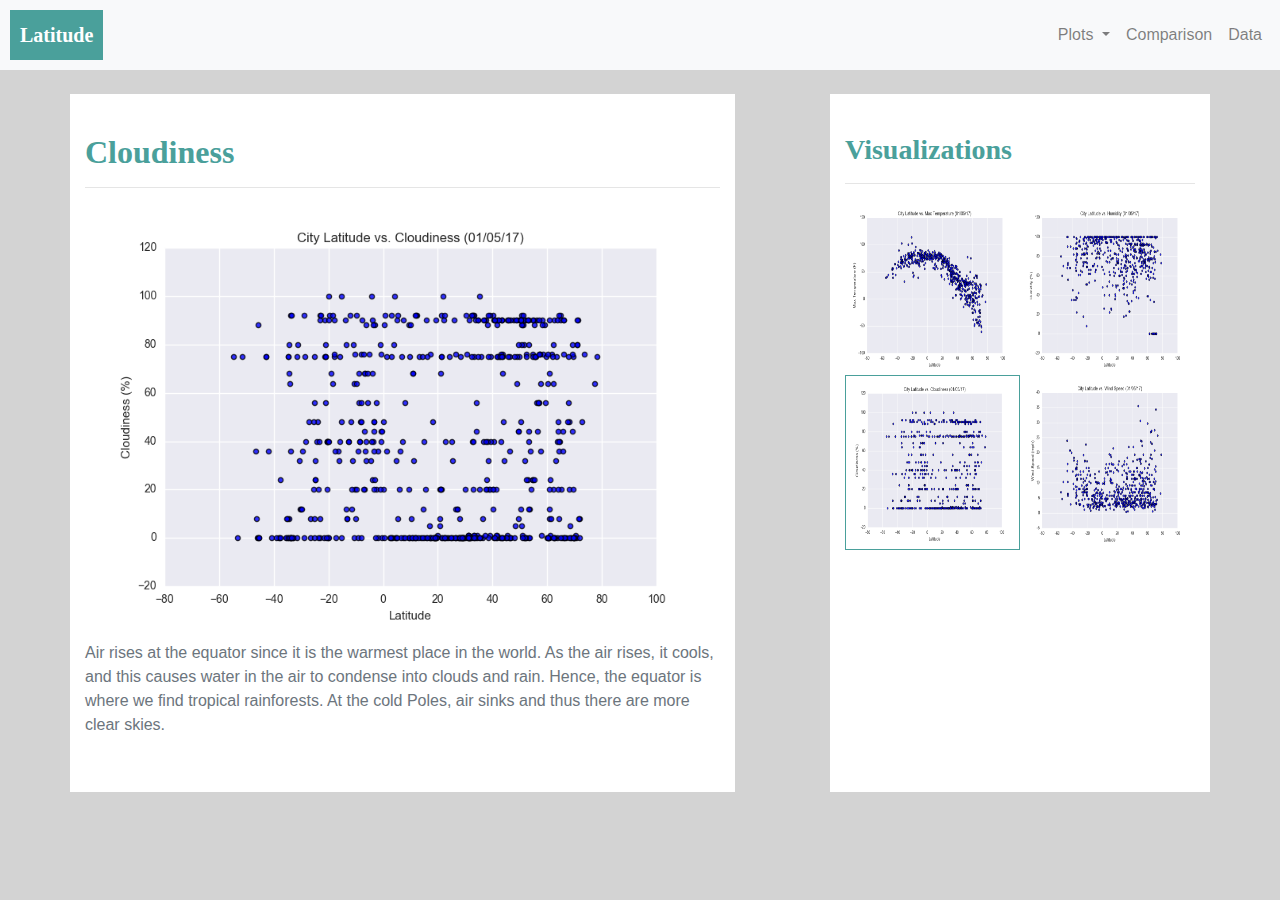
<file: WebVisualizations/Cloudiness.html>
<!DOCTYPE html>
<html lang="en">
  <head>
      <meta charset="UTF-8">
      <title>Bootstrap Components</title>
      <link rel="stylesheet" href="https://stackpath.bootstrapcdn.com/bootstrap/4.3.1/css/bootstrap.min.css" integrity="sha384-ggOyR0iXCbMQv3Xipma34MD+dH/1fQ784/j6cY/iJTQUOhcWr7x9JvoRxT2MZw1T" crossorigin="anonymous">
      <link rel="stylesheet" href="style.css">
    </head>

    <!--Bootstrap Skeleton-->

<body>
    <nav class="navbar navbar-expand-lg navbar-light bg-light">
        <a class="navbar-brand" href="Landing Page.html" id="logo"><b>Latitude</b></a>
        <button class="navbar-toggler" type="button" data-toggle="collapse" data-target="#navbarSupportedContent" aria-controls="navbarSupportedContent" aria-expanded="false" aria-label="Toggle navigation">
          <span class="navbar-toggler-icon"></span>
        </button>
        
        <div class="collapse navbar-collapse nav-left" id="navbarSupportedContent">
          <ul class="navbar-nav ml-auto">


            <li class="nav-item dropdown">
              <a class="nav-link dropdown-toggle" href="#" id="navbarDropdown" role="button" data-toggle="dropdown" aria-haspopup="true" aria-expanded="false">
                Plots
              </a>
              
              <div class="dropdown-menu" aria-labelledby="navbarDropdown">
                <a class="dropdown-item" href="Max Temperature.html">Max Temperature</a>
                <a class="dropdown-item" href="Humidity.html">Humidity</a>
                <a class="dropdown-item" href="Cloudiness.html">Cloudiness</a>
                <a class="dropdown-item" href="Wind Speed.html">Wind Speed</a>
              </div>
            </li>
            <li class="nav-item">
              <a class="nav-link" href="Comparisons Page.html">Comparison</a>
            </li>
            <li class="nav-item">
              <a class="nav-link" href="Data Page.html">Data</a>
            </li>
          </ul>

        </div>
      </nav>

      <br>

      <div class="container">
        <div class="row">
              <div class="col-md-7 col-md-7 text-box">
                  <br>
                  <h2><b>Cloudiness</b></h2>
                  <hr>
                  <img src="./Resources/assets/images/Fig3.png" class="float-left mr-sm-2" width="100%">
                  <br>
                  <p class="text-muted">Air rises at the equator since it is the warmest place in the world. As the air rises, it cools, and this causes water in the air to condense into clouds and rain. Hence, the equator is where we find tropical rainforests. At the cold Poles, air sinks and thus there are more clear skies. 
                  </p>
                  <br>
              </div>
              
              <div class="col-md-1 col-md-1"></div>
              
              <div class="col-md-4 col-md-4 text-box">
                  <br>
                  <h3><b>Visualizations</b></h3>
                  <hr>
              <div class="row"></div>
                  <div class="col-md-6 col-md-6"></div>
                      <a href="Max Temperature.html"><img src="./Resources/assets/images/Fig1.png" class="rounded float-left" width="175" height="175"></a><a href="Humidity.html"><img src="./Resources/assets/images/Fig2.png" class="rounded float-right" width="175" height="175"></a>
                  
                  <div class="col-md-6 col-md-6"></div>
                      <a href="Cloudiness.html"><img src="./Resources/assets/images/Fig3.png" class="img-border" width="175" height="175"></a><a href="Wind Speed.html"><img src="./Resources/assets/images/Fig4.png" class="rounded float-right" width="175" height="175"></a>
                  <br> 
              </div>
        </div>
    </div>
                

      <!--Bootstrap Skeleton-->

    <script src="https://code.jquery.com/jquery-3.3.1.slim.min.js" integrity="sha384-q8i/X+965DzO0rT7abK41JStQIAqVgRVzpbzo5smXKp4YfRvH+8abtTE1Pi6jizo" crossorigin="anonymous"></script>
    <script src="https://cdnjs.cloudflare.com/ajax/libs/popper.js/1.14.7/umd/popper.min.js" integrity="sha384-UO2eT0CpHqdSJQ6hJty5KVphtPhzWj9WO1clHTMGa3JDZwrnQq4sF86dIHNDz0W1" crossorigin="anonymous"></script>
    <script src="https://stackpath.bootstrapcdn.com/bootstrap/4.3.1/js/bootstrap.min.js" integrity="sha384-JjSmVgyd0p3pXB1rRibZUAYoIIy6OrQ6VrjIEaFf/nJGzIxFDsf4x0xIM+B07jRM" crossorigin="anonymous"></script>
  
    </body>

</html>
</file>
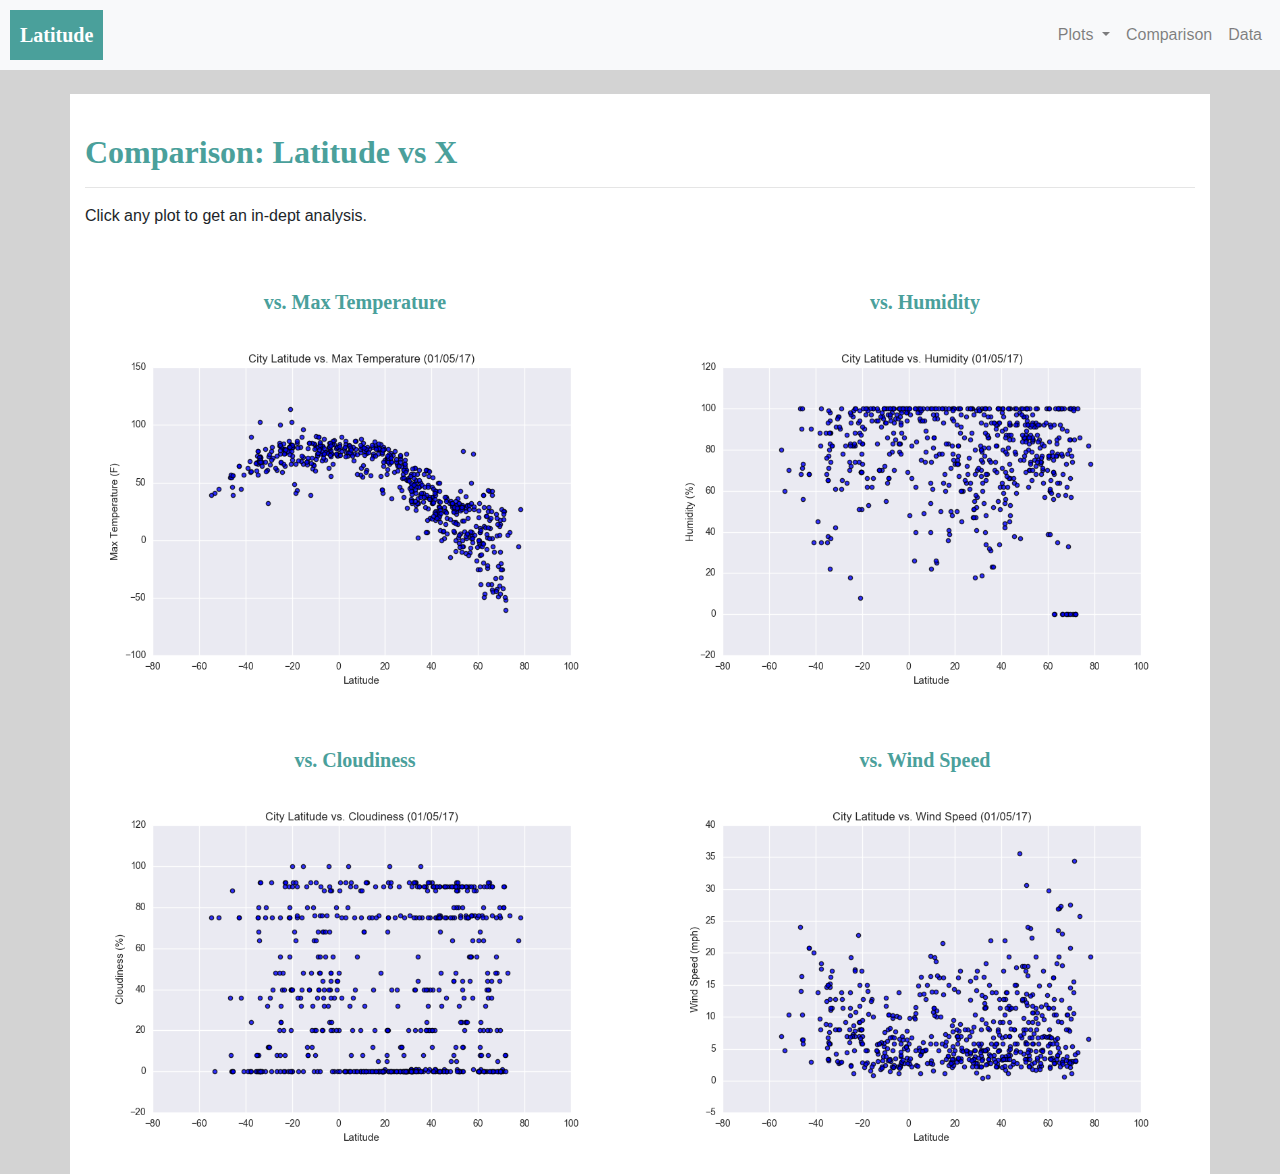
<file: WebVisualizations/Comparisons Page.html>
<!DOCTYPE html>
<html lang="en">
  <head>
      <meta charset="UTF-8">
      <title>Bootstrap Components</title>
      <link rel="stylesheet" href="https://stackpath.bootstrapcdn.com/bootstrap/4.3.1/css/bootstrap.min.css" integrity="sha384-ggOyR0iXCbMQv3Xipma34MD+dH/1fQ784/j6cY/iJTQUOhcWr7x9JvoRxT2MZw1T" crossorigin="anonymous">
      <link rel="stylesheet" href="style.css">
    </head>

    <!--Bootstrap Skeleton-->

<body>
    <nav class="navbar navbar-expand-lg navbar-light bg-light">
        <a class="navbar-brand" href="Landing Page.html" id="logo"><b>Latitude</b></a>
        <button class="navbar-toggler" type="button" data-toggle="collapse" data-target="#navbarSupportedContent" aria-controls="navbarSupportedContent" aria-expanded="false" aria-label="Toggle navigation">
          <span class="navbar-toggler-icon"></span>
        </button>
        
        <div class="collapse navbar-collapse nav-left" id="navbarSupportedContent">
          <ul class="navbar-nav ml-auto">


            <li class="nav-item dropdown">
              <a class="nav-link dropdown-toggle" href="#" id="navbarDropdown" role="button" data-toggle="dropdown" aria-haspopup="true" aria-expanded="false">
                Plots
              </a>
              
              <div class="dropdown-menu" aria-labelledby="navbarDropdown">
                <a class="dropdown-item" href="Max Temperature.html">Max Temperature</a>
                <a class="dropdown-item" href="Humidity.html">Humidity</a>
                <a class="dropdown-item" href="Cloudiness.html">Cloudiness</a>
                <a class="dropdown-item" href="Wind Speed.html">Wind Speed</a>
              </div>
            </li>
            <li class="nav-item">
              <a class="nav-link" href="#">Comparison</a>
            </li>
            <li class="nav-item">
              <a class="nav-link" href="#">Data</a>
            </li>
          </ul>

        </div>
      </nav>

      <br>

      <div class="container">
          <div class="row">
              <div class="col-md-12 text-box">
                  <br>
                  <h2><b>Comparison: Latitude vs X</b></h2>
                  <hr>
                  <p>Click any plot to get an in-dept analysis.</p>
              </div>
          </div>

          <div class="row">
              <div class="col-md-6 text-box">
                <p><h5><b>vs. Max Temperature</b></h5></p>
                <a href="Max Temperature.html"><img src="./Resources/assets/images/Fig1.png" width="100%"></a>
              </div>
              <div class="col-md-6 text-box">
                <p><h5><b>vs. Humidity</b></h5></p>
                <a href="Humidity.html"><img src="./Resources/assets/images/Fig2.png" width="100%"></a>
              </div>
          </div>

          <div class="row">
              <div class="col-md-6 text-box">
                  <p><h5><b>vs. Cloudiness</b></h5></p>
                  <a href="Cloudiness.html"><img src="./Resources/assets/images/Fig3.png" width="100%"></a>
              </div>
              <div class="col-md-6 text-box">
                  <p><h5><b>vs. Wind Speed</b></h5></p>
                  <a href="Wind Speed.html"><img src="./Resources/assets/images/Fig4.png" width="100%"></a>
              </div>             
          </div>

            
        </div>
                

      <!--Bootstrap Skeleton-->

    <script src="https://code.jquery.com/jquery-3.3.1.slim.min.js" integrity="sha384-q8i/X+965DzO0rT7abK41JStQIAqVgRVzpbzo5smXKp4YfRvH+8abtTE1Pi6jizo" crossorigin="anonymous"></script>
    <script src="https://cdnjs.cloudflare.com/ajax/libs/popper.js/1.14.7/umd/popper.min.js" integrity="sha384-UO2eT0CpHqdSJQ6hJty5KVphtPhzWj9WO1clHTMGa3JDZwrnQq4sF86dIHNDz0W1" crossorigin="anonymous"></script>
    <script src="https://stackpath.bootstrapcdn.com/bootstrap/4.3.1/js/bootstrap.min.js" integrity="sha384-JjSmVgyd0p3pXB1rRibZUAYoIIy6OrQ6VrjIEaFf/nJGzIxFDsf4x0xIM+B07jRM" crossorigin="anonymous"></script>
  
    </body>

</html>
</file>
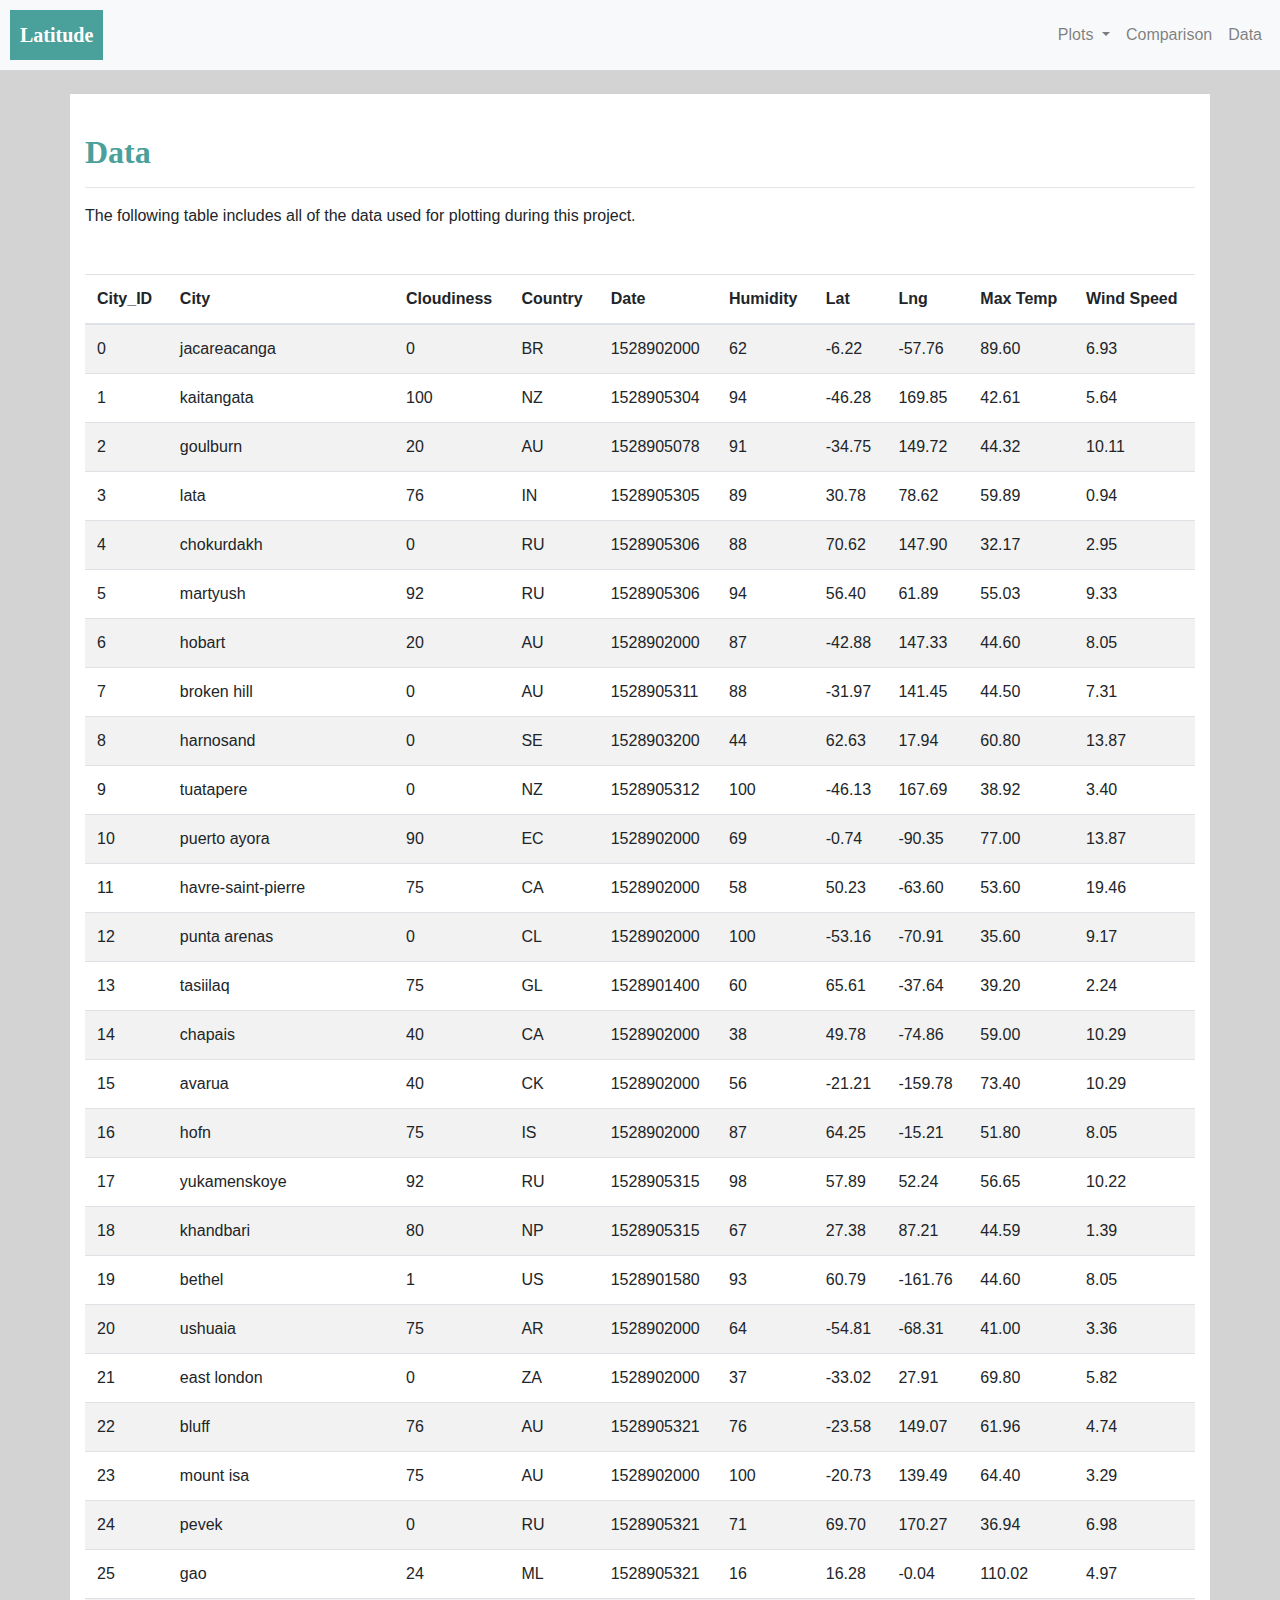
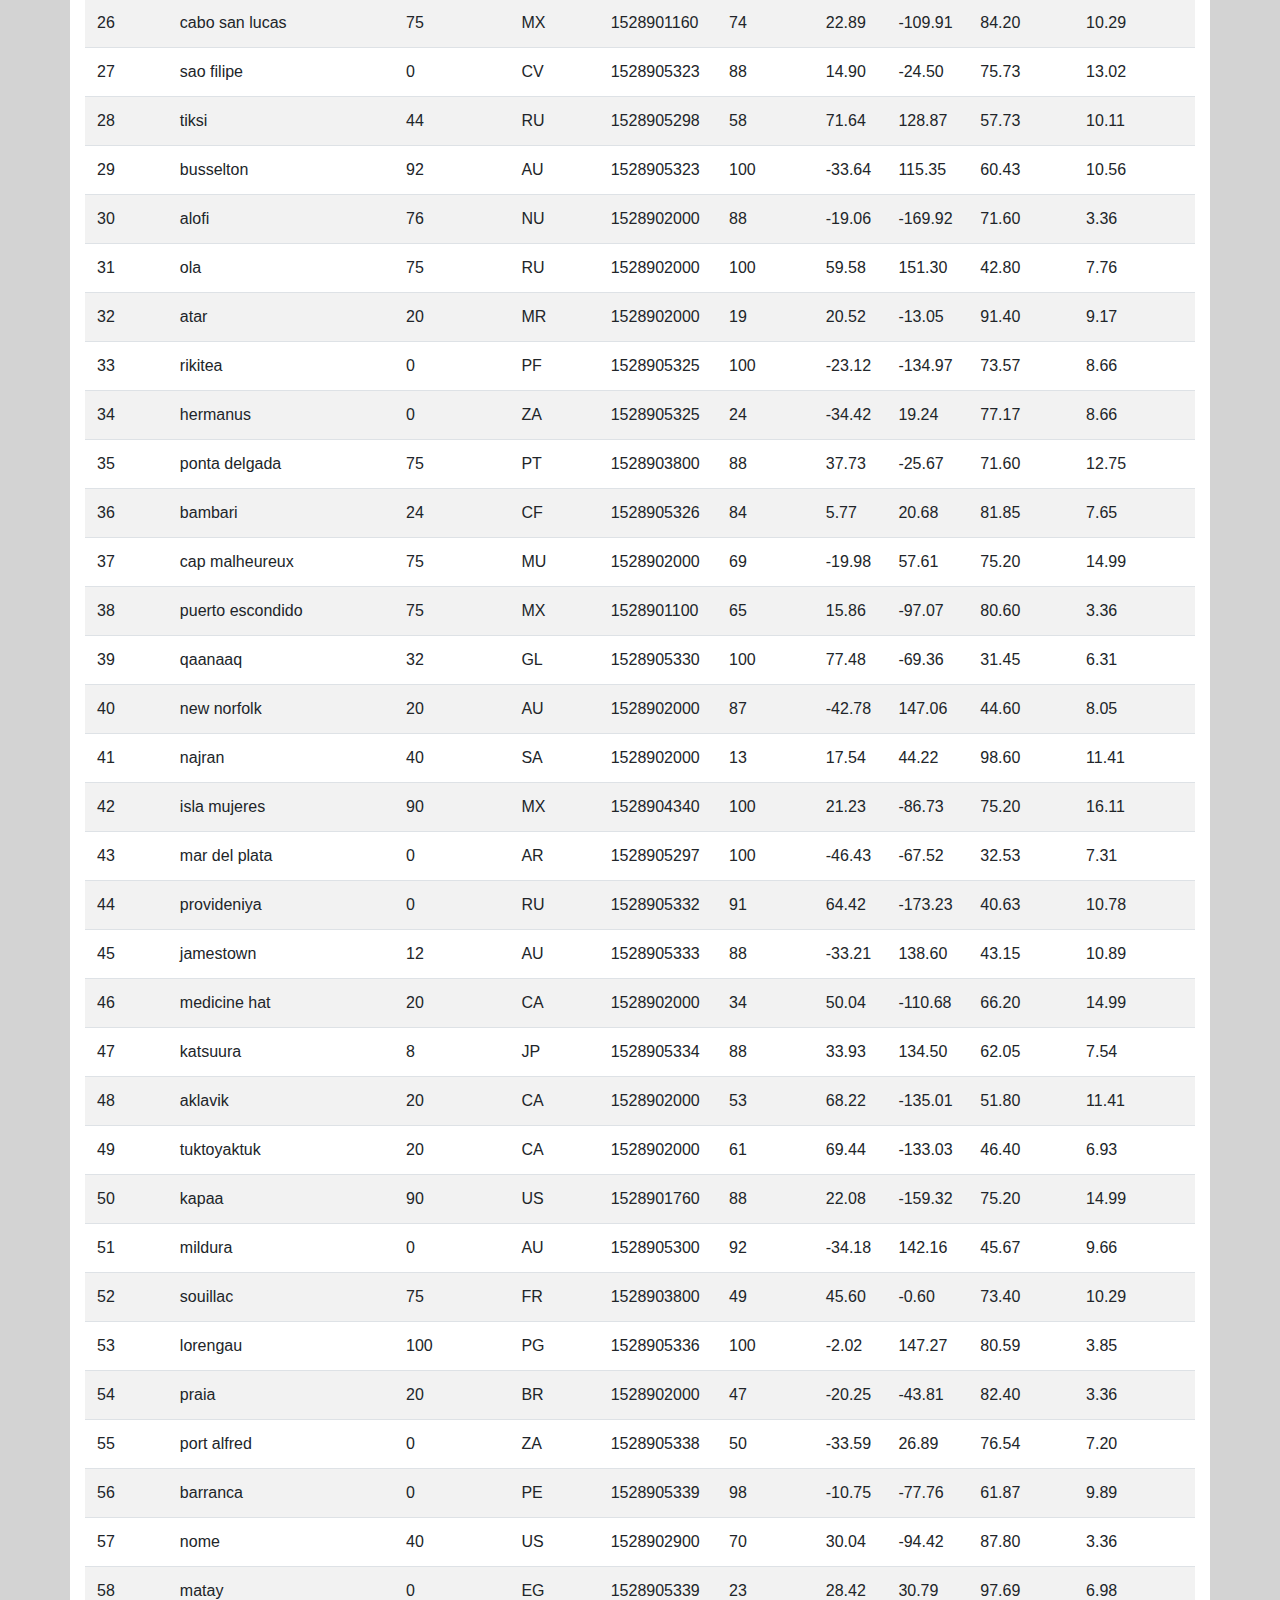
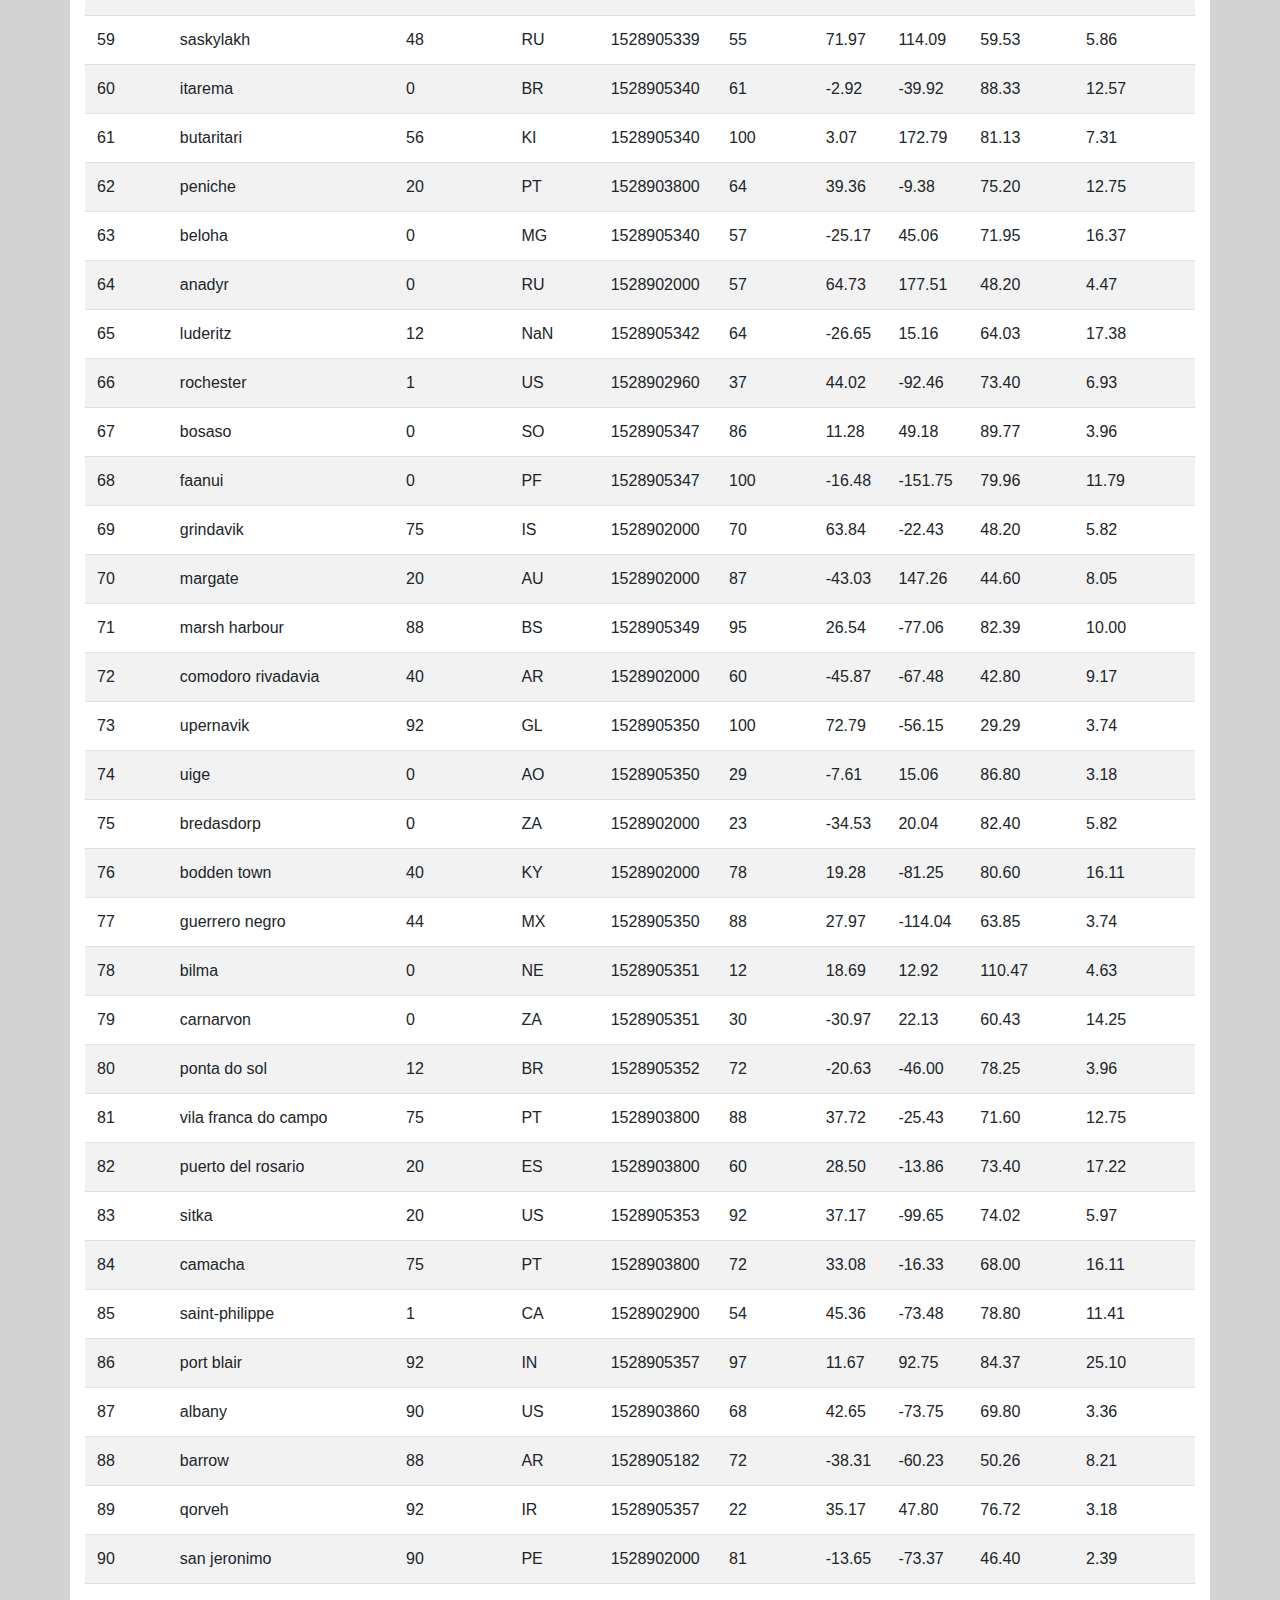
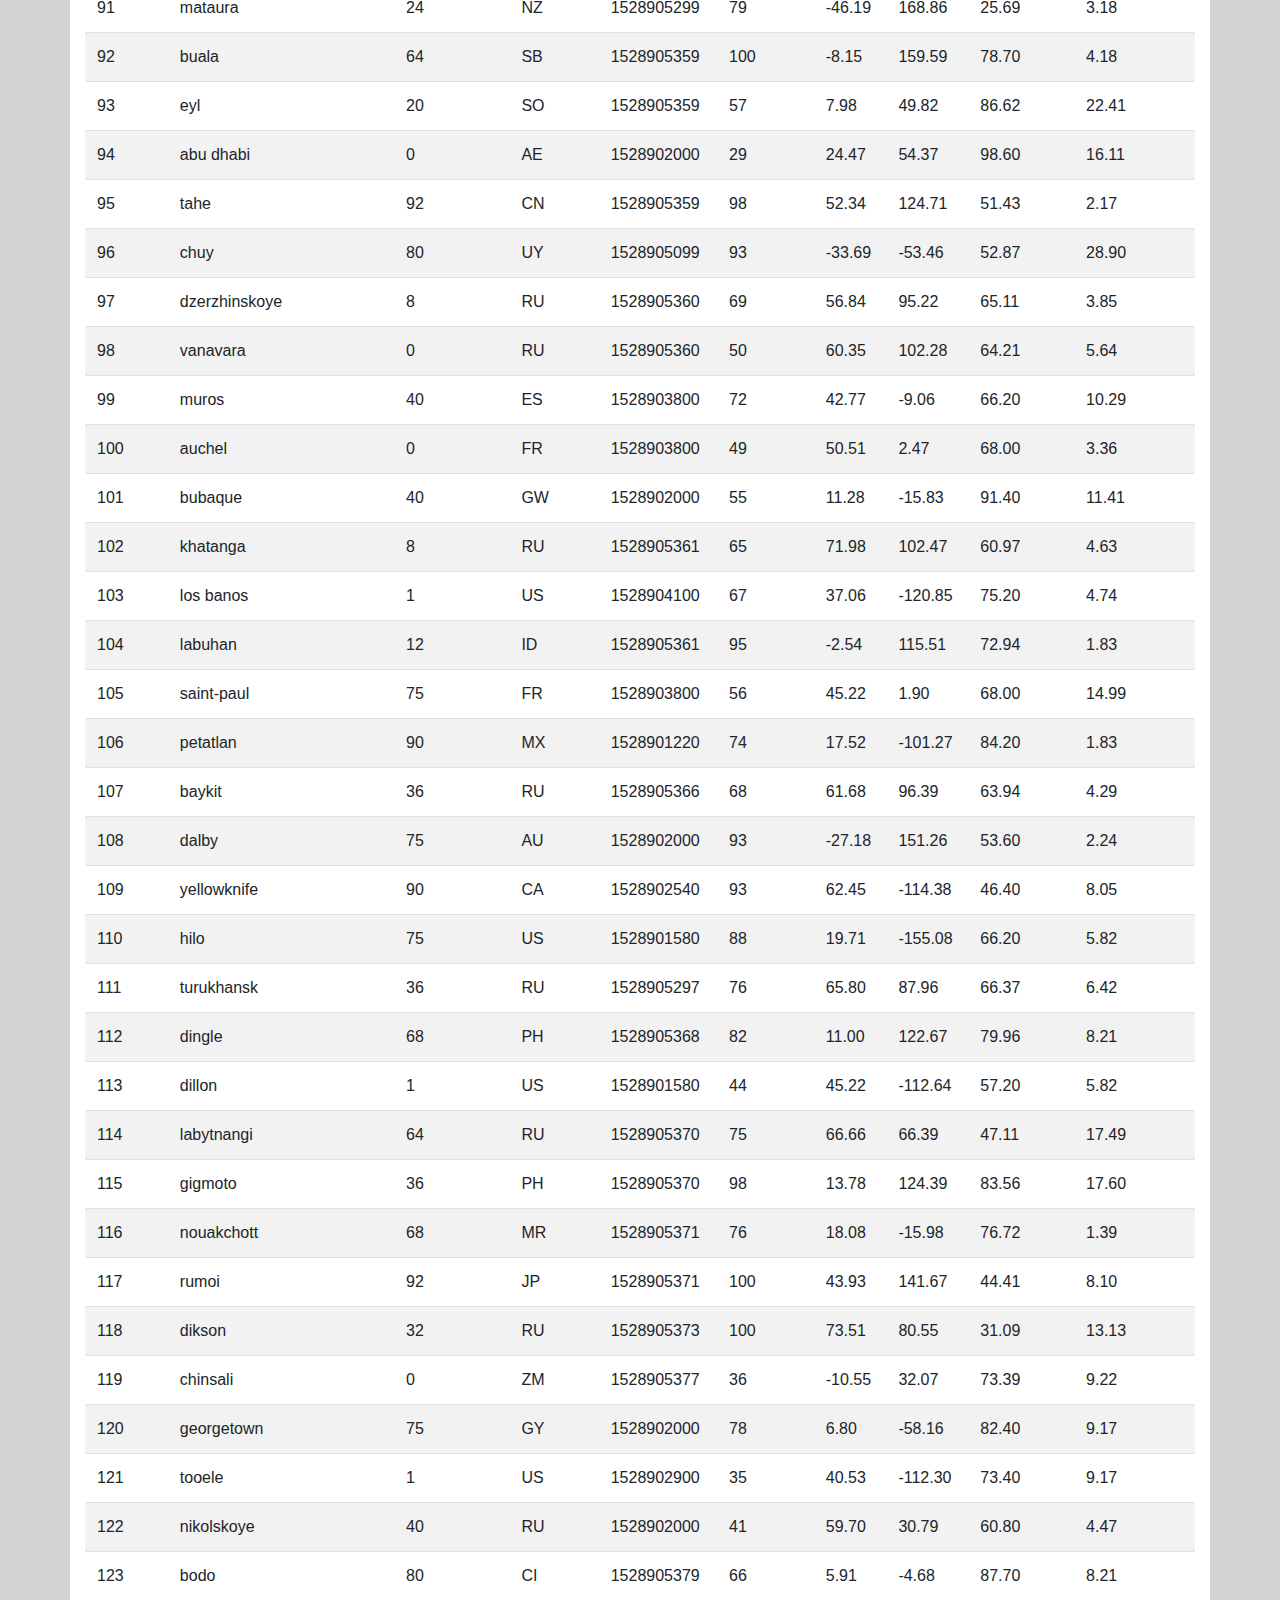
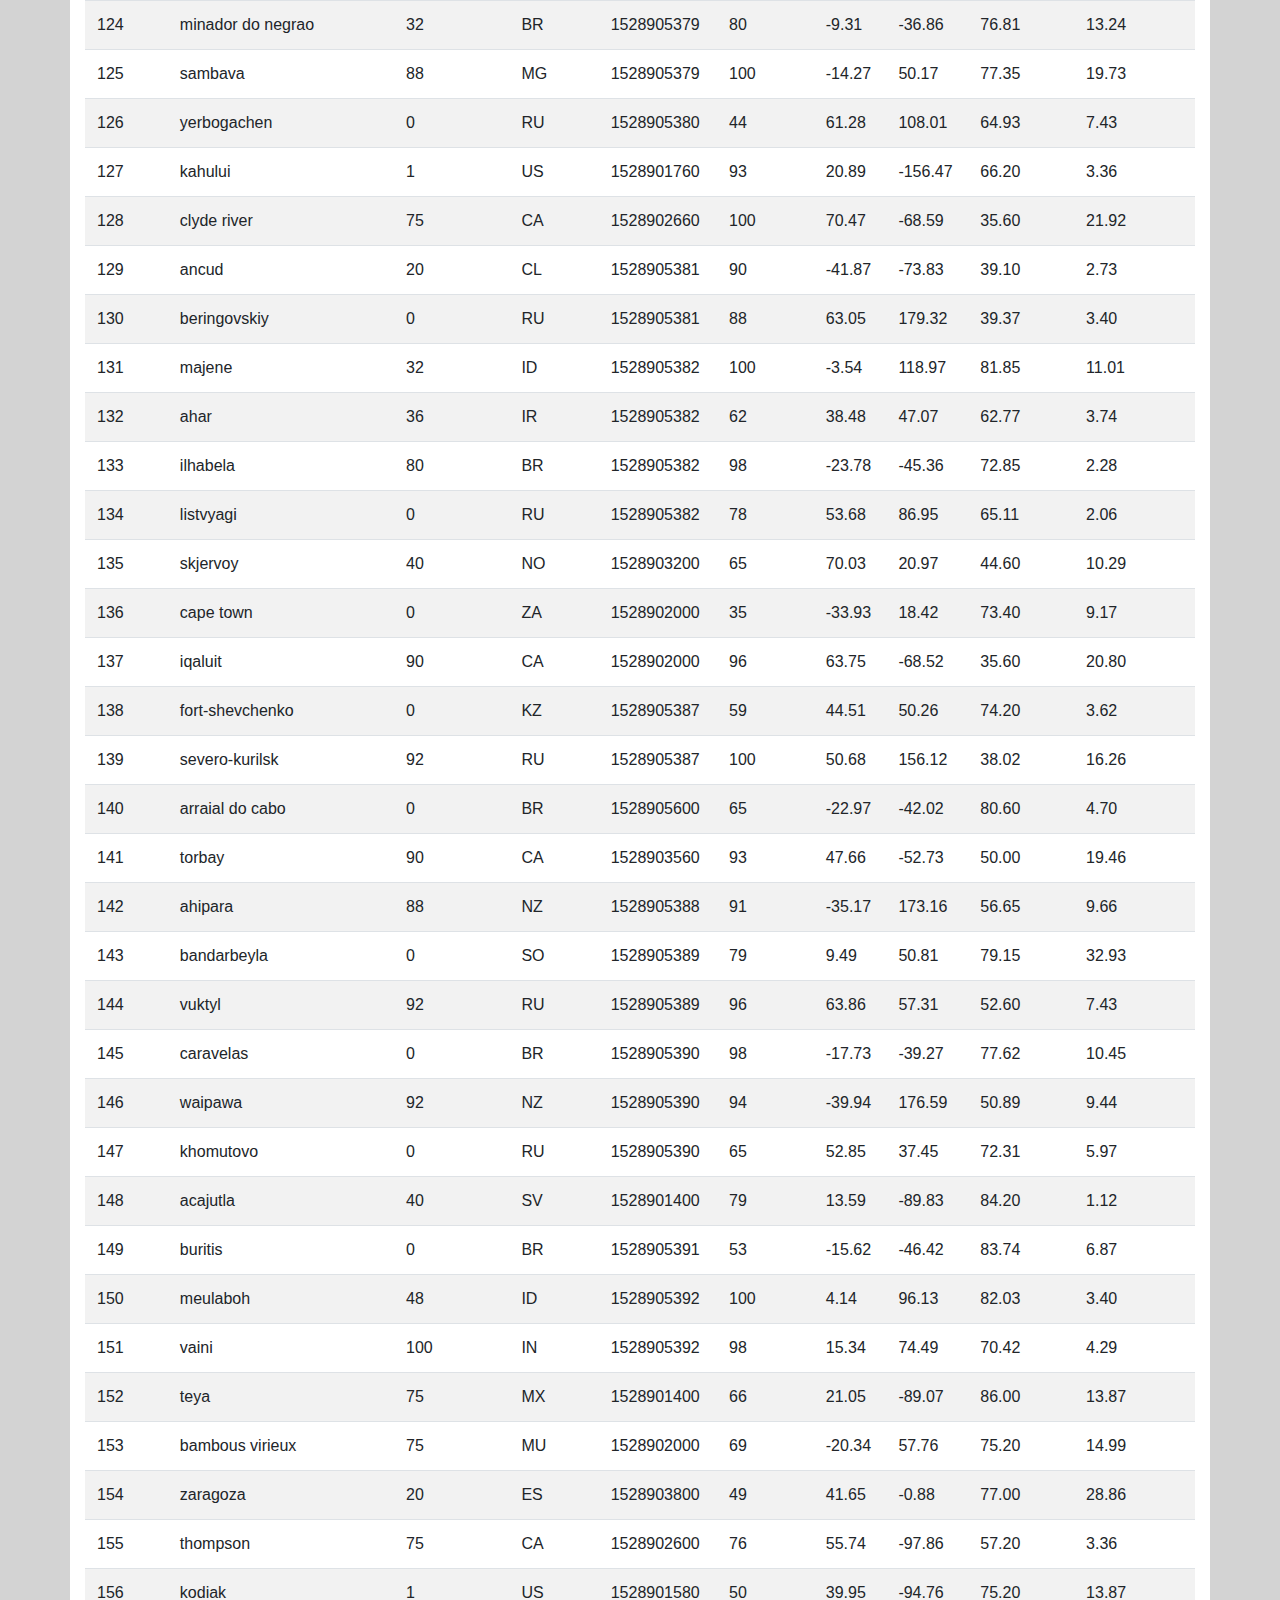
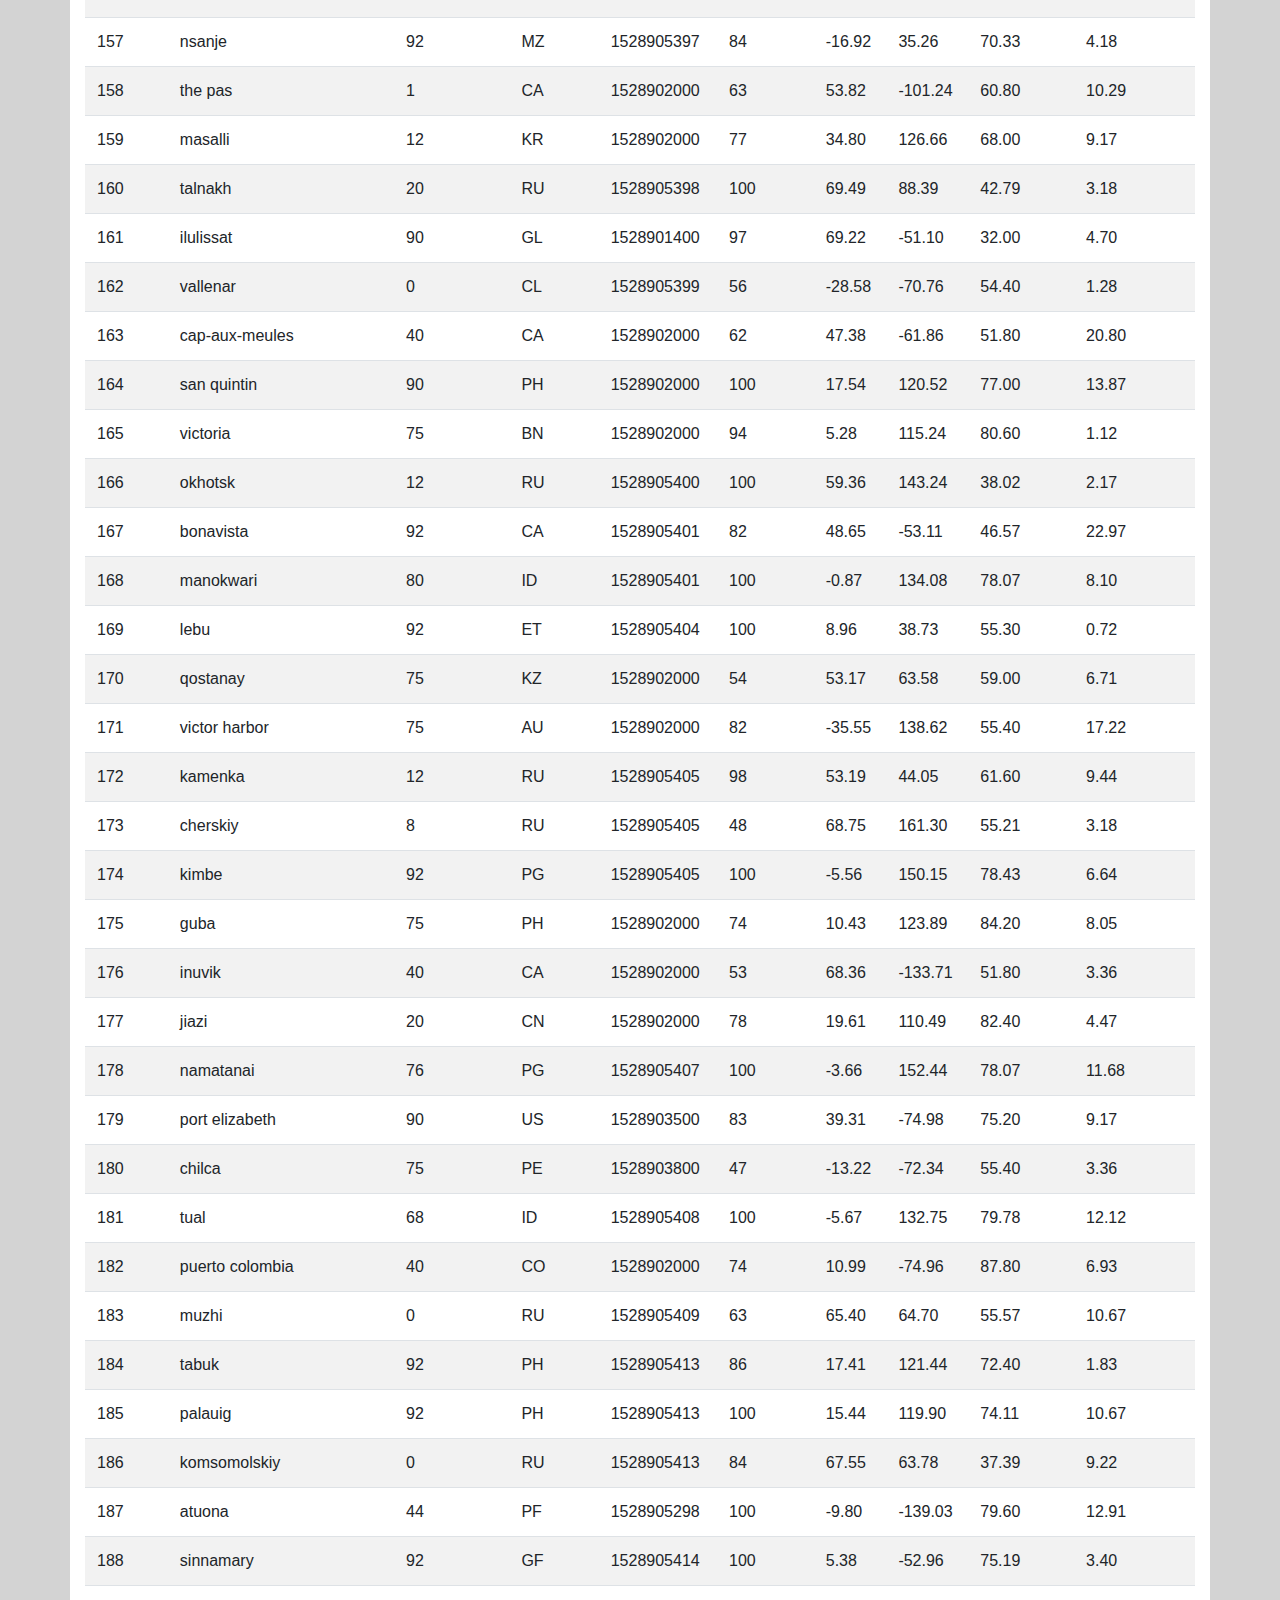
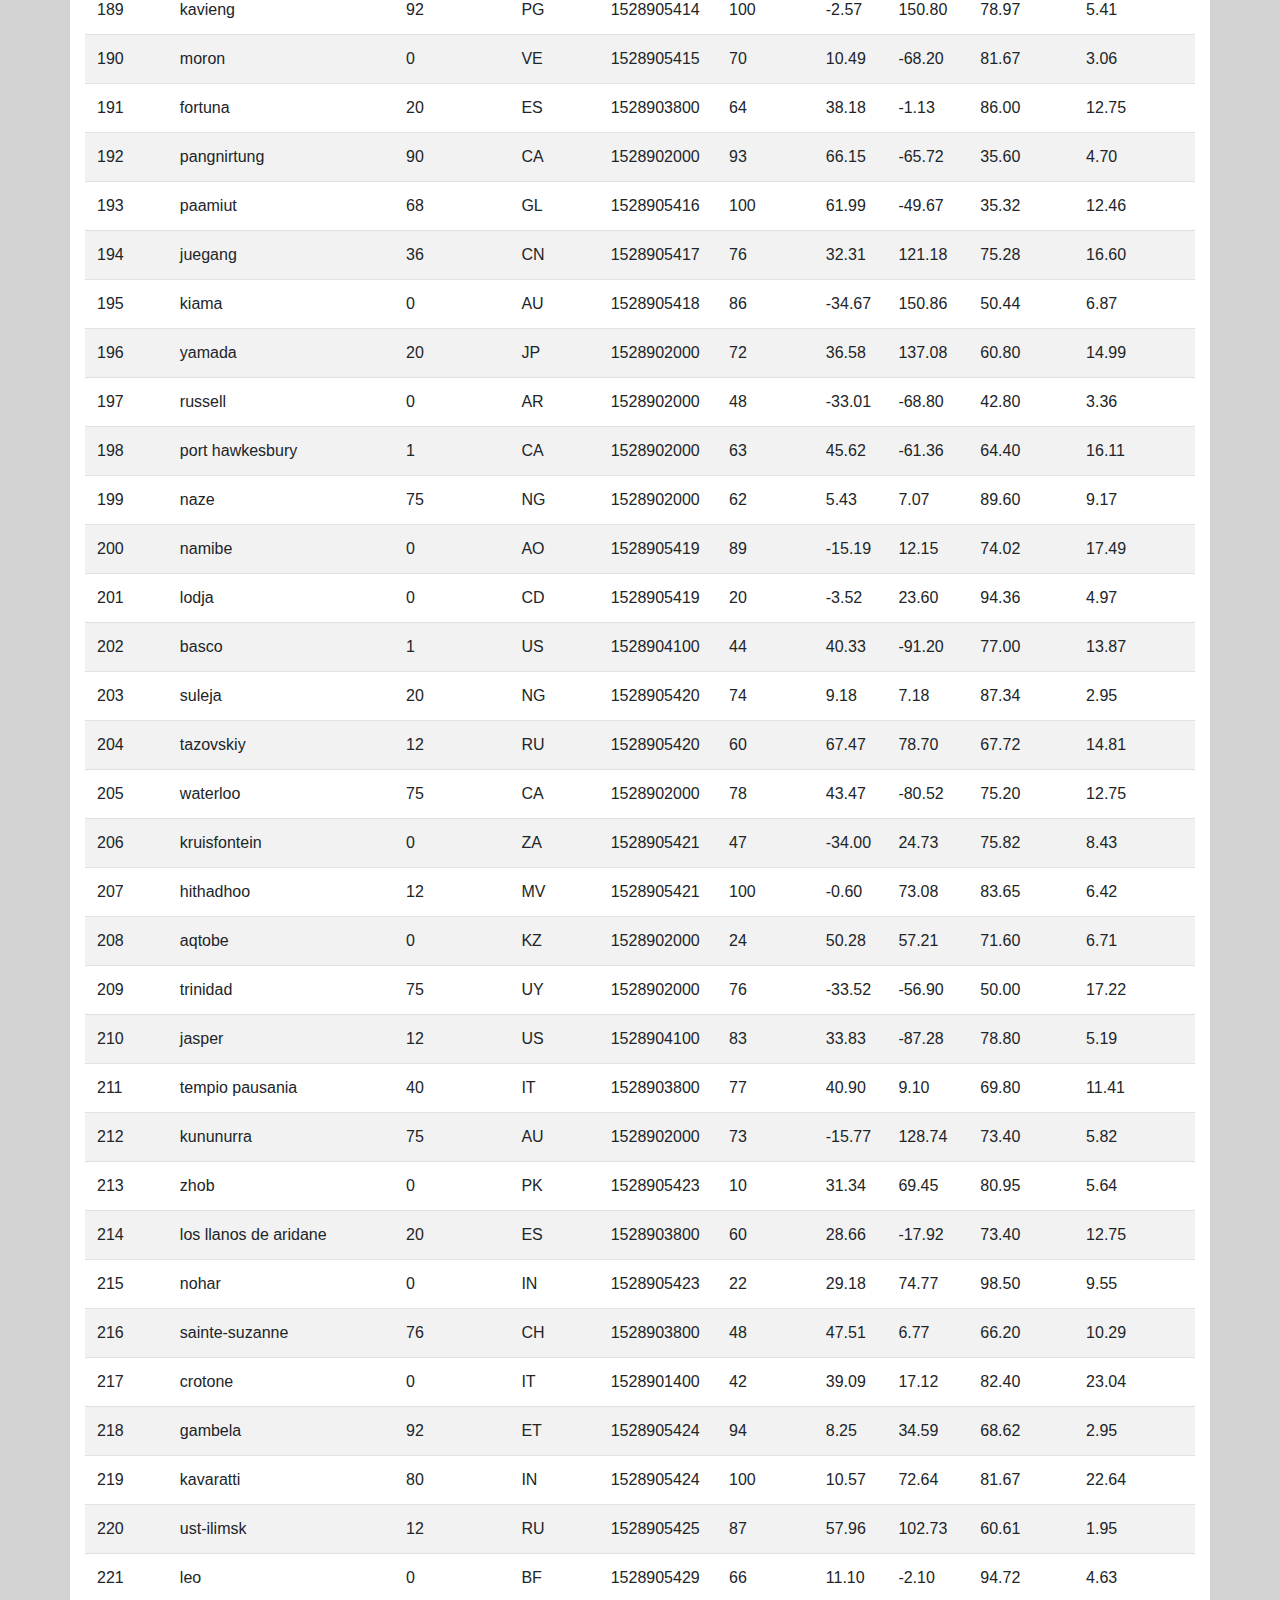
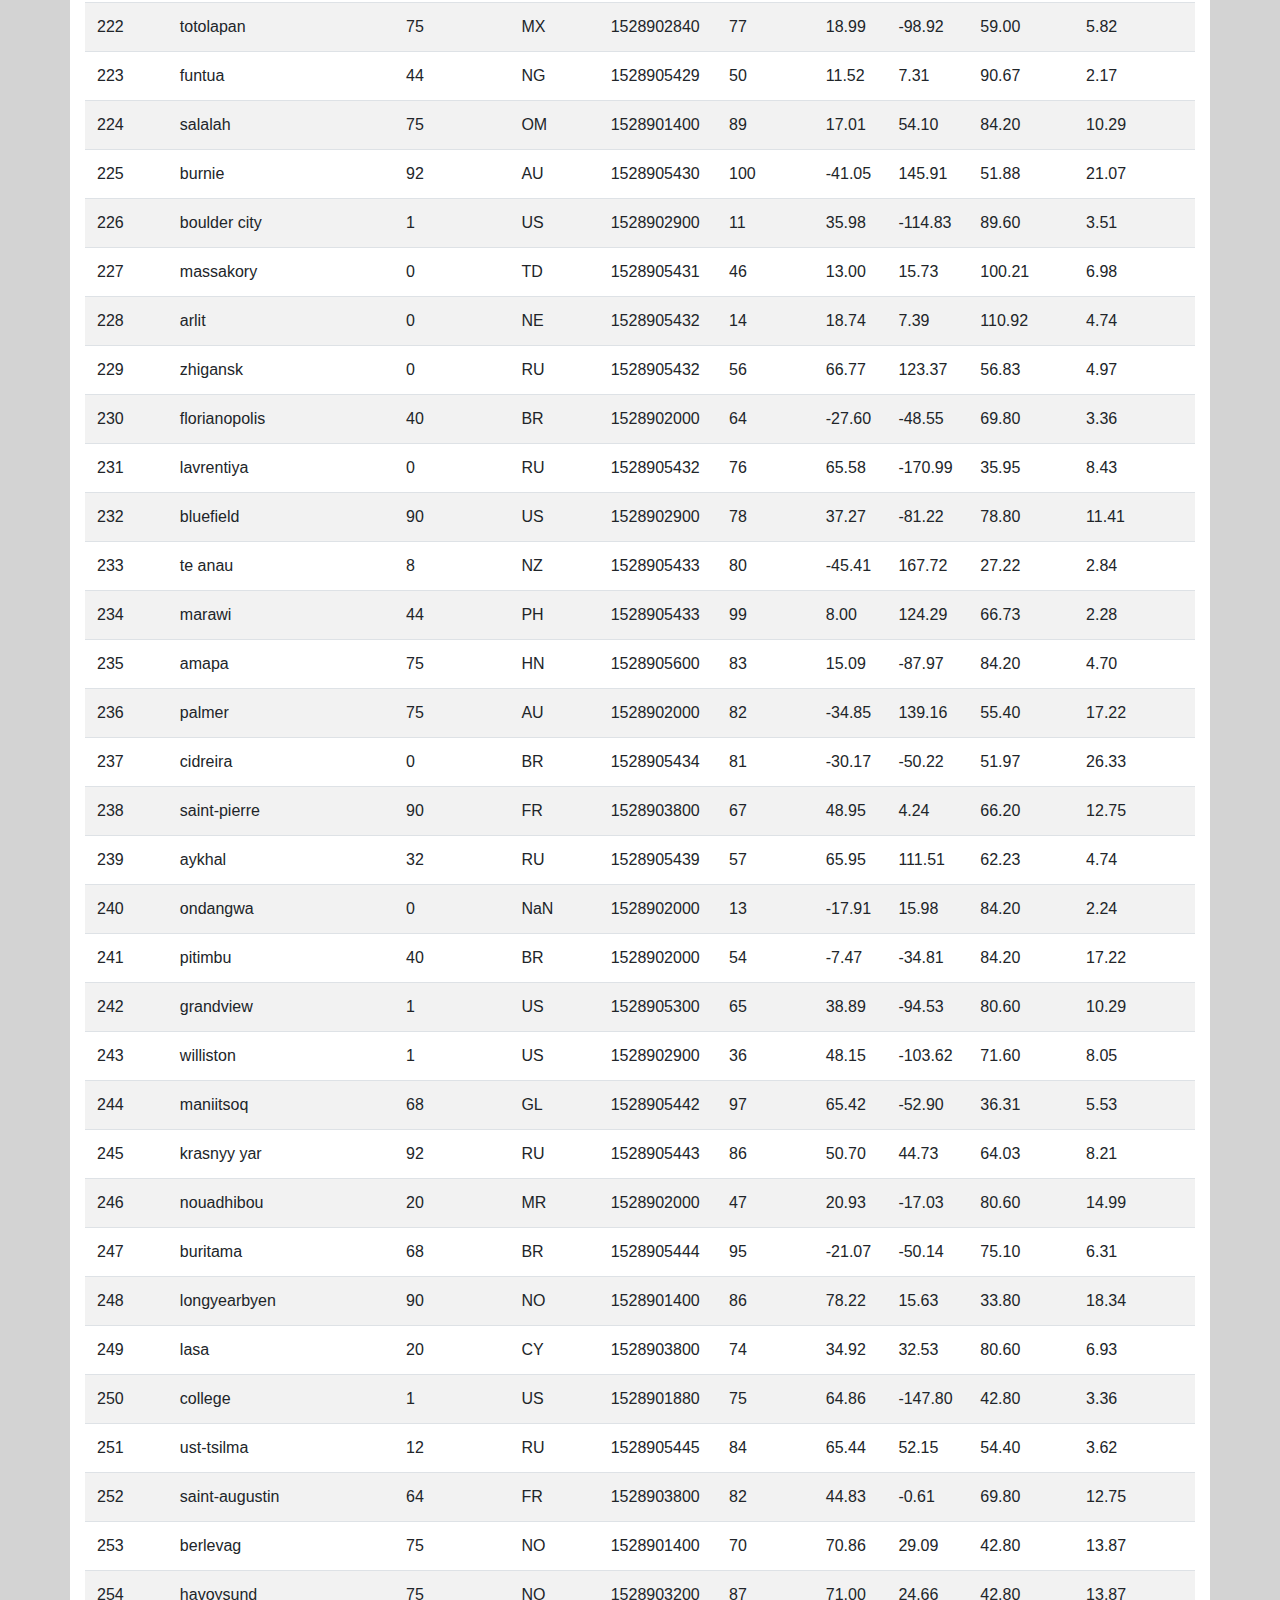
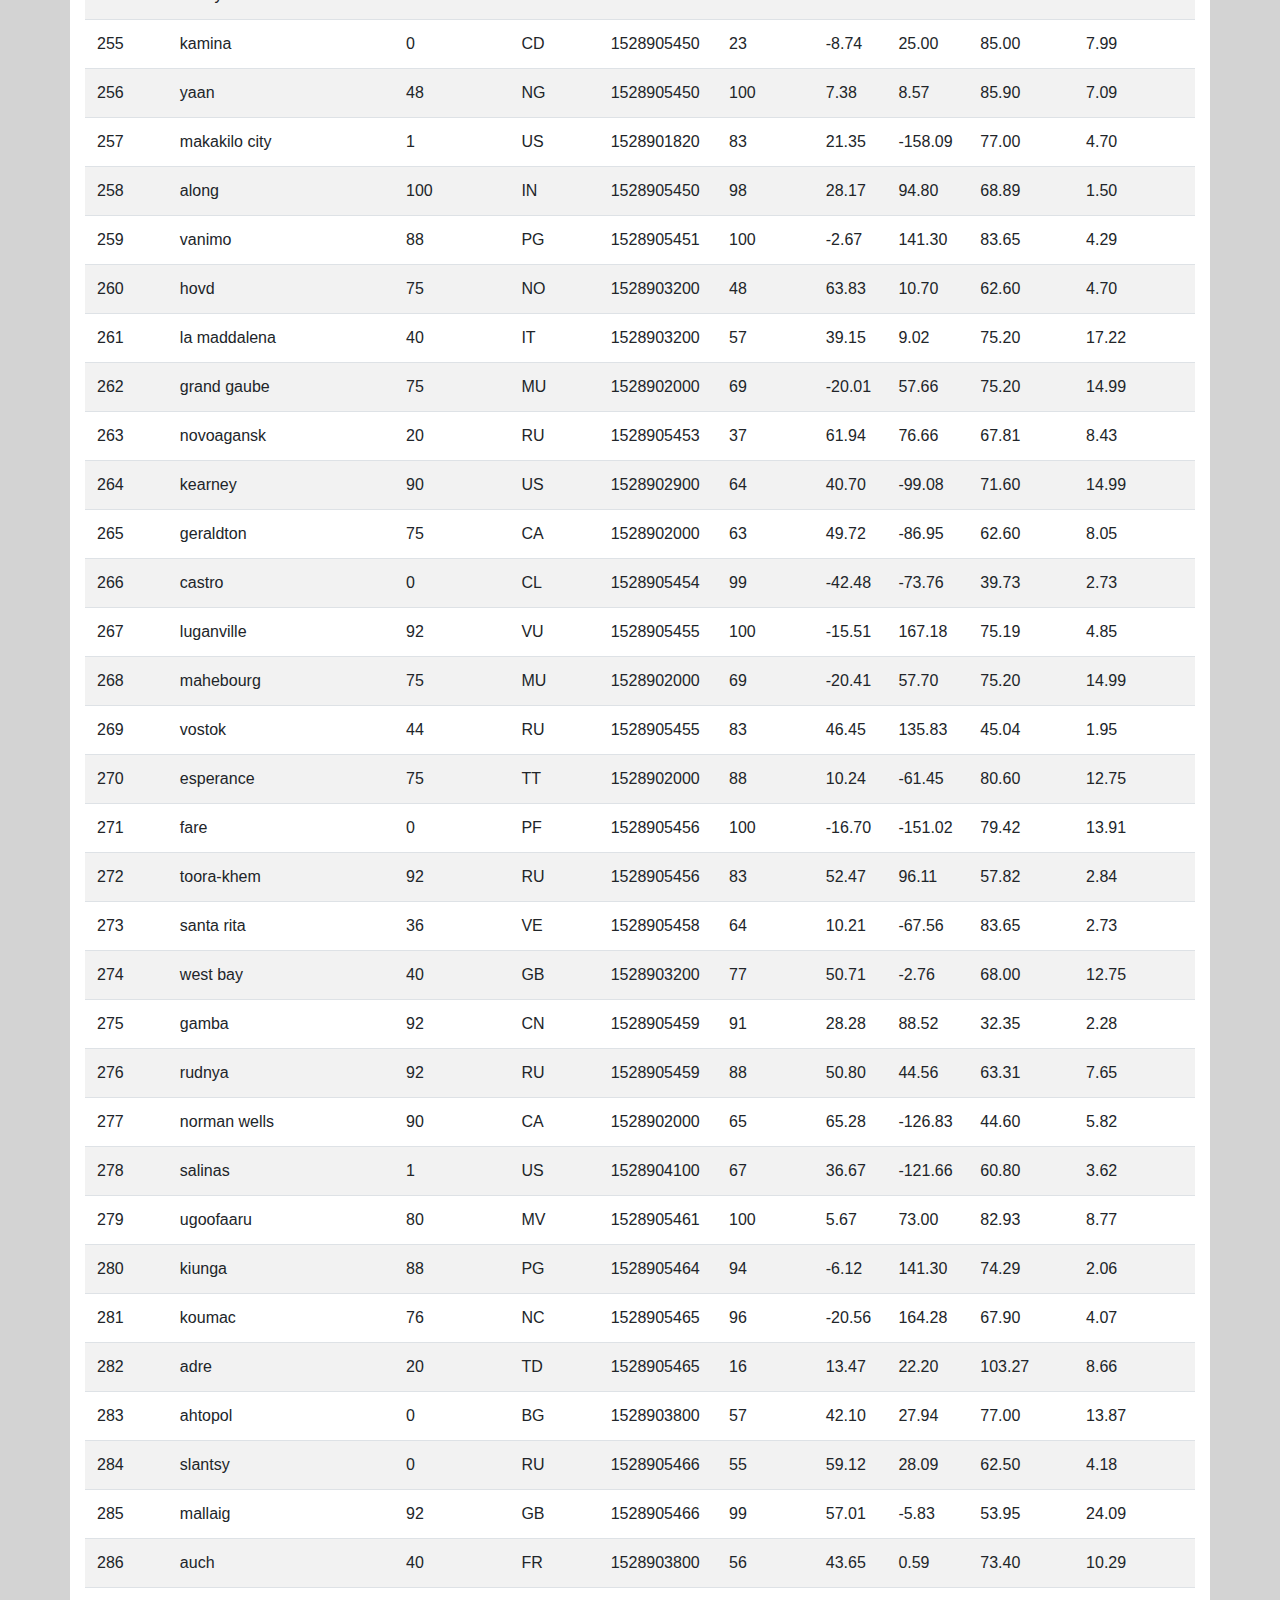
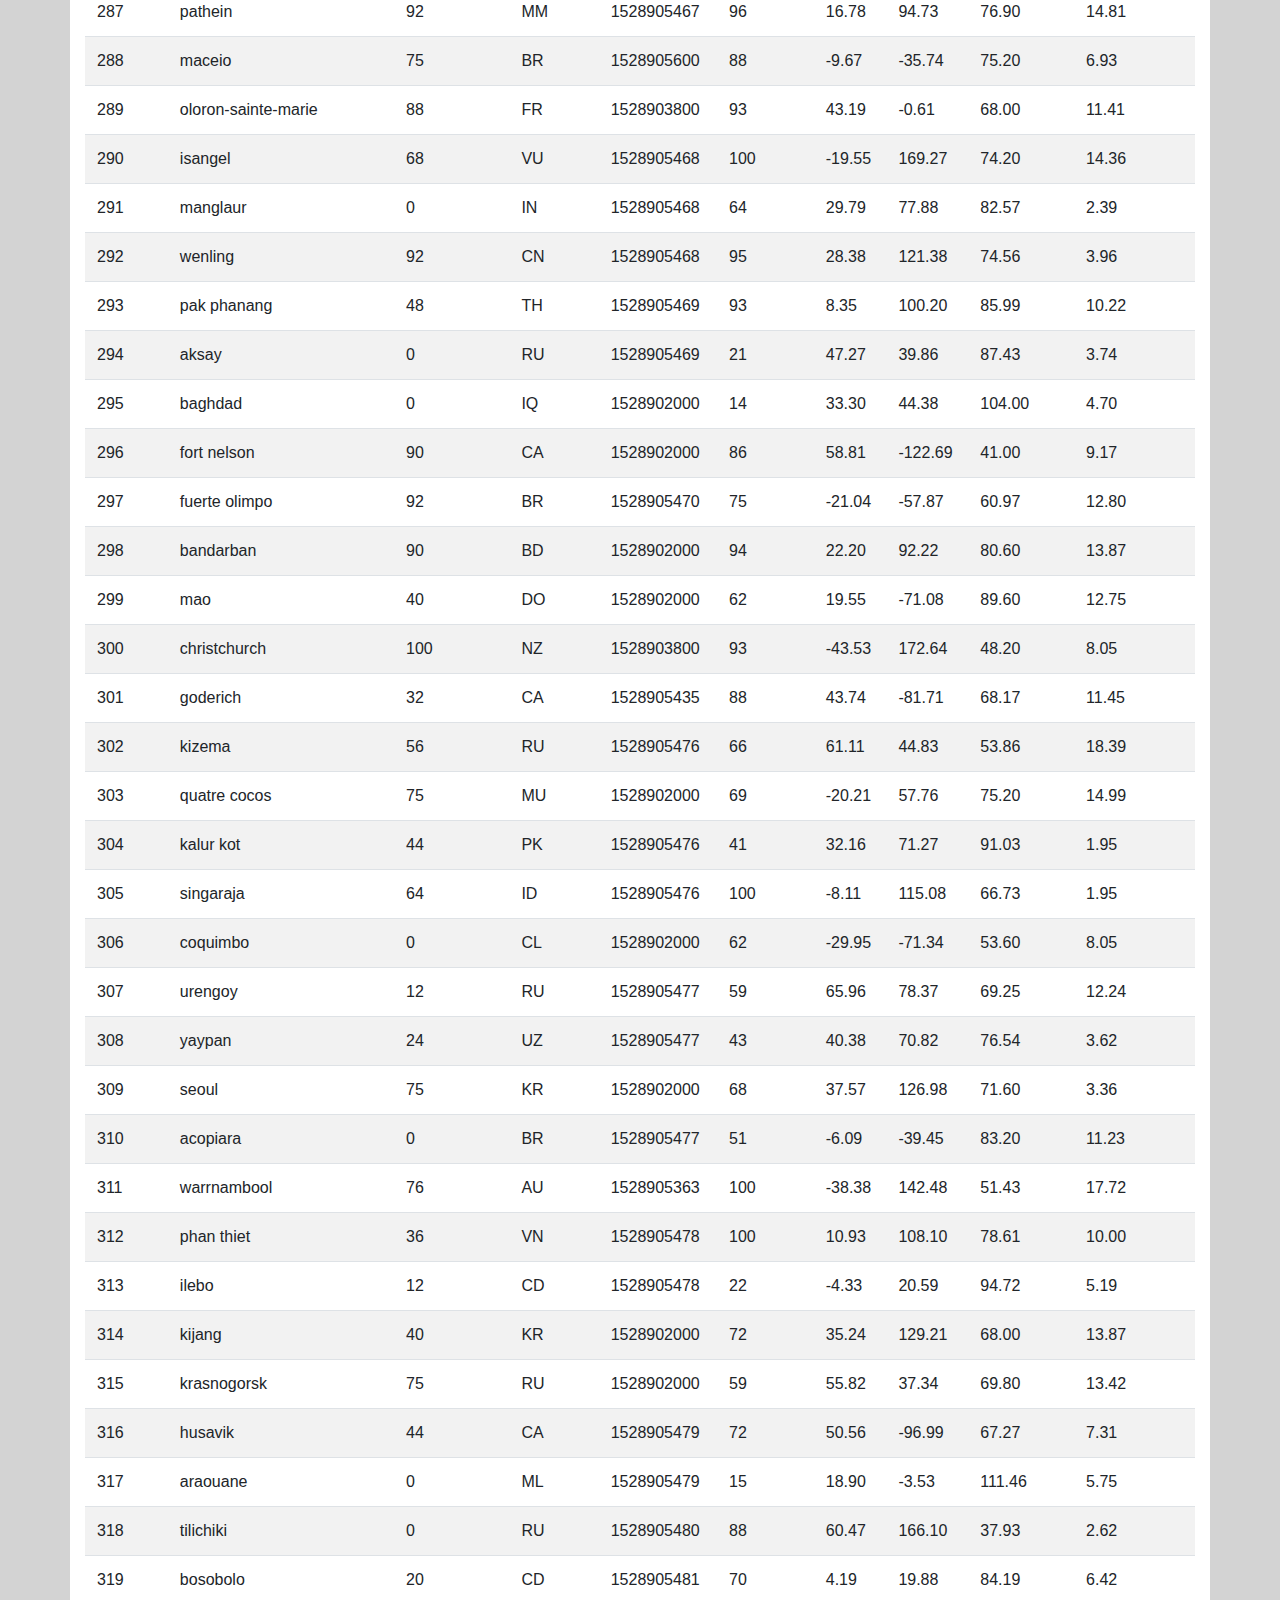
<file: WebVisualizations/Data Page.html>
<!DOCTYPE html>
<html lang="en">
  <head>
      <meta charset="UTF-8">
      <title>Bootstrap Components</title>
      <link rel="stylesheet" href="https://stackpath.bootstrapcdn.com/bootstrap/4.3.1/css/bootstrap.min.css" integrity="sha384-ggOyR0iXCbMQv3Xipma34MD+dH/1fQ784/j6cY/iJTQUOhcWr7x9JvoRxT2MZw1T" crossorigin="anonymous">
      <link rel="stylesheet" href="style.css">
    </head>

    <!--Bootstrap Skeleton-->

<body>
    <nav class="navbar navbar-expand-lg navbar-light bg-light">
        <a class="navbar-brand" href="Landing Page.html" id="logo"><b>Latitude</b></a>
        <button class="navbar-toggler" type="button" data-toggle="collapse" data-target="#navbarSupportedContent" aria-controls="navbarSupportedContent" aria-expanded="false" aria-label="Toggle navigation">
          <span class="navbar-toggler-icon"></span>
        </button>
        
        <div class="collapse navbar-collapse nav-left" id="navbarSupportedContent">
          <ul class="navbar-nav ml-auto">


            <li class="nav-item dropdown">
              <a class="nav-link dropdown-toggle" href="#" id="navbarDropdown" role="button" data-toggle="dropdown" aria-haspopup="true" aria-expanded="false">
                Plots
              </a>
              
              <div class="dropdown-menu" aria-labelledby="navbarDropdown">
                <a class="dropdown-item" href="Max Temperature.html">Max Temperature</a>
                <a class="dropdown-item" href="Humidity.html">Humidity</a>
                <a class="dropdown-item" href="Cloudiness.html">Cloudiness</a>
                <a class="dropdown-item" href="Wind Speed.html">Wind Speed</a>
              </div>
            </li>
            <li class="nav-item">
              <a class="nav-link" href="#">Comparison</a>
            </li>
            <li class="nav-item">
              <a class="nav-link" href="#">Data</a>
            </li>
          </ul>

        </div>
      </nav>

      <br>

      <div class="container">
          <div class="row">
              <div class="col-md-12 text-box">
                  <br>
                  <h2><b>Data</b></h2>
                  <hr>
                  <p>The following table includes all of the data used for plotting during this project.</p>
              </div>
          <!-- </div> -->
          <div class="col-md-12 text-box">
              <div class="table-responsive">
                  <table class="table table-striped">
                    <thead>
                        <tr style="text-align: left;">
                          <th>City_ID</th>
                          <th>City</th>
                          <th>Cloudiness</th>
                          <th>Country</th>
                          <th>Date</th>
                          <th>Humidity</th>
                          <th>Lat</th>
                          <th>Lng</th>
                          <th>Max Temp</th>
                          <th>Wind Speed</th>
                        </tr>
                      </thead>
                      <tbody>
                        <tr>
                          <td>0</td>
                          <td>jacareacanga</td>
                          <td>0</td>
                          <td>BR</td>
                          <td>1528902000</td>
                          <td>62</td>
                          <td>-6.22</td>
                          <td>-57.76</td>
                          <td>89.60</td>
                          <td>6.93</td>
                        </tr>
                        <tr>
                          <td>1</td>
                          <td>kaitangata</td>
                          <td>100</td>
                          <td>NZ</td>
                          <td>1528905304</td>
                          <td>94</td>
                          <td>-46.28</td>
                          <td>169.85</td>
                          <td>42.61</td>
                          <td>5.64</td>
                        </tr>
                        <tr>
                          <td>2</td>
                          <td>goulburn</td>
                          <td>20</td>
                          <td>AU</td>
                          <td>1528905078</td>
                          <td>91</td>
                          <td>-34.75</td>
                          <td>149.72</td>
                          <td>44.32</td>
                          <td>10.11</td>
                        </tr>
                        <tr>
                          <td>3</td>
                          <td>lata</td>
                          <td>76</td>
                          <td>IN</td>
                          <td>1528905305</td>
                          <td>89</td>
                          <td>30.78</td>
                          <td>78.62</td>
                          <td>59.89</td>
                          <td>0.94</td>
                        </tr>
                        <tr>
                          <td>4</td>
                          <td>chokurdakh</td>
                          <td>0</td>
                          <td>RU</td>
                          <td>1528905306</td>
                          <td>88</td>
                          <td>70.62</td>
                          <td>147.90</td>
                          <td>32.17</td>
                          <td>2.95</td>
                        </tr>
                        <tr>
                          <td>5</td>
                          <td>martyush</td>
                          <td>92</td>
                          <td>RU</td>
                          <td>1528905306</td>
                          <td>94</td>
                          <td>56.40</td>
                          <td>61.89</td>
                          <td>55.03</td>
                          <td>9.33</td>
                        </tr>
                        <tr>
                          <td>6</td>
                          <td>hobart</td>
                          <td>20</td>
                          <td>AU</td>
                          <td>1528902000</td>
                          <td>87</td>
                          <td>-42.88</td>
                          <td>147.33</td>
                          <td>44.60</td>
                          <td>8.05</td>
                        </tr>
                        <tr>
                          <td>7</td>
                          <td>broken hill</td>
                          <td>0</td>
                          <td>AU</td>
                          <td>1528905311</td>
                          <td>88</td>
                          <td>-31.97</td>
                          <td>141.45</td>
                          <td>44.50</td>
                          <td>7.31</td>
                        </tr>
                        <tr>
                          <td>8</td>
                          <td>harnosand</td>
                          <td>0</td>
                          <td>SE</td>
                          <td>1528903200</td>
                          <td>44</td>
                          <td>62.63</td>
                          <td>17.94</td>
                          <td>60.80</td>
                          <td>13.87</td>
                        </tr>
                        <tr>
                          <td>9</td>
                          <td>tuatapere</td>
                          <td>0</td>
                          <td>NZ</td>
                          <td>1528905312</td>
                          <td>100</td>
                          <td>-46.13</td>
                          <td>167.69</td>
                          <td>38.92</td>
                          <td>3.40</td>
                        </tr>
                        <tr>
                          <td>10</td>
                          <td>puerto ayora</td>
                          <td>90</td>
                          <td>EC</td>
                          <td>1528902000</td>
                          <td>69</td>
                          <td>-0.74</td>
                          <td>-90.35</td>
                          <td>77.00</td>
                          <td>13.87</td>
                        </tr>
                        <tr>
                          <td>11</td>
                          <td>havre-saint-pierre</td>
                          <td>75</td>
                          <td>CA</td>
                          <td>1528902000</td>
                          <td>58</td>
                          <td>50.23</td>
                          <td>-63.60</td>
                          <td>53.60</td>
                          <td>19.46</td>
                        </tr>
                        <tr>
                          <td>12</td>
                          <td>punta arenas</td>
                          <td>0</td>
                          <td>CL</td>
                          <td>1528902000</td>
                          <td>100</td>
                          <td>-53.16</td>
                          <td>-70.91</td>
                          <td>35.60</td>
                          <td>9.17</td>
                        </tr>
                        <tr>
                          <td>13</td>
                          <td>tasiilaq</td>
                          <td>75</td>
                          <td>GL</td>
                          <td>1528901400</td>
                          <td>60</td>
                          <td>65.61</td>
                          <td>-37.64</td>
                          <td>39.20</td>
                          <td>2.24</td>
                        </tr>
                        <tr>
                          <td>14</td>
                          <td>chapais</td>
                          <td>40</td>
                          <td>CA</td>
                          <td>1528902000</td>
                          <td>38</td>
                          <td>49.78</td>
                          <td>-74.86</td>
                          <td>59.00</td>
                          <td>10.29</td>
                        </tr>
                        <tr>
                          <td>15</td>
                          <td>avarua</td>
                          <td>40</td>
                          <td>CK</td>
                          <td>1528902000</td>
                          <td>56</td>
                          <td>-21.21</td>
                          <td>-159.78</td>
                          <td>73.40</td>
                          <td>10.29</td>
                        </tr>
                        <tr>
                          <td>16</td>
                          <td>hofn</td>
                          <td>75</td>
                          <td>IS</td>
                          <td>1528902000</td>
                          <td>87</td>
                          <td>64.25</td>
                          <td>-15.21</td>
                          <td>51.80</td>
                          <td>8.05</td>
                        </tr>
                        <tr>
                          <td>17</td>
                          <td>yukamenskoye</td>
                          <td>92</td>
                          <td>RU</td>
                          <td>1528905315</td>
                          <td>98</td>
                          <td>57.89</td>
                          <td>52.24</td>
                          <td>56.65</td>
                          <td>10.22</td>
                        </tr>
                        <tr>
                          <td>18</td>
                          <td>khandbari</td>
                          <td>80</td>
                          <td>NP</td>
                          <td>1528905315</td>
                          <td>67</td>
                          <td>27.38</td>
                          <td>87.21</td>
                          <td>44.59</td>
                          <td>1.39</td>
                        </tr>
                        <tr>
                          <td>19</td>
                          <td>bethel</td>
                          <td>1</td>
                          <td>US</td>
                          <td>1528901580</td>
                          <td>93</td>
                          <td>60.79</td>
                          <td>-161.76</td>
                          <td>44.60</td>
                          <td>8.05</td>
                        </tr>
                        <tr>
                          <td>20</td>
                          <td>ushuaia</td>
                          <td>75</td>
                          <td>AR</td>
                          <td>1528902000</td>
                          <td>64</td>
                          <td>-54.81</td>
                          <td>-68.31</td>
                          <td>41.00</td>
                          <td>3.36</td>
                        </tr>
                        <tr>
                          <td>21</td>
                          <td>east london</td>
                          <td>0</td>
                          <td>ZA</td>
                          <td>1528902000</td>
                          <td>37</td>
                          <td>-33.02</td>
                          <td>27.91</td>
                          <td>69.80</td>
                          <td>5.82</td>
                        </tr>
                        <tr>
                          <td>22</td>
                          <td>bluff</td>
                          <td>76</td>
                          <td>AU</td>
                          <td>1528905321</td>
                          <td>76</td>
                          <td>-23.58</td>
                          <td>149.07</td>
                          <td>61.96</td>
                          <td>4.74</td>
                        </tr>
                        <tr>
                          <td>23</td>
                          <td>mount isa</td>
                          <td>75</td>
                          <td>AU</td>
                          <td>1528902000</td>
                          <td>100</td>
                          <td>-20.73</td>
                          <td>139.49</td>
                          <td>64.40</td>
                          <td>3.29</td>
                        </tr>
                        <tr>
                          <td>24</td>
                          <td>pevek</td>
                          <td>0</td>
                          <td>RU</td>
                          <td>1528905321</td>
                          <td>71</td>
                          <td>69.70</td>
                          <td>170.27</td>
                          <td>36.94</td>
                          <td>6.98</td>
                        </tr>
                        <tr>
                          <td>25</td>
                          <td>gao</td>
                          <td>24</td>
                          <td>ML</td>
                          <td>1528905321</td>
                          <td>16</td>
                          <td>16.28</td>
                          <td>-0.04</td>
                          <td>110.02</td>
                          <td>4.97</td>
                        </tr>
                        <tr>
                          <td>26</td>
                          <td>cabo san lucas</td>
                          <td>75</td>
                          <td>MX</td>
                          <td>1528901160</td>
                          <td>74</td>
                          <td>22.89</td>
                          <td>-109.91</td>
                          <td>84.20</td>
                          <td>10.29</td>
                        </tr>
                        <tr>
                          <td>27</td>
                          <td>sao filipe</td>
                          <td>0</td>
                          <td>CV</td>
                          <td>1528905323</td>
                          <td>88</td>
                          <td>14.90</td>
                          <td>-24.50</td>
                          <td>75.73</td>
                          <td>13.02</td>
                        </tr>
                        <tr>
                          <td>28</td>
                          <td>tiksi</td>
                          <td>44</td>
                          <td>RU</td>
                          <td>1528905298</td>
                          <td>58</td>
                          <td>71.64</td>
                          <td>128.87</td>
                          <td>57.73</td>
                          <td>10.11</td>
                        </tr>
                        <tr>
                          <td>29</td>
                          <td>busselton</td>
                          <td>92</td>
                          <td>AU</td>
                          <td>1528905323</td>
                          <td>100</td>
                          <td>-33.64</td>
                          <td>115.35</td>
                          <td>60.43</td>
                          <td>10.56</td>
                        </tr>
                        <tr>
                          <td>30</td>
                          <td>alofi</td>
                          <td>76</td>
                          <td>NU</td>
                          <td>1528902000</td>
                          <td>88</td>
                          <td>-19.06</td>
                          <td>-169.92</td>
                          <td>71.60</td>
                          <td>3.36</td>
                        </tr>
                        <tr>
                          <td>31</td>
                          <td>ola</td>
                          <td>75</td>
                          <td>RU</td>
                          <td>1528902000</td>
                          <td>100</td>
                          <td>59.58</td>
                          <td>151.30</td>
                          <td>42.80</td>
                          <td>7.76</td>
                        </tr>
                        <tr>
                          <td>32</td>
                          <td>atar</td>
                          <td>20</td>
                          <td>MR</td>
                          <td>1528902000</td>
                          <td>19</td>
                          <td>20.52</td>
                          <td>-13.05</td>
                          <td>91.40</td>
                          <td>9.17</td>
                        </tr>
                        <tr>
                          <td>33</td>
                          <td>rikitea</td>
                          <td>0</td>
                          <td>PF</td>
                          <td>1528905325</td>
                          <td>100</td>
                          <td>-23.12</td>
                          <td>-134.97</td>
                          <td>73.57</td>
                          <td>8.66</td>
                        </tr>
                        <tr>
                          <td>34</td>
                          <td>hermanus</td>
                          <td>0</td>
                          <td>ZA</td>
                          <td>1528905325</td>
                          <td>24</td>
                          <td>-34.42</td>
                          <td>19.24</td>
                          <td>77.17</td>
                          <td>8.66</td>
                        </tr>
                        <tr>
                          <td>35</td>
                          <td>ponta delgada</td>
                          <td>75</td>
                          <td>PT</td>
                          <td>1528903800</td>
                          <td>88</td>
                          <td>37.73</td>
                          <td>-25.67</td>
                          <td>71.60</td>
                          <td>12.75</td>
                        </tr>
                        <tr>
                          <td>36</td>
                          <td>bambari</td>
                          <td>24</td>
                          <td>CF</td>
                          <td>1528905326</td>
                          <td>84</td>
                          <td>5.77</td>
                          <td>20.68</td>
                          <td>81.85</td>
                          <td>7.65</td>
                        </tr>
                        <tr>
                          <td>37</td>
                          <td>cap malheureux</td>
                          <td>75</td>
                          <td>MU</td>
                          <td>1528902000</td>
                          <td>69</td>
                          <td>-19.98</td>
                          <td>57.61</td>
                          <td>75.20</td>
                          <td>14.99</td>
                        </tr>
                        <tr>
                          <td>38</td>
                          <td>puerto escondido</td>
                          <td>75</td>
                          <td>MX</td>
                          <td>1528901100</td>
                          <td>65</td>
                          <td>15.86</td>
                          <td>-97.07</td>
                          <td>80.60</td>
                          <td>3.36</td>
                        </tr>
                        <tr>
                          <td>39</td>
                          <td>qaanaaq</td>
                          <td>32</td>
                          <td>GL</td>
                          <td>1528905330</td>
                          <td>100</td>
                          <td>77.48</td>
                          <td>-69.36</td>
                          <td>31.45</td>
                          <td>6.31</td>
                        </tr>
                        <tr>
                          <td>40</td>
                          <td>new norfolk</td>
                          <td>20</td>
                          <td>AU</td>
                          <td>1528902000</td>
                          <td>87</td>
                          <td>-42.78</td>
                          <td>147.06</td>
                          <td>44.60</td>
                          <td>8.05</td>
                        </tr>
                        <tr>
                          <td>41</td>
                          <td>najran</td>
                          <td>40</td>
                          <td>SA</td>
                          <td>1528902000</td>
                          <td>13</td>
                          <td>17.54</td>
                          <td>44.22</td>
                          <td>98.60</td>
                          <td>11.41</td>
                        </tr>
                        <tr>
                          <td>42</td>
                          <td>isla mujeres</td>
                          <td>90</td>
                          <td>MX</td>
                          <td>1528904340</td>
                          <td>100</td>
                          <td>21.23</td>
                          <td>-86.73</td>
                          <td>75.20</td>
                          <td>16.11</td>
                        </tr>
                        <tr>
                          <td>43</td>
                          <td>mar del plata</td>
                          <td>0</td>
                          <td>AR</td>
                          <td>1528905297</td>
                          <td>100</td>
                          <td>-46.43</td>
                          <td>-67.52</td>
                          <td>32.53</td>
                          <td>7.31</td>
                        </tr>
                        <tr>
                          <td>44</td>
                          <td>provideniya</td>
                          <td>0</td>
                          <td>RU</td>
                          <td>1528905332</td>
                          <td>91</td>
                          <td>64.42</td>
                          <td>-173.23</td>
                          <td>40.63</td>
                          <td>10.78</td>
                        </tr>
                        <tr>
                          <td>45</td>
                          <td>jamestown</td>
                          <td>12</td>
                          <td>AU</td>
                          <td>1528905333</td>
                          <td>88</td>
                          <td>-33.21</td>
                          <td>138.60</td>
                          <td>43.15</td>
                          <td>10.89</td>
                        </tr>
                        <tr>
                          <td>46</td>
                          <td>medicine hat</td>
                          <td>20</td>
                          <td>CA</td>
                          <td>1528902000</td>
                          <td>34</td>
                          <td>50.04</td>
                          <td>-110.68</td>
                          <td>66.20</td>
                          <td>14.99</td>
                        </tr>
                        <tr>
                          <td>47</td>
                          <td>katsuura</td>
                          <td>8</td>
                          <td>JP</td>
                          <td>1528905334</td>
                          <td>88</td>
                          <td>33.93</td>
                          <td>134.50</td>
                          <td>62.05</td>
                          <td>7.54</td>
                        </tr>
                        <tr>
                          <td>48</td>
                          <td>aklavik</td>
                          <td>20</td>
                          <td>CA</td>
                          <td>1528902000</td>
                          <td>53</td>
                          <td>68.22</td>
                          <td>-135.01</td>
                          <td>51.80</td>
                          <td>11.41</td>
                        </tr>
                        <tr>
                          <td>49</td>
                          <td>tuktoyaktuk</td>
                          <td>20</td>
                          <td>CA</td>
                          <td>1528902000</td>
                          <td>61</td>
                          <td>69.44</td>
                          <td>-133.03</td>
                          <td>46.40</td>
                          <td>6.93</td>
                        </tr>
                        <tr>
                          <td>50</td>
                          <td>kapaa</td>
                          <td>90</td>
                          <td>US</td>
                          <td>1528901760</td>
                          <td>88</td>
                          <td>22.08</td>
                          <td>-159.32</td>
                          <td>75.20</td>
                          <td>14.99</td>
                        </tr>
                        <tr>
                          <td>51</td>
                          <td>mildura</td>
                          <td>0</td>
                          <td>AU</td>
                          <td>1528905300</td>
                          <td>92</td>
                          <td>-34.18</td>
                          <td>142.16</td>
                          <td>45.67</td>
                          <td>9.66</td>
                        </tr>
                        <tr>
                          <td>52</td>
                          <td>souillac</td>
                          <td>75</td>
                          <td>FR</td>
                          <td>1528903800</td>
                          <td>49</td>
                          <td>45.60</td>
                          <td>-0.60</td>
                          <td>73.40</td>
                          <td>10.29</td>
                        </tr>
                        <tr>
                          <td>53</td>
                          <td>lorengau</td>
                          <td>100</td>
                          <td>PG</td>
                          <td>1528905336</td>
                          <td>100</td>
                          <td>-2.02</td>
                          <td>147.27</td>
                          <td>80.59</td>
                          <td>3.85</td>
                        </tr>
                        <tr>
                          <td>54</td>
                          <td>praia</td>
                          <td>20</td>
                          <td>BR</td>
                          <td>1528902000</td>
                          <td>47</td>
                          <td>-20.25</td>
                          <td>-43.81</td>
                          <td>82.40</td>
                          <td>3.36</td>
                        </tr>
                        <tr>
                          <td>55</td>
                          <td>port alfred</td>
                          <td>0</td>
                          <td>ZA</td>
                          <td>1528905338</td>
                          <td>50</td>
                          <td>-33.59</td>
                          <td>26.89</td>
                          <td>76.54</td>
                          <td>7.20</td>
                        </tr>
                        <tr>
                          <td>56</td>
                          <td>barranca</td>
                          <td>0</td>
                          <td>PE</td>
                          <td>1528905339</td>
                          <td>98</td>
                          <td>-10.75</td>
                          <td>-77.76</td>
                          <td>61.87</td>
                          <td>9.89</td>
                        </tr>
                        <tr>
                          <td>57</td>
                          <td>nome</td>
                          <td>40</td>
                          <td>US</td>
                          <td>1528902900</td>
                          <td>70</td>
                          <td>30.04</td>
                          <td>-94.42</td>
                          <td>87.80</td>
                          <td>3.36</td>
                        </tr>
                        <tr>
                          <td>58</td>
                          <td>matay</td>
                          <td>0</td>
                          <td>EG</td>
                          <td>1528905339</td>
                          <td>23</td>
                          <td>28.42</td>
                          <td>30.79</td>
                          <td>97.69</td>
                          <td>6.98</td>
                        </tr>
                        <tr>
                          <td>59</td>
                          <td>saskylakh</td>
                          <td>48</td>
                          <td>RU</td>
                          <td>1528905339</td>
                          <td>55</td>
                          <td>71.97</td>
                          <td>114.09</td>
                          <td>59.53</td>
                          <td>5.86</td>
                        </tr>
                        <tr>
                          <td>60</td>
                          <td>itarema</td>
                          <td>0</td>
                          <td>BR</td>
                          <td>1528905340</td>
                          <td>61</td>
                          <td>-2.92</td>
                          <td>-39.92</td>
                          <td>88.33</td>
                          <td>12.57</td>
                        </tr>
                        <tr>
                          <td>61</td>
                          <td>butaritari</td>
                          <td>56</td>
                          <td>KI</td>
                          <td>1528905340</td>
                          <td>100</td>
                          <td>3.07</td>
                          <td>172.79</td>
                          <td>81.13</td>
                          <td>7.31</td>
                        </tr>
                        <tr>
                          <td>62</td>
                          <td>peniche</td>
                          <td>20</td>
                          <td>PT</td>
                          <td>1528903800</td>
                          <td>64</td>
                          <td>39.36</td>
                          <td>-9.38</td>
                          <td>75.20</td>
                          <td>12.75</td>
                        </tr>
                        <tr>
                          <td>63</td>
                          <td>beloha</td>
                          <td>0</td>
                          <td>MG</td>
                          <td>1528905340</td>
                          <td>57</td>
                          <td>-25.17</td>
                          <td>45.06</td>
                          <td>71.95</td>
                          <td>16.37</td>
                        </tr>
                        <tr>
                          <td>64</td>
                          <td>anadyr</td>
                          <td>0</td>
                          <td>RU</td>
                          <td>1528902000</td>
                          <td>57</td>
                          <td>64.73</td>
                          <td>177.51</td>
                          <td>48.20</td>
                          <td>4.47</td>
                        </tr>
                        <tr>
                          <td>65</td>
                          <td>luderitz</td>
                          <td>12</td>
                          <td>NaN</td>
                          <td>1528905342</td>
                          <td>64</td>
                          <td>-26.65</td>
                          <td>15.16</td>
                          <td>64.03</td>
                          <td>17.38</td>
                        </tr>
                        <tr>
                          <td>66</td>
                          <td>rochester</td>
                          <td>1</td>
                          <td>US</td>
                          <td>1528902960</td>
                          <td>37</td>
                          <td>44.02</td>
                          <td>-92.46</td>
                          <td>73.40</td>
                          <td>6.93</td>
                        </tr>
                        <tr>
                          <td>67</td>
                          <td>bosaso</td>
                          <td>0</td>
                          <td>SO</td>
                          <td>1528905347</td>
                          <td>86</td>
                          <td>11.28</td>
                          <td>49.18</td>
                          <td>89.77</td>
                          <td>3.96</td>
                        </tr>
                        <tr>
                          <td>68</td>
                          <td>faanui</td>
                          <td>0</td>
                          <td>PF</td>
                          <td>1528905347</td>
                          <td>100</td>
                          <td>-16.48</td>
                          <td>-151.75</td>
                          <td>79.96</td>
                          <td>11.79</td>
                        </tr>
                        <tr>
                          <td>69</td>
                          <td>grindavik</td>
                          <td>75</td>
                          <td>IS</td>
                          <td>1528902000</td>
                          <td>70</td>
                          <td>63.84</td>
                          <td>-22.43</td>
                          <td>48.20</td>
                          <td>5.82</td>
                        </tr>
                        <tr>
                          <td>70</td>
                          <td>margate</td>
                          <td>20</td>
                          <td>AU</td>
                          <td>1528902000</td>
                          <td>87</td>
                          <td>-43.03</td>
                          <td>147.26</td>
                          <td>44.60</td>
                          <td>8.05</td>
                        </tr>
                        <tr>
                          <td>71</td>
                          <td>marsh harbour</td>
                          <td>88</td>
                          <td>BS</td>
                          <td>1528905349</td>
                          <td>95</td>
                          <td>26.54</td>
                          <td>-77.06</td>
                          <td>82.39</td>
                          <td>10.00</td>
                        </tr>
                        <tr>
                          <td>72</td>
                          <td>comodoro rivadavia</td>
                          <td>40</td>
                          <td>AR</td>
                          <td>1528902000</td>
                          <td>60</td>
                          <td>-45.87</td>
                          <td>-67.48</td>
                          <td>42.80</td>
                          <td>9.17</td>
                        </tr>
                        <tr>
                          <td>73</td>
                          <td>upernavik</td>
                          <td>92</td>
                          <td>GL</td>
                          <td>1528905350</td>
                          <td>100</td>
                          <td>72.79</td>
                          <td>-56.15</td>
                          <td>29.29</td>
                          <td>3.74</td>
                        </tr>
                        <tr>
                          <td>74</td>
                          <td>uige</td>
                          <td>0</td>
                          <td>AO</td>
                          <td>1528905350</td>
                          <td>29</td>
                          <td>-7.61</td>
                          <td>15.06</td>
                          <td>86.80</td>
                          <td>3.18</td>
                        </tr>
                        <tr>
                          <td>75</td>
                          <td>bredasdorp</td>
                          <td>0</td>
                          <td>ZA</td>
                          <td>1528902000</td>
                          <td>23</td>
                          <td>-34.53</td>
                          <td>20.04</td>
                          <td>82.40</td>
                          <td>5.82</td>
                        </tr>
                        <tr>
                          <td>76</td>
                          <td>bodden town</td>
                          <td>40</td>
                          <td>KY</td>
                          <td>1528902000</td>
                          <td>78</td>
                          <td>19.28</td>
                          <td>-81.25</td>
                          <td>80.60</td>
                          <td>16.11</td>
                        </tr>
                        <tr>
                          <td>77</td>
                          <td>guerrero negro</td>
                          <td>44</td>
                          <td>MX</td>
                          <td>1528905350</td>
                          <td>88</td>
                          <td>27.97</td>
                          <td>-114.04</td>
                          <td>63.85</td>
                          <td>3.74</td>
                        </tr>
                        <tr>
                          <td>78</td>
                          <td>bilma</td>
                          <td>0</td>
                          <td>NE</td>
                          <td>1528905351</td>
                          <td>12</td>
                          <td>18.69</td>
                          <td>12.92</td>
                          <td>110.47</td>
                          <td>4.63</td>
                        </tr>
                        <tr>
                          <td>79</td>
                          <td>carnarvon</td>
                          <td>0</td>
                          <td>ZA</td>
                          <td>1528905351</td>
                          <td>30</td>
                          <td>-30.97</td>
                          <td>22.13</td>
                          <td>60.43</td>
                          <td>14.25</td>
                        </tr>
                        <tr>
                          <td>80</td>
                          <td>ponta do sol</td>
                          <td>12</td>
                          <td>BR</td>
                          <td>1528905352</td>
                          <td>72</td>
                          <td>-20.63</td>
                          <td>-46.00</td>
                          <td>78.25</td>
                          <td>3.96</td>
                        </tr>
                        <tr>
                          <td>81</td>
                          <td>vila franca do campo</td>
                          <td>75</td>
                          <td>PT</td>
                          <td>1528903800</td>
                          <td>88</td>
                          <td>37.72</td>
                          <td>-25.43</td>
                          <td>71.60</td>
                          <td>12.75</td>
                        </tr>
                        <tr>
                          <td>82</td>
                          <td>puerto del rosario</td>
                          <td>20</td>
                          <td>ES</td>
                          <td>1528903800</td>
                          <td>60</td>
                          <td>28.50</td>
                          <td>-13.86</td>
                          <td>73.40</td>
                          <td>17.22</td>
                        </tr>
                        <tr>
                          <td>83</td>
                          <td>sitka</td>
                          <td>20</td>
                          <td>US</td>
                          <td>1528905353</td>
                          <td>92</td>
                          <td>37.17</td>
                          <td>-99.65</td>
                          <td>74.02</td>
                          <td>5.97</td>
                        </tr>
                        <tr>
                          <td>84</td>
                          <td>camacha</td>
                          <td>75</td>
                          <td>PT</td>
                          <td>1528903800</td>
                          <td>72</td>
                          <td>33.08</td>
                          <td>-16.33</td>
                          <td>68.00</td>
                          <td>16.11</td>
                        </tr>
                        <tr>
                          <td>85</td>
                          <td>saint-philippe</td>
                          <td>1</td>
                          <td>CA</td>
                          <td>1528902900</td>
                          <td>54</td>
                          <td>45.36</td>
                          <td>-73.48</td>
                          <td>78.80</td>
                          <td>11.41</td>
                        </tr>
                        <tr>
                          <td>86</td>
                          <td>port blair</td>
                          <td>92</td>
                          <td>IN</td>
                          <td>1528905357</td>
                          <td>97</td>
                          <td>11.67</td>
                          <td>92.75</td>
                          <td>84.37</td>
                          <td>25.10</td>
                        </tr>
                        <tr>
                          <td>87</td>
                          <td>albany</td>
                          <td>90</td>
                          <td>US</td>
                          <td>1528903860</td>
                          <td>68</td>
                          <td>42.65</td>
                          <td>-73.75</td>
                          <td>69.80</td>
                          <td>3.36</td>
                        </tr>
                        <tr>
                          <td>88</td>
                          <td>barrow</td>
                          <td>88</td>
                          <td>AR</td>
                          <td>1528905182</td>
                          <td>72</td>
                          <td>-38.31</td>
                          <td>-60.23</td>
                          <td>50.26</td>
                          <td>8.21</td>
                        </tr>
                        <tr>
                          <td>89</td>
                          <td>qorveh</td>
                          <td>92</td>
                          <td>IR</td>
                          <td>1528905357</td>
                          <td>22</td>
                          <td>35.17</td>
                          <td>47.80</td>
                          <td>76.72</td>
                          <td>3.18</td>
                        </tr>
                        <tr>
                          <td>90</td>
                          <td>san jeronimo</td>
                          <td>90</td>
                          <td>PE</td>
                          <td>1528902000</td>
                          <td>81</td>
                          <td>-13.65</td>
                          <td>-73.37</td>
                          <td>46.40</td>
                          <td>2.39</td>
                        </tr>
                        <tr>
                          <td>91</td>
                          <td>mataura</td>
                          <td>24</td>
                          <td>NZ</td>
                          <td>1528905299</td>
                          <td>79</td>
                          <td>-46.19</td>
                          <td>168.86</td>
                          <td>25.69</td>
                          <td>3.18</td>
                        </tr>
                        <tr>
                          <td>92</td>
                          <td>buala</td>
                          <td>64</td>
                          <td>SB</td>
                          <td>1528905359</td>
                          <td>100</td>
                          <td>-8.15</td>
                          <td>159.59</td>
                          <td>78.70</td>
                          <td>4.18</td>
                        </tr>
                        <tr>
                          <td>93</td>
                          <td>eyl</td>
                          <td>20</td>
                          <td>SO</td>
                          <td>1528905359</td>
                          <td>57</td>
                          <td>7.98</td>
                          <td>49.82</td>
                          <td>86.62</td>
                          <td>22.41</td>
                        </tr>
                        <tr>
                          <td>94</td>
                          <td>abu dhabi</td>
                          <td>0</td>
                          <td>AE</td>
                          <td>1528902000</td>
                          <td>29</td>
                          <td>24.47</td>
                          <td>54.37</td>
                          <td>98.60</td>
                          <td>16.11</td>
                        </tr>
                        <tr>
                          <td>95</td>
                          <td>tahe</td>
                          <td>92</td>
                          <td>CN</td>
                          <td>1528905359</td>
                          <td>98</td>
                          <td>52.34</td>
                          <td>124.71</td>
                          <td>51.43</td>
                          <td>2.17</td>
                        </tr>
                        <tr>
                          <td>96</td>
                          <td>chuy</td>
                          <td>80</td>
                          <td>UY</td>
                          <td>1528905099</td>
                          <td>93</td>
                          <td>-33.69</td>
                          <td>-53.46</td>
                          <td>52.87</td>
                          <td>28.90</td>
                        </tr>
                        <tr>
                          <td>97</td>
                          <td>dzerzhinskoye</td>
                          <td>8</td>
                          <td>RU</td>
                          <td>1528905360</td>
                          <td>69</td>
                          <td>56.84</td>
                          <td>95.22</td>
                          <td>65.11</td>
                          <td>3.85</td>
                        </tr>
                        <tr>
                          <td>98</td>
                          <td>vanavara</td>
                          <td>0</td>
                          <td>RU</td>
                          <td>1528905360</td>
                          <td>50</td>
                          <td>60.35</td>
                          <td>102.28</td>
                          <td>64.21</td>
                          <td>5.64</td>
                        </tr>
                        <tr>
                          <td>99</td>
                          <td>muros</td>
                          <td>40</td>
                          <td>ES</td>
                          <td>1528903800</td>
                          <td>72</td>
                          <td>42.77</td>
                          <td>-9.06</td>
                          <td>66.20</td>
                          <td>10.29</td>
                        </tr>
                        <tr>
                          <td>100</td>
                          <td>auchel</td>
                          <td>0</td>
                          <td>FR</td>
                          <td>1528903800</td>
                          <td>49</td>
                          <td>50.51</td>
                          <td>2.47</td>
                          <td>68.00</td>
                          <td>3.36</td>
                        </tr>
                        <tr>
                          <td>101</td>
                          <td>bubaque</td>
                          <td>40</td>
                          <td>GW</td>
                          <td>1528902000</td>
                          <td>55</td>
                          <td>11.28</td>
                          <td>-15.83</td>
                          <td>91.40</td>
                          <td>11.41</td>
                        </tr>
                        <tr>
                          <td>102</td>
                          <td>khatanga</td>
                          <td>8</td>
                          <td>RU</td>
                          <td>1528905361</td>
                          <td>65</td>
                          <td>71.98</td>
                          <td>102.47</td>
                          <td>60.97</td>
                          <td>4.63</td>
                        </tr>
                        <tr>
                          <td>103</td>
                          <td>los banos</td>
                          <td>1</td>
                          <td>US</td>
                          <td>1528904100</td>
                          <td>67</td>
                          <td>37.06</td>
                          <td>-120.85</td>
                          <td>75.20</td>
                          <td>4.74</td>
                        </tr>
                        <tr>
                          <td>104</td>
                          <td>labuhan</td>
                          <td>12</td>
                          <td>ID</td>
                          <td>1528905361</td>
                          <td>95</td>
                          <td>-2.54</td>
                          <td>115.51</td>
                          <td>72.94</td>
                          <td>1.83</td>
                        </tr>
                        <tr>
                          <td>105</td>
                          <td>saint-paul</td>
                          <td>75</td>
                          <td>FR</td>
                          <td>1528903800</td>
                          <td>56</td>
                          <td>45.22</td>
                          <td>1.90</td>
                          <td>68.00</td>
                          <td>14.99</td>
                        </tr>
                        <tr>
                          <td>106</td>
                          <td>petatlan</td>
                          <td>90</td>
                          <td>MX</td>
                          <td>1528901220</td>
                          <td>74</td>
                          <td>17.52</td>
                          <td>-101.27</td>
                          <td>84.20</td>
                          <td>1.83</td>
                        </tr>
                        <tr>
                          <td>107</td>
                          <td>baykit</td>
                          <td>36</td>
                          <td>RU</td>
                          <td>1528905366</td>
                          <td>68</td>
                          <td>61.68</td>
                          <td>96.39</td>
                          <td>63.94</td>
                          <td>4.29</td>
                        </tr>
                        <tr>
                          <td>108</td>
                          <td>dalby</td>
                          <td>75</td>
                          <td>AU</td>
                          <td>1528902000</td>
                          <td>93</td>
                          <td>-27.18</td>
                          <td>151.26</td>
                          <td>53.60</td>
                          <td>2.24</td>
                        </tr>
                        <tr>
                          <td>109</td>
                          <td>yellowknife</td>
                          <td>90</td>
                          <td>CA</td>
                          <td>1528902540</td>
                          <td>93</td>
                          <td>62.45</td>
                          <td>-114.38</td>
                          <td>46.40</td>
                          <td>8.05</td>
                        </tr>
                        <tr>
                          <td>110</td>
                          <td>hilo</td>
                          <td>75</td>
                          <td>US</td>
                          <td>1528901580</td>
                          <td>88</td>
                          <td>19.71</td>
                          <td>-155.08</td>
                          <td>66.20</td>
                          <td>5.82</td>
                        </tr>
                        <tr>
                          <td>111</td>
                          <td>turukhansk</td>
                          <td>36</td>
                          <td>RU</td>
                          <td>1528905297</td>
                          <td>76</td>
                          <td>65.80</td>
                          <td>87.96</td>
                          <td>66.37</td>
                          <td>6.42</td>
                        </tr>
                        <tr>
                          <td>112</td>
                          <td>dingle</td>
                          <td>68</td>
                          <td>PH</td>
                          <td>1528905368</td>
                          <td>82</td>
                          <td>11.00</td>
                          <td>122.67</td>
                          <td>79.96</td>
                          <td>8.21</td>
                        </tr>
                        <tr>
                          <td>113</td>
                          <td>dillon</td>
                          <td>1</td>
                          <td>US</td>
                          <td>1528901580</td>
                          <td>44</td>
                          <td>45.22</td>
                          <td>-112.64</td>
                          <td>57.20</td>
                          <td>5.82</td>
                        </tr>
                        <tr>
                          <td>114</td>
                          <td>labytnangi</td>
                          <td>64</td>
                          <td>RU</td>
                          <td>1528905370</td>
                          <td>75</td>
                          <td>66.66</td>
                          <td>66.39</td>
                          <td>47.11</td>
                          <td>17.49</td>
                        </tr>
                        <tr>
                          <td>115</td>
                          <td>gigmoto</td>
                          <td>36</td>
                          <td>PH</td>
                          <td>1528905370</td>
                          <td>98</td>
                          <td>13.78</td>
                          <td>124.39</td>
                          <td>83.56</td>
                          <td>17.60</td>
                        </tr>
                        <tr>
                          <td>116</td>
                          <td>nouakchott</td>
                          <td>68</td>
                          <td>MR</td>
                          <td>1528905371</td>
                          <td>76</td>
                          <td>18.08</td>
                          <td>-15.98</td>
                          <td>76.72</td>
                          <td>1.39</td>
                        </tr>
                        <tr>
                          <td>117</td>
                          <td>rumoi</td>
                          <td>92</td>
                          <td>JP</td>
                          <td>1528905371</td>
                          <td>100</td>
                          <td>43.93</td>
                          <td>141.67</td>
                          <td>44.41</td>
                          <td>8.10</td>
                        </tr>
                        <tr>
                          <td>118</td>
                          <td>dikson</td>
                          <td>32</td>
                          <td>RU</td>
                          <td>1528905373</td>
                          <td>100</td>
                          <td>73.51</td>
                          <td>80.55</td>
                          <td>31.09</td>
                          <td>13.13</td>
                        </tr>
                        <tr>
                          <td>119</td>
                          <td>chinsali</td>
                          <td>0</td>
                          <td>ZM</td>
                          <td>1528905377</td>
                          <td>36</td>
                          <td>-10.55</td>
                          <td>32.07</td>
                          <td>73.39</td>
                          <td>9.22</td>
                        </tr>
                        <tr>
                          <td>120</td>
                          <td>georgetown</td>
                          <td>75</td>
                          <td>GY</td>
                          <td>1528902000</td>
                          <td>78</td>
                          <td>6.80</td>
                          <td>-58.16</td>
                          <td>82.40</td>
                          <td>9.17</td>
                        </tr>
                        <tr>
                          <td>121</td>
                          <td>tooele</td>
                          <td>1</td>
                          <td>US</td>
                          <td>1528902900</td>
                          <td>35</td>
                          <td>40.53</td>
                          <td>-112.30</td>
                          <td>73.40</td>
                          <td>9.17</td>
                        </tr>
                        <tr>
                          <td>122</td>
                          <td>nikolskoye</td>
                          <td>40</td>
                          <td>RU</td>
                          <td>1528902000</td>
                          <td>41</td>
                          <td>59.70</td>
                          <td>30.79</td>
                          <td>60.80</td>
                          <td>4.47</td>
                        </tr>
                        <tr>
                          <td>123</td>
                          <td>bodo</td>
                          <td>80</td>
                          <td>CI</td>
                          <td>1528905379</td>
                          <td>66</td>
                          <td>5.91</td>
                          <td>-4.68</td>
                          <td>87.70</td>
                          <td>8.21</td>
                        </tr>
                        <tr>
                          <td>124</td>
                          <td>minador do negrao</td>
                          <td>32</td>
                          <td>BR</td>
                          <td>1528905379</td>
                          <td>80</td>
                          <td>-9.31</td>
                          <td>-36.86</td>
                          <td>76.81</td>
                          <td>13.24</td>
                        </tr>
                        <tr>
                          <td>125</td>
                          <td>sambava</td>
                          <td>88</td>
                          <td>MG</td>
                          <td>1528905379</td>
                          <td>100</td>
                          <td>-14.27</td>
                          <td>50.17</td>
                          <td>77.35</td>
                          <td>19.73</td>
                        </tr>
                        <tr>
                          <td>126</td>
                          <td>yerbogachen</td>
                          <td>0</td>
                          <td>RU</td>
                          <td>1528905380</td>
                          <td>44</td>
                          <td>61.28</td>
                          <td>108.01</td>
                          <td>64.93</td>
                          <td>7.43</td>
                        </tr>
                        <tr>
                          <td>127</td>
                          <td>kahului</td>
                          <td>1</td>
                          <td>US</td>
                          <td>1528901760</td>
                          <td>93</td>
                          <td>20.89</td>
                          <td>-156.47</td>
                          <td>66.20</td>
                          <td>3.36</td>
                        </tr>
                        <tr>
                          <td>128</td>
                          <td>clyde river</td>
                          <td>75</td>
                          <td>CA</td>
                          <td>1528902660</td>
                          <td>100</td>
                          <td>70.47</td>
                          <td>-68.59</td>
                          <td>35.60</td>
                          <td>21.92</td>
                        </tr>
                        <tr>
                          <td>129</td>
                          <td>ancud</td>
                          <td>20</td>
                          <td>CL</td>
                          <td>1528905381</td>
                          <td>90</td>
                          <td>-41.87</td>
                          <td>-73.83</td>
                          <td>39.10</td>
                          <td>2.73</td>
                        </tr>
                        <tr>
                          <td>130</td>
                          <td>beringovskiy</td>
                          <td>0</td>
                          <td>RU</td>
                          <td>1528905381</td>
                          <td>88</td>
                          <td>63.05</td>
                          <td>179.32</td>
                          <td>39.37</td>
                          <td>3.40</td>
                        </tr>
                        <tr>
                          <td>131</td>
                          <td>majene</td>
                          <td>32</td>
                          <td>ID</td>
                          <td>1528905382</td>
                          <td>100</td>
                          <td>-3.54</td>
                          <td>118.97</td>
                          <td>81.85</td>
                          <td>11.01</td>
                        </tr>
                        <tr>
                          <td>132</td>
                          <td>ahar</td>
                          <td>36</td>
                          <td>IR</td>
                          <td>1528905382</td>
                          <td>62</td>
                          <td>38.48</td>
                          <td>47.07</td>
                          <td>62.77</td>
                          <td>3.74</td>
                        </tr>
                        <tr>
                          <td>133</td>
                          <td>ilhabela</td>
                          <td>80</td>
                          <td>BR</td>
                          <td>1528905382</td>
                          <td>98</td>
                          <td>-23.78</td>
                          <td>-45.36</td>
                          <td>72.85</td>
                          <td>2.28</td>
                        </tr>
                        <tr>
                          <td>134</td>
                          <td>listvyagi</td>
                          <td>0</td>
                          <td>RU</td>
                          <td>1528905382</td>
                          <td>78</td>
                          <td>53.68</td>
                          <td>86.95</td>
                          <td>65.11</td>
                          <td>2.06</td>
                        </tr>
                        <tr>
                          <td>135</td>
                          <td>skjervoy</td>
                          <td>40</td>
                          <td>NO</td>
                          <td>1528903200</td>
                          <td>65</td>
                          <td>70.03</td>
                          <td>20.97</td>
                          <td>44.60</td>
                          <td>10.29</td>
                        </tr>
                        <tr>
                          <td>136</td>
                          <td>cape town</td>
                          <td>0</td>
                          <td>ZA</td>
                          <td>1528902000</td>
                          <td>35</td>
                          <td>-33.93</td>
                          <td>18.42</td>
                          <td>73.40</td>
                          <td>9.17</td>
                        </tr>
                        <tr>
                          <td>137</td>
                          <td>iqaluit</td>
                          <td>90</td>
                          <td>CA</td>
                          <td>1528902000</td>
                          <td>96</td>
                          <td>63.75</td>
                          <td>-68.52</td>
                          <td>35.60</td>
                          <td>20.80</td>
                        </tr>
                        <tr>
                          <td>138</td>
                          <td>fort-shevchenko</td>
                          <td>0</td>
                          <td>KZ</td>
                          <td>1528905387</td>
                          <td>59</td>
                          <td>44.51</td>
                          <td>50.26</td>
                          <td>74.20</td>
                          <td>3.62</td>
                        </tr>
                        <tr>
                          <td>139</td>
                          <td>severo-kurilsk</td>
                          <td>92</td>
                          <td>RU</td>
                          <td>1528905387</td>
                          <td>100</td>
                          <td>50.68</td>
                          <td>156.12</td>
                          <td>38.02</td>
                          <td>16.26</td>
                        </tr>
                        <tr>
                          <td>140</td>
                          <td>arraial do cabo</td>
                          <td>0</td>
                          <td>BR</td>
                          <td>1528905600</td>
                          <td>65</td>
                          <td>-22.97</td>
                          <td>-42.02</td>
                          <td>80.60</td>
                          <td>4.70</td>
                        </tr>
                        <tr>
                          <td>141</td>
                          <td>torbay</td>
                          <td>90</td>
                          <td>CA</td>
                          <td>1528903560</td>
                          <td>93</td>
                          <td>47.66</td>
                          <td>-52.73</td>
                          <td>50.00</td>
                          <td>19.46</td>
                        </tr>
                        <tr>
                          <td>142</td>
                          <td>ahipara</td>
                          <td>88</td>
                          <td>NZ</td>
                          <td>1528905388</td>
                          <td>91</td>
                          <td>-35.17</td>
                          <td>173.16</td>
                          <td>56.65</td>
                          <td>9.66</td>
                        </tr>
                        <tr>
                          <td>143</td>
                          <td>bandarbeyla</td>
                          <td>0</td>
                          <td>SO</td>
                          <td>1528905389</td>
                          <td>79</td>
                          <td>9.49</td>
                          <td>50.81</td>
                          <td>79.15</td>
                          <td>32.93</td>
                        </tr>
                        <tr>
                          <td>144</td>
                          <td>vuktyl</td>
                          <td>92</td>
                          <td>RU</td>
                          <td>1528905389</td>
                          <td>96</td>
                          <td>63.86</td>
                          <td>57.31</td>
                          <td>52.60</td>
                          <td>7.43</td>
                        </tr>
                        <tr>
                          <td>145</td>
                          <td>caravelas</td>
                          <td>0</td>
                          <td>BR</td>
                          <td>1528905390</td>
                          <td>98</td>
                          <td>-17.73</td>
                          <td>-39.27</td>
                          <td>77.62</td>
                          <td>10.45</td>
                        </tr>
                        <tr>
                          <td>146</td>
                          <td>waipawa</td>
                          <td>92</td>
                          <td>NZ</td>
                          <td>1528905390</td>
                          <td>94</td>
                          <td>-39.94</td>
                          <td>176.59</td>
                          <td>50.89</td>
                          <td>9.44</td>
                        </tr>
                        <tr>
                          <td>147</td>
                          <td>khomutovo</td>
                          <td>0</td>
                          <td>RU</td>
                          <td>1528905390</td>
                          <td>65</td>
                          <td>52.85</td>
                          <td>37.45</td>
                          <td>72.31</td>
                          <td>5.97</td>
                        </tr>
                        <tr>
                          <td>148</td>
                          <td>acajutla</td>
                          <td>40</td>
                          <td>SV</td>
                          <td>1528901400</td>
                          <td>79</td>
                          <td>13.59</td>
                          <td>-89.83</td>
                          <td>84.20</td>
                          <td>1.12</td>
                        </tr>
                        <tr>
                          <td>149</td>
                          <td>buritis</td>
                          <td>0</td>
                          <td>BR</td>
                          <td>1528905391</td>
                          <td>53</td>
                          <td>-15.62</td>
                          <td>-46.42</td>
                          <td>83.74</td>
                          <td>6.87</td>
                        </tr>
                        <tr>
                          <td>150</td>
                          <td>meulaboh</td>
                          <td>48</td>
                          <td>ID</td>
                          <td>1528905392</td>
                          <td>100</td>
                          <td>4.14</td>
                          <td>96.13</td>
                          <td>82.03</td>
                          <td>3.40</td>
                        </tr>
                        <tr>
                          <td>151</td>
                          <td>vaini</td>
                          <td>100</td>
                          <td>IN</td>
                          <td>1528905392</td>
                          <td>98</td>
                          <td>15.34</td>
                          <td>74.49</td>
                          <td>70.42</td>
                          <td>4.29</td>
                        </tr>
                        <tr>
                          <td>152</td>
                          <td>teya</td>
                          <td>75</td>
                          <td>MX</td>
                          <td>1528901400</td>
                          <td>66</td>
                          <td>21.05</td>
                          <td>-89.07</td>
                          <td>86.00</td>
                          <td>13.87</td>
                        </tr>
                        <tr>
                          <td>153</td>
                          <td>bambous virieux</td>
                          <td>75</td>
                          <td>MU</td>
                          <td>1528902000</td>
                          <td>69</td>
                          <td>-20.34</td>
                          <td>57.76</td>
                          <td>75.20</td>
                          <td>14.99</td>
                        </tr>
                        <tr>
                          <td>154</td>
                          <td>zaragoza</td>
                          <td>20</td>
                          <td>ES</td>
                          <td>1528903800</td>
                          <td>49</td>
                          <td>41.65</td>
                          <td>-0.88</td>
                          <td>77.00</td>
                          <td>28.86</td>
                        </tr>
                        <tr>
                          <td>155</td>
                          <td>thompson</td>
                          <td>75</td>
                          <td>CA</td>
                          <td>1528902600</td>
                          <td>76</td>
                          <td>55.74</td>
                          <td>-97.86</td>
                          <td>57.20</td>
                          <td>3.36</td>
                        </tr>
                        <tr>
                          <td>156</td>
                          <td>kodiak</td>
                          <td>1</td>
                          <td>US</td>
                          <td>1528901580</td>
                          <td>50</td>
                          <td>39.95</td>
                          <td>-94.76</td>
                          <td>75.20</td>
                          <td>13.87</td>
                        </tr>
                        <tr>
                          <td>157</td>
                          <td>nsanje</td>
                          <td>92</td>
                          <td>MZ</td>
                          <td>1528905397</td>
                          <td>84</td>
                          <td>-16.92</td>
                          <td>35.26</td>
                          <td>70.33</td>
                          <td>4.18</td>
                        </tr>
                        <tr>
                          <td>158</td>
                          <td>the pas</td>
                          <td>1</td>
                          <td>CA</td>
                          <td>1528902000</td>
                          <td>63</td>
                          <td>53.82</td>
                          <td>-101.24</td>
                          <td>60.80</td>
                          <td>10.29</td>
                        </tr>
                        <tr>
                          <td>159</td>
                          <td>masalli</td>
                          <td>12</td>
                          <td>KR</td>
                          <td>1528902000</td>
                          <td>77</td>
                          <td>34.80</td>
                          <td>126.66</td>
                          <td>68.00</td>
                          <td>9.17</td>
                        </tr>
                        <tr>
                          <td>160</td>
                          <td>talnakh</td>
                          <td>20</td>
                          <td>RU</td>
                          <td>1528905398</td>
                          <td>100</td>
                          <td>69.49</td>
                          <td>88.39</td>
                          <td>42.79</td>
                          <td>3.18</td>
                        </tr>
                        <tr>
                          <td>161</td>
                          <td>ilulissat</td>
                          <td>90</td>
                          <td>GL</td>
                          <td>1528901400</td>
                          <td>97</td>
                          <td>69.22</td>
                          <td>-51.10</td>
                          <td>32.00</td>
                          <td>4.70</td>
                        </tr>
                        <tr>
                          <td>162</td>
                          <td>vallenar</td>
                          <td>0</td>
                          <td>CL</td>
                          <td>1528905399</td>
                          <td>56</td>
                          <td>-28.58</td>
                          <td>-70.76</td>
                          <td>54.40</td>
                          <td>1.28</td>
                        </tr>
                        <tr>
                          <td>163</td>
                          <td>cap-aux-meules</td>
                          <td>40</td>
                          <td>CA</td>
                          <td>1528902000</td>
                          <td>62</td>
                          <td>47.38</td>
                          <td>-61.86</td>
                          <td>51.80</td>
                          <td>20.80</td>
                        </tr>
                        <tr>
                          <td>164</td>
                          <td>san quintin</td>
                          <td>90</td>
                          <td>PH</td>
                          <td>1528902000</td>
                          <td>100</td>
                          <td>17.54</td>
                          <td>120.52</td>
                          <td>77.00</td>
                          <td>13.87</td>
                        </tr>
                        <tr>
                          <td>165</td>
                          <td>victoria</td>
                          <td>75</td>
                          <td>BN</td>
                          <td>1528902000</td>
                          <td>94</td>
                          <td>5.28</td>
                          <td>115.24</td>
                          <td>80.60</td>
                          <td>1.12</td>
                        </tr>
                        <tr>
                          <td>166</td>
                          <td>okhotsk</td>
                          <td>12</td>
                          <td>RU</td>
                          <td>1528905400</td>
                          <td>100</td>
                          <td>59.36</td>
                          <td>143.24</td>
                          <td>38.02</td>
                          <td>2.17</td>
                        </tr>
                        <tr>
                          <td>167</td>
                          <td>bonavista</td>
                          <td>92</td>
                          <td>CA</td>
                          <td>1528905401</td>
                          <td>82</td>
                          <td>48.65</td>
                          <td>-53.11</td>
                          <td>46.57</td>
                          <td>22.97</td>
                        </tr>
                        <tr>
                          <td>168</td>
                          <td>manokwari</td>
                          <td>80</td>
                          <td>ID</td>
                          <td>1528905401</td>
                          <td>100</td>
                          <td>-0.87</td>
                          <td>134.08</td>
                          <td>78.07</td>
                          <td>8.10</td>
                        </tr>
                        <tr>
                          <td>169</td>
                          <td>lebu</td>
                          <td>92</td>
                          <td>ET</td>
                          <td>1528905404</td>
                          <td>100</td>
                          <td>8.96</td>
                          <td>38.73</td>
                          <td>55.30</td>
                          <td>0.72</td>
                        </tr>
                        <tr>
                          <td>170</td>
                          <td>qostanay</td>
                          <td>75</td>
                          <td>KZ</td>
                          <td>1528902000</td>
                          <td>54</td>
                          <td>53.17</td>
                          <td>63.58</td>
                          <td>59.00</td>
                          <td>6.71</td>
                        </tr>
                        <tr>
                          <td>171</td>
                          <td>victor harbor</td>
                          <td>75</td>
                          <td>AU</td>
                          <td>1528902000</td>
                          <td>82</td>
                          <td>-35.55</td>
                          <td>138.62</td>
                          <td>55.40</td>
                          <td>17.22</td>
                        </tr>
                        <tr>
                          <td>172</td>
                          <td>kamenka</td>
                          <td>12</td>
                          <td>RU</td>
                          <td>1528905405</td>
                          <td>98</td>
                          <td>53.19</td>
                          <td>44.05</td>
                          <td>61.60</td>
                          <td>9.44</td>
                        </tr>
                        <tr>
                          <td>173</td>
                          <td>cherskiy</td>
                          <td>8</td>
                          <td>RU</td>
                          <td>1528905405</td>
                          <td>48</td>
                          <td>68.75</td>
                          <td>161.30</td>
                          <td>55.21</td>
                          <td>3.18</td>
                        </tr>
                        <tr>
                          <td>174</td>
                          <td>kimbe</td>
                          <td>92</td>
                          <td>PG</td>
                          <td>1528905405</td>
                          <td>100</td>
                          <td>-5.56</td>
                          <td>150.15</td>
                          <td>78.43</td>
                          <td>6.64</td>
                        </tr>
                        <tr>
                          <td>175</td>
                          <td>guba</td>
                          <td>75</td>
                          <td>PH</td>
                          <td>1528902000</td>
                          <td>74</td>
                          <td>10.43</td>
                          <td>123.89</td>
                          <td>84.20</td>
                          <td>8.05</td>
                        </tr>
                        <tr>
                          <td>176</td>
                          <td>inuvik</td>
                          <td>40</td>
                          <td>CA</td>
                          <td>1528902000</td>
                          <td>53</td>
                          <td>68.36</td>
                          <td>-133.71</td>
                          <td>51.80</td>
                          <td>3.36</td>
                        </tr>
                        <tr>
                          <td>177</td>
                          <td>jiazi</td>
                          <td>20</td>
                          <td>CN</td>
                          <td>1528902000</td>
                          <td>78</td>
                          <td>19.61</td>
                          <td>110.49</td>
                          <td>82.40</td>
                          <td>4.47</td>
                        </tr>
                        <tr>
                          <td>178</td>
                          <td>namatanai</td>
                          <td>76</td>
                          <td>PG</td>
                          <td>1528905407</td>
                          <td>100</td>
                          <td>-3.66</td>
                          <td>152.44</td>
                          <td>78.07</td>
                          <td>11.68</td>
                        </tr>
                        <tr>
                          <td>179</td>
                          <td>port elizabeth</td>
                          <td>90</td>
                          <td>US</td>
                          <td>1528903500</td>
                          <td>83</td>
                          <td>39.31</td>
                          <td>-74.98</td>
                          <td>75.20</td>
                          <td>9.17</td>
                        </tr>
                        <tr>
                          <td>180</td>
                          <td>chilca</td>
                          <td>75</td>
                          <td>PE</td>
                          <td>1528903800</td>
                          <td>47</td>
                          <td>-13.22</td>
                          <td>-72.34</td>
                          <td>55.40</td>
                          <td>3.36</td>
                        </tr>
                        <tr>
                          <td>181</td>
                          <td>tual</td>
                          <td>68</td>
                          <td>ID</td>
                          <td>1528905408</td>
                          <td>100</td>
                          <td>-5.67</td>
                          <td>132.75</td>
                          <td>79.78</td>
                          <td>12.12</td>
                        </tr>
                        <tr>
                          <td>182</td>
                          <td>puerto colombia</td>
                          <td>40</td>
                          <td>CO</td>
                          <td>1528902000</td>
                          <td>74</td>
                          <td>10.99</td>
                          <td>-74.96</td>
                          <td>87.80</td>
                          <td>6.93</td>
                        </tr>
                        <tr>
                          <td>183</td>
                          <td>muzhi</td>
                          <td>0</td>
                          <td>RU</td>
                          <td>1528905409</td>
                          <td>63</td>
                          <td>65.40</td>
                          <td>64.70</td>
                          <td>55.57</td>
                          <td>10.67</td>
                        </tr>
                        <tr>
                          <td>184</td>
                          <td>tabuk</td>
                          <td>92</td>
                          <td>PH</td>
                          <td>1528905413</td>
                          <td>86</td>
                          <td>17.41</td>
                          <td>121.44</td>
                          <td>72.40</td>
                          <td>1.83</td>
                        </tr>
                        <tr>
                          <td>185</td>
                          <td>palauig</td>
                          <td>92</td>
                          <td>PH</td>
                          <td>1528905413</td>
                          <td>100</td>
                          <td>15.44</td>
                          <td>119.90</td>
                          <td>74.11</td>
                          <td>10.67</td>
                        </tr>
                        <tr>
                          <td>186</td>
                          <td>komsomolskiy</td>
                          <td>0</td>
                          <td>RU</td>
                          <td>1528905413</td>
                          <td>84</td>
                          <td>67.55</td>
                          <td>63.78</td>
                          <td>37.39</td>
                          <td>9.22</td>
                        </tr>
                        <tr>
                          <td>187</td>
                          <td>atuona</td>
                          <td>44</td>
                          <td>PF</td>
                          <td>1528905298</td>
                          <td>100</td>
                          <td>-9.80</td>
                          <td>-139.03</td>
                          <td>79.60</td>
                          <td>12.91</td>
                        </tr>
                        <tr>
                          <td>188</td>
                          <td>sinnamary</td>
                          <td>92</td>
                          <td>GF</td>
                          <td>1528905414</td>
                          <td>100</td>
                          <td>5.38</td>
                          <td>-52.96</td>
                          <td>75.19</td>
                          <td>3.40</td>
                        </tr>
                        <tr>
                          <td>189</td>
                          <td>kavieng</td>
                          <td>92</td>
                          <td>PG</td>
                          <td>1528905414</td>
                          <td>100</td>
                          <td>-2.57</td>
                          <td>150.80</td>
                          <td>78.97</td>
                          <td>5.41</td>
                        </tr>
                        <tr>
                          <td>190</td>
                          <td>moron</td>
                          <td>0</td>
                          <td>VE</td>
                          <td>1528905415</td>
                          <td>70</td>
                          <td>10.49</td>
                          <td>-68.20</td>
                          <td>81.67</td>
                          <td>3.06</td>
                        </tr>
                        <tr>
                          <td>191</td>
                          <td>fortuna</td>
                          <td>20</td>
                          <td>ES</td>
                          <td>1528903800</td>
                          <td>64</td>
                          <td>38.18</td>
                          <td>-1.13</td>
                          <td>86.00</td>
                          <td>12.75</td>
                        </tr>
                        <tr>
                          <td>192</td>
                          <td>pangnirtung</td>
                          <td>90</td>
                          <td>CA</td>
                          <td>1528902000</td>
                          <td>93</td>
                          <td>66.15</td>
                          <td>-65.72</td>
                          <td>35.60</td>
                          <td>4.70</td>
                        </tr>
                        <tr>
                          <td>193</td>
                          <td>paamiut</td>
                          <td>68</td>
                          <td>GL</td>
                          <td>1528905416</td>
                          <td>100</td>
                          <td>61.99</td>
                          <td>-49.67</td>
                          <td>35.32</td>
                          <td>12.46</td>
                        </tr>
                        <tr>
                          <td>194</td>
                          <td>juegang</td>
                          <td>36</td>
                          <td>CN</td>
                          <td>1528905417</td>
                          <td>76</td>
                          <td>32.31</td>
                          <td>121.18</td>
                          <td>75.28</td>
                          <td>16.60</td>
                        </tr>
                        <tr>
                          <td>195</td>
                          <td>kiama</td>
                          <td>0</td>
                          <td>AU</td>
                          <td>1528905418</td>
                          <td>86</td>
                          <td>-34.67</td>
                          <td>150.86</td>
                          <td>50.44</td>
                          <td>6.87</td>
                        </tr>
                        <tr>
                          <td>196</td>
                          <td>yamada</td>
                          <td>20</td>
                          <td>JP</td>
                          <td>1528902000</td>
                          <td>72</td>
                          <td>36.58</td>
                          <td>137.08</td>
                          <td>60.80</td>
                          <td>14.99</td>
                        </tr>
                        <tr>
                          <td>197</td>
                          <td>russell</td>
                          <td>0</td>
                          <td>AR</td>
                          <td>1528902000</td>
                          <td>48</td>
                          <td>-33.01</td>
                          <td>-68.80</td>
                          <td>42.80</td>
                          <td>3.36</td>
                        </tr>
                        <tr>
                          <td>198</td>
                          <td>port hawkesbury</td>
                          <td>1</td>
                          <td>CA</td>
                          <td>1528902000</td>
                          <td>63</td>
                          <td>45.62</td>
                          <td>-61.36</td>
                          <td>64.40</td>
                          <td>16.11</td>
                        </tr>
                        <tr>
                          <td>199</td>
                          <td>naze</td>
                          <td>75</td>
                          <td>NG</td>
                          <td>1528902000</td>
                          <td>62</td>
                          <td>5.43</td>
                          <td>7.07</td>
                          <td>89.60</td>
                          <td>9.17</td>
                        </tr>
                        <tr>
                          <td>200</td>
                          <td>namibe</td>
                          <td>0</td>
                          <td>AO</td>
                          <td>1528905419</td>
                          <td>89</td>
                          <td>-15.19</td>
                          <td>12.15</td>
                          <td>74.02</td>
                          <td>17.49</td>
                        </tr>
                        <tr>
                          <td>201</td>
                          <td>lodja</td>
                          <td>0</td>
                          <td>CD</td>
                          <td>1528905419</td>
                          <td>20</td>
                          <td>-3.52</td>
                          <td>23.60</td>
                          <td>94.36</td>
                          <td>4.97</td>
                        </tr>
                        <tr>
                          <td>202</td>
                          <td>basco</td>
                          <td>1</td>
                          <td>US</td>
                          <td>1528904100</td>
                          <td>44</td>
                          <td>40.33</td>
                          <td>-91.20</td>
                          <td>77.00</td>
                          <td>13.87</td>
                        </tr>
                        <tr>
                          <td>203</td>
                          <td>suleja</td>
                          <td>20</td>
                          <td>NG</td>
                          <td>1528905420</td>
                          <td>74</td>
                          <td>9.18</td>
                          <td>7.18</td>
                          <td>87.34</td>
                          <td>2.95</td>
                        </tr>
                        <tr>
                          <td>204</td>
                          <td>tazovskiy</td>
                          <td>12</td>
                          <td>RU</td>
                          <td>1528905420</td>
                          <td>60</td>
                          <td>67.47</td>
                          <td>78.70</td>
                          <td>67.72</td>
                          <td>14.81</td>
                        </tr>
                        <tr>
                          <td>205</td>
                          <td>waterloo</td>
                          <td>75</td>
                          <td>CA</td>
                          <td>1528902000</td>
                          <td>78</td>
                          <td>43.47</td>
                          <td>-80.52</td>
                          <td>75.20</td>
                          <td>12.75</td>
                        </tr>
                        <tr>
                          <td>206</td>
                          <td>kruisfontein</td>
                          <td>0</td>
                          <td>ZA</td>
                          <td>1528905421</td>
                          <td>47</td>
                          <td>-34.00</td>
                          <td>24.73</td>
                          <td>75.82</td>
                          <td>8.43</td>
                        </tr>
                        <tr>
                          <td>207</td>
                          <td>hithadhoo</td>
                          <td>12</td>
                          <td>MV</td>
                          <td>1528905421</td>
                          <td>100</td>
                          <td>-0.60</td>
                          <td>73.08</td>
                          <td>83.65</td>
                          <td>6.42</td>
                        </tr>
                        <tr>
                          <td>208</td>
                          <td>aqtobe</td>
                          <td>0</td>
                          <td>KZ</td>
                          <td>1528902000</td>
                          <td>24</td>
                          <td>50.28</td>
                          <td>57.21</td>
                          <td>71.60</td>
                          <td>6.71</td>
                        </tr>
                        <tr>
                          <td>209</td>
                          <td>trinidad</td>
                          <td>75</td>
                          <td>UY</td>
                          <td>1528902000</td>
                          <td>76</td>
                          <td>-33.52</td>
                          <td>-56.90</td>
                          <td>50.00</td>
                          <td>17.22</td>
                        </tr>
                        <tr>
                          <td>210</td>
                          <td>jasper</td>
                          <td>12</td>
                          <td>US</td>
                          <td>1528904100</td>
                          <td>83</td>
                          <td>33.83</td>
                          <td>-87.28</td>
                          <td>78.80</td>
                          <td>5.19</td>
                        </tr>
                        <tr>
                          <td>211</td>
                          <td>tempio pausania</td>
                          <td>40</td>
                          <td>IT</td>
                          <td>1528903800</td>
                          <td>77</td>
                          <td>40.90</td>
                          <td>9.10</td>
                          <td>69.80</td>
                          <td>11.41</td>
                        </tr>
                        <tr>
                          <td>212</td>
                          <td>kununurra</td>
                          <td>75</td>
                          <td>AU</td>
                          <td>1528902000</td>
                          <td>73</td>
                          <td>-15.77</td>
                          <td>128.74</td>
                          <td>73.40</td>
                          <td>5.82</td>
                        </tr>
                        <tr>
                          <td>213</td>
                          <td>zhob</td>
                          <td>0</td>
                          <td>PK</td>
                          <td>1528905423</td>
                          <td>10</td>
                          <td>31.34</td>
                          <td>69.45</td>
                          <td>80.95</td>
                          <td>5.64</td>
                        </tr>
                        <tr>
                          <td>214</td>
                          <td>los llanos de aridane</td>
                          <td>20</td>
                          <td>ES</td>
                          <td>1528903800</td>
                          <td>60</td>
                          <td>28.66</td>
                          <td>-17.92</td>
                          <td>73.40</td>
                          <td>12.75</td>
                        </tr>
                        <tr>
                          <td>215</td>
                          <td>nohar</td>
                          <td>0</td>
                          <td>IN</td>
                          <td>1528905423</td>
                          <td>22</td>
                          <td>29.18</td>
                          <td>74.77</td>
                          <td>98.50</td>
                          <td>9.55</td>
                        </tr>
                        <tr>
                          <td>216</td>
                          <td>sainte-suzanne</td>
                          <td>76</td>
                          <td>CH</td>
                          <td>1528903800</td>
                          <td>48</td>
                          <td>47.51</td>
                          <td>6.77</td>
                          <td>66.20</td>
                          <td>10.29</td>
                        </tr>
                        <tr>
                          <td>217</td>
                          <td>crotone</td>
                          <td>0</td>
                          <td>IT</td>
                          <td>1528901400</td>
                          <td>42</td>
                          <td>39.09</td>
                          <td>17.12</td>
                          <td>82.40</td>
                          <td>23.04</td>
                        </tr>
                        <tr>
                          <td>218</td>
                          <td>gambela</td>
                          <td>92</td>
                          <td>ET</td>
                          <td>1528905424</td>
                          <td>94</td>
                          <td>8.25</td>
                          <td>34.59</td>
                          <td>68.62</td>
                          <td>2.95</td>
                        </tr>
                        <tr>
                          <td>219</td>
                          <td>kavaratti</td>
                          <td>80</td>
                          <td>IN</td>
                          <td>1528905424</td>
                          <td>100</td>
                          <td>10.57</td>
                          <td>72.64</td>
                          <td>81.67</td>
                          <td>22.64</td>
                        </tr>
                        <tr>
                          <td>220</td>
                          <td>ust-ilimsk</td>
                          <td>12</td>
                          <td>RU</td>
                          <td>1528905425</td>
                          <td>87</td>
                          <td>57.96</td>
                          <td>102.73</td>
                          <td>60.61</td>
                          <td>1.95</td>
                        </tr>
                        <tr>
                          <td>221</td>
                          <td>leo</td>
                          <td>0</td>
                          <td>BF</td>
                          <td>1528905429</td>
                          <td>66</td>
                          <td>11.10</td>
                          <td>-2.10</td>
                          <td>94.72</td>
                          <td>4.63</td>
                        </tr>
                        <tr>
                          <td>222</td>
                          <td>totolapan</td>
                          <td>75</td>
                          <td>MX</td>
                          <td>1528902840</td>
                          <td>77</td>
                          <td>18.99</td>
                          <td>-98.92</td>
                          <td>59.00</td>
                          <td>5.82</td>
                        </tr>
                        <tr>
                          <td>223</td>
                          <td>funtua</td>
                          <td>44</td>
                          <td>NG</td>
                          <td>1528905429</td>
                          <td>50</td>
                          <td>11.52</td>
                          <td>7.31</td>
                          <td>90.67</td>
                          <td>2.17</td>
                        </tr>
                        <tr>
                          <td>224</td>
                          <td>salalah</td>
                          <td>75</td>
                          <td>OM</td>
                          <td>1528901400</td>
                          <td>89</td>
                          <td>17.01</td>
                          <td>54.10</td>
                          <td>84.20</td>
                          <td>10.29</td>
                        </tr>
                        <tr>
                          <td>225</td>
                          <td>burnie</td>
                          <td>92</td>
                          <td>AU</td>
                          <td>1528905430</td>
                          <td>100</td>
                          <td>-41.05</td>
                          <td>145.91</td>
                          <td>51.88</td>
                          <td>21.07</td>
                        </tr>
                        <tr>
                          <td>226</td>
                          <td>boulder city</td>
                          <td>1</td>
                          <td>US</td>
                          <td>1528902900</td>
                          <td>11</td>
                          <td>35.98</td>
                          <td>-114.83</td>
                          <td>89.60</td>
                          <td>3.51</td>
                        </tr>
                        <tr>
                          <td>227</td>
                          <td>massakory</td>
                          <td>0</td>
                          <td>TD</td>
                          <td>1528905431</td>
                          <td>46</td>
                          <td>13.00</td>
                          <td>15.73</td>
                          <td>100.21</td>
                          <td>6.98</td>
                        </tr>
                        <tr>
                          <td>228</td>
                          <td>arlit</td>
                          <td>0</td>
                          <td>NE</td>
                          <td>1528905432</td>
                          <td>14</td>
                          <td>18.74</td>
                          <td>7.39</td>
                          <td>110.92</td>
                          <td>4.74</td>
                        </tr>
                        <tr>
                          <td>229</td>
                          <td>zhigansk</td>
                          <td>0</td>
                          <td>RU</td>
                          <td>1528905432</td>
                          <td>56</td>
                          <td>66.77</td>
                          <td>123.37</td>
                          <td>56.83</td>
                          <td>4.97</td>
                        </tr>
                        <tr>
                          <td>230</td>
                          <td>florianopolis</td>
                          <td>40</td>
                          <td>BR</td>
                          <td>1528902000</td>
                          <td>64</td>
                          <td>-27.60</td>
                          <td>-48.55</td>
                          <td>69.80</td>
                          <td>3.36</td>
                        </tr>
                        <tr>
                          <td>231</td>
                          <td>lavrentiya</td>
                          <td>0</td>
                          <td>RU</td>
                          <td>1528905432</td>
                          <td>76</td>
                          <td>65.58</td>
                          <td>-170.99</td>
                          <td>35.95</td>
                          <td>8.43</td>
                        </tr>
                        <tr>
                          <td>232</td>
                          <td>bluefield</td>
                          <td>90</td>
                          <td>US</td>
                          <td>1528902900</td>
                          <td>78</td>
                          <td>37.27</td>
                          <td>-81.22</td>
                          <td>78.80</td>
                          <td>11.41</td>
                        </tr>
                        <tr>
                          <td>233</td>
                          <td>te anau</td>
                          <td>8</td>
                          <td>NZ</td>
                          <td>1528905433</td>
                          <td>80</td>
                          <td>-45.41</td>
                          <td>167.72</td>
                          <td>27.22</td>
                          <td>2.84</td>
                        </tr>
                        <tr>
                          <td>234</td>
                          <td>marawi</td>
                          <td>44</td>
                          <td>PH</td>
                          <td>1528905433</td>
                          <td>99</td>
                          <td>8.00</td>
                          <td>124.29</td>
                          <td>66.73</td>
                          <td>2.28</td>
                        </tr>
                        <tr>
                          <td>235</td>
                          <td>amapa</td>
                          <td>75</td>
                          <td>HN</td>
                          <td>1528905600</td>
                          <td>83</td>
                          <td>15.09</td>
                          <td>-87.97</td>
                          <td>84.20</td>
                          <td>4.70</td>
                        </tr>
                        <tr>
                          <td>236</td>
                          <td>palmer</td>
                          <td>75</td>
                          <td>AU</td>
                          <td>1528902000</td>
                          <td>82</td>
                          <td>-34.85</td>
                          <td>139.16</td>
                          <td>55.40</td>
                          <td>17.22</td>
                        </tr>
                        <tr>
                          <td>237</td>
                          <td>cidreira</td>
                          <td>0</td>
                          <td>BR</td>
                          <td>1528905434</td>
                          <td>81</td>
                          <td>-30.17</td>
                          <td>-50.22</td>
                          <td>51.97</td>
                          <td>26.33</td>
                        </tr>
                        <tr>
                          <td>238</td>
                          <td>saint-pierre</td>
                          <td>90</td>
                          <td>FR</td>
                          <td>1528903800</td>
                          <td>67</td>
                          <td>48.95</td>
                          <td>4.24</td>
                          <td>66.20</td>
                          <td>12.75</td>
                        </tr>
                        <tr>
                          <td>239</td>
                          <td>aykhal</td>
                          <td>32</td>
                          <td>RU</td>
                          <td>1528905439</td>
                          <td>57</td>
                          <td>65.95</td>
                          <td>111.51</td>
                          <td>62.23</td>
                          <td>4.74</td>
                        </tr>
                        <tr>
                          <td>240</td>
                          <td>ondangwa</td>
                          <td>0</td>
                          <td>NaN</td>
                          <td>1528902000</td>
                          <td>13</td>
                          <td>-17.91</td>
                          <td>15.98</td>
                          <td>84.20</td>
                          <td>2.24</td>
                        </tr>
                        <tr>
                          <td>241</td>
                          <td>pitimbu</td>
                          <td>40</td>
                          <td>BR</td>
                          <td>1528902000</td>
                          <td>54</td>
                          <td>-7.47</td>
                          <td>-34.81</td>
                          <td>84.20</td>
                          <td>17.22</td>
                        </tr>
                        <tr>
                          <td>242</td>
                          <td>grandview</td>
                          <td>1</td>
                          <td>US</td>
                          <td>1528905300</td>
                          <td>65</td>
                          <td>38.89</td>
                          <td>-94.53</td>
                          <td>80.60</td>
                          <td>10.29</td>
                        </tr>
                        <tr>
                          <td>243</td>
                          <td>williston</td>
                          <td>1</td>
                          <td>US</td>
                          <td>1528902900</td>
                          <td>36</td>
                          <td>48.15</td>
                          <td>-103.62</td>
                          <td>71.60</td>
                          <td>8.05</td>
                        </tr>
                        <tr>
                          <td>244</td>
                          <td>maniitsoq</td>
                          <td>68</td>
                          <td>GL</td>
                          <td>1528905442</td>
                          <td>97</td>
                          <td>65.42</td>
                          <td>-52.90</td>
                          <td>36.31</td>
                          <td>5.53</td>
                        </tr>
                        <tr>
                          <td>245</td>
                          <td>krasnyy yar</td>
                          <td>92</td>
                          <td>RU</td>
                          <td>1528905443</td>
                          <td>86</td>
                          <td>50.70</td>
                          <td>44.73</td>
                          <td>64.03</td>
                          <td>8.21</td>
                        </tr>
                        <tr>
                          <td>246</td>
                          <td>nouadhibou</td>
                          <td>20</td>
                          <td>MR</td>
                          <td>1528902000</td>
                          <td>47</td>
                          <td>20.93</td>
                          <td>-17.03</td>
                          <td>80.60</td>
                          <td>14.99</td>
                        </tr>
                        <tr>
                          <td>247</td>
                          <td>buritama</td>
                          <td>68</td>
                          <td>BR</td>
                          <td>1528905444</td>
                          <td>95</td>
                          <td>-21.07</td>
                          <td>-50.14</td>
                          <td>75.10</td>
                          <td>6.31</td>
                        </tr>
                        <tr>
                          <td>248</td>
                          <td>longyearbyen</td>
                          <td>90</td>
                          <td>NO</td>
                          <td>1528901400</td>
                          <td>86</td>
                          <td>78.22</td>
                          <td>15.63</td>
                          <td>33.80</td>
                          <td>18.34</td>
                        </tr>
                        <tr>
                          <td>249</td>
                          <td>lasa</td>
                          <td>20</td>
                          <td>CY</td>
                          <td>1528903800</td>
                          <td>74</td>
                          <td>34.92</td>
                          <td>32.53</td>
                          <td>80.60</td>
                          <td>6.93</td>
                        </tr>
                        <tr>
                          <td>250</td>
                          <td>college</td>
                          <td>1</td>
                          <td>US</td>
                          <td>1528901880</td>
                          <td>75</td>
                          <td>64.86</td>
                          <td>-147.80</td>
                          <td>42.80</td>
                          <td>3.36</td>
                        </tr>
                        <tr>
                          <td>251</td>
                          <td>ust-tsilma</td>
                          <td>12</td>
                          <td>RU</td>
                          <td>1528905445</td>
                          <td>84</td>
                          <td>65.44</td>
                          <td>52.15</td>
                          <td>54.40</td>
                          <td>3.62</td>
                        </tr>
                        <tr>
                          <td>252</td>
                          <td>saint-augustin</td>
                          <td>64</td>
                          <td>FR</td>
                          <td>1528903800</td>
                          <td>82</td>
                          <td>44.83</td>
                          <td>-0.61</td>
                          <td>69.80</td>
                          <td>12.75</td>
                        </tr>
                        <tr>
                          <td>253</td>
                          <td>berlevag</td>
                          <td>75</td>
                          <td>NO</td>
                          <td>1528901400</td>
                          <td>70</td>
                          <td>70.86</td>
                          <td>29.09</td>
                          <td>42.80</td>
                          <td>13.87</td>
                        </tr>
                        <tr>
                          <td>254</td>
                          <td>havoysund</td>
                          <td>75</td>
                          <td>NO</td>
                          <td>1528903200</td>
                          <td>87</td>
                          <td>71.00</td>
                          <td>24.66</td>
                          <td>42.80</td>
                          <td>13.87</td>
                        </tr>
                        <tr>
                          <td>255</td>
                          <td>kamina</td>
                          <td>0</td>
                          <td>CD</td>
                          <td>1528905450</td>
                          <td>23</td>
                          <td>-8.74</td>
                          <td>25.00</td>
                          <td>85.00</td>
                          <td>7.99</td>
                        </tr>
                        <tr>
                          <td>256</td>
                          <td>yaan</td>
                          <td>48</td>
                          <td>NG</td>
                          <td>1528905450</td>
                          <td>100</td>
                          <td>7.38</td>
                          <td>8.57</td>
                          <td>85.90</td>
                          <td>7.09</td>
                        </tr>
                        <tr>
                          <td>257</td>
                          <td>makakilo city</td>
                          <td>1</td>
                          <td>US</td>
                          <td>1528901820</td>
                          <td>83</td>
                          <td>21.35</td>
                          <td>-158.09</td>
                          <td>77.00</td>
                          <td>4.70</td>
                        </tr>
                        <tr>
                          <td>258</td>
                          <td>along</td>
                          <td>100</td>
                          <td>IN</td>
                          <td>1528905450</td>
                          <td>98</td>
                          <td>28.17</td>
                          <td>94.80</td>
                          <td>68.89</td>
                          <td>1.50</td>
                        </tr>
                        <tr>
                          <td>259</td>
                          <td>vanimo</td>
                          <td>88</td>
                          <td>PG</td>
                          <td>1528905451</td>
                          <td>100</td>
                          <td>-2.67</td>
                          <td>141.30</td>
                          <td>83.65</td>
                          <td>4.29</td>
                        </tr>
                        <tr>
                          <td>260</td>
                          <td>hovd</td>
                          <td>75</td>
                          <td>NO</td>
                          <td>1528903200</td>
                          <td>48</td>
                          <td>63.83</td>
                          <td>10.70</td>
                          <td>62.60</td>
                          <td>4.70</td>
                        </tr>
                        <tr>
                          <td>261</td>
                          <td>la maddalena</td>
                          <td>40</td>
                          <td>IT</td>
                          <td>1528903200</td>
                          <td>57</td>
                          <td>39.15</td>
                          <td>9.02</td>
                          <td>75.20</td>
                          <td>17.22</td>
                        </tr>
                        <tr>
                          <td>262</td>
                          <td>grand gaube</td>
                          <td>75</td>
                          <td>MU</td>
                          <td>1528902000</td>
                          <td>69</td>
                          <td>-20.01</td>
                          <td>57.66</td>
                          <td>75.20</td>
                          <td>14.99</td>
                        </tr>
                        <tr>
                          <td>263</td>
                          <td>novoagansk</td>
                          <td>20</td>
                          <td>RU</td>
                          <td>1528905453</td>
                          <td>37</td>
                          <td>61.94</td>
                          <td>76.66</td>
                          <td>67.81</td>
                          <td>8.43</td>
                        </tr>
                        <tr>
                          <td>264</td>
                          <td>kearney</td>
                          <td>90</td>
                          <td>US</td>
                          <td>1528902900</td>
                          <td>64</td>
                          <td>40.70</td>
                          <td>-99.08</td>
                          <td>71.60</td>
                          <td>14.99</td>
                        </tr>
                        <tr>
                          <td>265</td>
                          <td>geraldton</td>
                          <td>75</td>
                          <td>CA</td>
                          <td>1528902000</td>
                          <td>63</td>
                          <td>49.72</td>
                          <td>-86.95</td>
                          <td>62.60</td>
                          <td>8.05</td>
                        </tr>
                        <tr>
                          <td>266</td>
                          <td>castro</td>
                          <td>0</td>
                          <td>CL</td>
                          <td>1528905454</td>
                          <td>99</td>
                          <td>-42.48</td>
                          <td>-73.76</td>
                          <td>39.73</td>
                          <td>2.73</td>
                        </tr>
                        <tr>
                          <td>267</td>
                          <td>luganville</td>
                          <td>92</td>
                          <td>VU</td>
                          <td>1528905455</td>
                          <td>100</td>
                          <td>-15.51</td>
                          <td>167.18</td>
                          <td>75.19</td>
                          <td>4.85</td>
                        </tr>
                        <tr>
                          <td>268</td>
                          <td>mahebourg</td>
                          <td>75</td>
                          <td>MU</td>
                          <td>1528902000</td>
                          <td>69</td>
                          <td>-20.41</td>
                          <td>57.70</td>
                          <td>75.20</td>
                          <td>14.99</td>
                        </tr>
                        <tr>
                          <td>269</td>
                          <td>vostok</td>
                          <td>44</td>
                          <td>RU</td>
                          <td>1528905455</td>
                          <td>83</td>
                          <td>46.45</td>
                          <td>135.83</td>
                          <td>45.04</td>
                          <td>1.95</td>
                        </tr>
                        <tr>
                          <td>270</td>
                          <td>esperance</td>
                          <td>75</td>
                          <td>TT</td>
                          <td>1528902000</td>
                          <td>88</td>
                          <td>10.24</td>
                          <td>-61.45</td>
                          <td>80.60</td>
                          <td>12.75</td>
                        </tr>
                        <tr>
                          <td>271</td>
                          <td>fare</td>
                          <td>0</td>
                          <td>PF</td>
                          <td>1528905456</td>
                          <td>100</td>
                          <td>-16.70</td>
                          <td>-151.02</td>
                          <td>79.42</td>
                          <td>13.91</td>
                        </tr>
                        <tr>
                          <td>272</td>
                          <td>toora-khem</td>
                          <td>92</td>
                          <td>RU</td>
                          <td>1528905456</td>
                          <td>83</td>
                          <td>52.47</td>
                          <td>96.11</td>
                          <td>57.82</td>
                          <td>2.84</td>
                        </tr>
                        <tr>
                          <td>273</td>
                          <td>santa rita</td>
                          <td>36</td>
                          <td>VE</td>
                          <td>1528905458</td>
                          <td>64</td>
                          <td>10.21</td>
                          <td>-67.56</td>
                          <td>83.65</td>
                          <td>2.73</td>
                        </tr>
                        <tr>
                          <td>274</td>
                          <td>west bay</td>
                          <td>40</td>
                          <td>GB</td>
                          <td>1528903200</td>
                          <td>77</td>
                          <td>50.71</td>
                          <td>-2.76</td>
                          <td>68.00</td>
                          <td>12.75</td>
                        </tr>
                        <tr>
                          <td>275</td>
                          <td>gamba</td>
                          <td>92</td>
                          <td>CN</td>
                          <td>1528905459</td>
                          <td>91</td>
                          <td>28.28</td>
                          <td>88.52</td>
                          <td>32.35</td>
                          <td>2.28</td>
                        </tr>
                        <tr>
                          <td>276</td>
                          <td>rudnya</td>
                          <td>92</td>
                          <td>RU</td>
                          <td>1528905459</td>
                          <td>88</td>
                          <td>50.80</td>
                          <td>44.56</td>
                          <td>63.31</td>
                          <td>7.65</td>
                        </tr>
                        <tr>
                          <td>277</td>
                          <td>norman wells</td>
                          <td>90</td>
                          <td>CA</td>
                          <td>1528902000</td>
                          <td>65</td>
                          <td>65.28</td>
                          <td>-126.83</td>
                          <td>44.60</td>
                          <td>5.82</td>
                        </tr>
                        <tr>
                          <td>278</td>
                          <td>salinas</td>
                          <td>1</td>
                          <td>US</td>
                          <td>1528904100</td>
                          <td>67</td>
                          <td>36.67</td>
                          <td>-121.66</td>
                          <td>60.80</td>
                          <td>3.62</td>
                        </tr>
                        <tr>
                          <td>279</td>
                          <td>ugoofaaru</td>
                          <td>80</td>
                          <td>MV</td>
                          <td>1528905461</td>
                          <td>100</td>
                          <td>5.67</td>
                          <td>73.00</td>
                          <td>82.93</td>
                          <td>8.77</td>
                        </tr>
                        <tr>
                          <td>280</td>
                          <td>kiunga</td>
                          <td>88</td>
                          <td>PG</td>
                          <td>1528905464</td>
                          <td>94</td>
                          <td>-6.12</td>
                          <td>141.30</td>
                          <td>74.29</td>
                          <td>2.06</td>
                        </tr>
                        <tr>
                          <td>281</td>
                          <td>koumac</td>
                          <td>76</td>
                          <td>NC</td>
                          <td>1528905465</td>
                          <td>96</td>
                          <td>-20.56</td>
                          <td>164.28</td>
                          <td>67.90</td>
                          <td>4.07</td>
                        </tr>
                        <tr>
                          <td>282</td>
                          <td>adre</td>
                          <td>20</td>
                          <td>TD</td>
                          <td>1528905465</td>
                          <td>16</td>
                          <td>13.47</td>
                          <td>22.20</td>
                          <td>103.27</td>
                          <td>8.66</td>
                        </tr>
                        <tr>
                          <td>283</td>
                          <td>ahtopol</td>
                          <td>0</td>
                          <td>BG</td>
                          <td>1528903800</td>
                          <td>57</td>
                          <td>42.10</td>
                          <td>27.94</td>
                          <td>77.00</td>
                          <td>13.87</td>
                        </tr>
                        <tr>
                          <td>284</td>
                          <td>slantsy</td>
                          <td>0</td>
                          <td>RU</td>
                          <td>1528905466</td>
                          <td>55</td>
                          <td>59.12</td>
                          <td>28.09</td>
                          <td>62.50</td>
                          <td>4.18</td>
                        </tr>
                        <tr>
                          <td>285</td>
                          <td>mallaig</td>
                          <td>92</td>
                          <td>GB</td>
                          <td>1528905466</td>
                          <td>99</td>
                          <td>57.01</td>
                          <td>-5.83</td>
                          <td>53.95</td>
                          <td>24.09</td>
                        </tr>
                        <tr>
                          <td>286</td>
                          <td>auch</td>
                          <td>40</td>
                          <td>FR</td>
                          <td>1528903800</td>
                          <td>56</td>
                          <td>43.65</td>
                          <td>0.59</td>
                          <td>73.40</td>
                          <td>10.29</td>
                        </tr>
                        <tr>
                          <td>287</td>
                          <td>pathein</td>
                          <td>92</td>
                          <td>MM</td>
                          <td>1528905467</td>
                          <td>96</td>
                          <td>16.78</td>
                          <td>94.73</td>
                          <td>76.90</td>
                          <td>14.81</td>
                        </tr>
                        <tr>
                          <td>288</td>
                          <td>maceio</td>
                          <td>75</td>
                          <td>BR</td>
                          <td>1528905600</td>
                          <td>88</td>
                          <td>-9.67</td>
                          <td>-35.74</td>
                          <td>75.20</td>
                          <td>6.93</td>
                        </tr>
                        <tr>
                          <td>289</td>
                          <td>oloron-sainte-marie</td>
                          <td>88</td>
                          <td>FR</td>
                          <td>1528903800</td>
                          <td>93</td>
                          <td>43.19</td>
                          <td>-0.61</td>
                          <td>68.00</td>
                          <td>11.41</td>
                        </tr>
                        <tr>
                          <td>290</td>
                          <td>isangel</td>
                          <td>68</td>
                          <td>VU</td>
                          <td>1528905468</td>
                          <td>100</td>
                          <td>-19.55</td>
                          <td>169.27</td>
                          <td>74.20</td>
                          <td>14.36</td>
                        </tr>
                        <tr>
                          <td>291</td>
                          <td>manglaur</td>
                          <td>0</td>
                          <td>IN</td>
                          <td>1528905468</td>
                          <td>64</td>
                          <td>29.79</td>
                          <td>77.88</td>
                          <td>82.57</td>
                          <td>2.39</td>
                        </tr>
                        <tr>
                          <td>292</td>
                          <td>wenling</td>
                          <td>92</td>
                          <td>CN</td>
                          <td>1528905468</td>
                          <td>95</td>
                          <td>28.38</td>
                          <td>121.38</td>
                          <td>74.56</td>
                          <td>3.96</td>
                        </tr>
                        <tr>
                          <td>293</td>
                          <td>pak phanang</td>
                          <td>48</td>
                          <td>TH</td>
                          <td>1528905469</td>
                          <td>93</td>
                          <td>8.35</td>
                          <td>100.20</td>
                          <td>85.99</td>
                          <td>10.22</td>
                        </tr>
                        <tr>
                          <td>294</td>
                          <td>aksay</td>
                          <td>0</td>
                          <td>RU</td>
                          <td>1528905469</td>
                          <td>21</td>
                          <td>47.27</td>
                          <td>39.86</td>
                          <td>87.43</td>
                          <td>3.74</td>
                        </tr>
                        <tr>
                          <td>295</td>
                          <td>baghdad</td>
                          <td>0</td>
                          <td>IQ</td>
                          <td>1528902000</td>
                          <td>14</td>
                          <td>33.30</td>
                          <td>44.38</td>
                          <td>104.00</td>
                          <td>4.70</td>
                        </tr>
                        <tr>
                          <td>296</td>
                          <td>fort nelson</td>
                          <td>90</td>
                          <td>CA</td>
                          <td>1528902000</td>
                          <td>86</td>
                          <td>58.81</td>
                          <td>-122.69</td>
                          <td>41.00</td>
                          <td>9.17</td>
                        </tr>
                        <tr>
                          <td>297</td>
                          <td>fuerte olimpo</td>
                          <td>92</td>
                          <td>BR</td>
                          <td>1528905470</td>
                          <td>75</td>
                          <td>-21.04</td>
                          <td>-57.87</td>
                          <td>60.97</td>
                          <td>12.80</td>
                        </tr>
                        <tr>
                          <td>298</td>
                          <td>bandarban</td>
                          <td>90</td>
                          <td>BD</td>
                          <td>1528902000</td>
                          <td>94</td>
                          <td>22.20</td>
                          <td>92.22</td>
                          <td>80.60</td>
                          <td>13.87</td>
                        </tr>
                        <tr>
                          <td>299</td>
                          <td>mao</td>
                          <td>40</td>
                          <td>DO</td>
                          <td>1528902000</td>
                          <td>62</td>
                          <td>19.55</td>
                          <td>-71.08</td>
                          <td>89.60</td>
                          <td>12.75</td>
                        </tr>
                        <tr>
                          <td>300</td>
                          <td>christchurch</td>
                          <td>100</td>
                          <td>NZ</td>
                          <td>1528903800</td>
                          <td>93</td>
                          <td>-43.53</td>
                          <td>172.64</td>
                          <td>48.20</td>
                          <td>8.05</td>
                        </tr>
                        <tr>
                          <td>301</td>
                          <td>goderich</td>
                          <td>32</td>
                          <td>CA</td>
                          <td>1528905435</td>
                          <td>88</td>
                          <td>43.74</td>
                          <td>-81.71</td>
                          <td>68.17</td>
                          <td>11.45</td>
                        </tr>
                        <tr>
                          <td>302</td>
                          <td>kizema</td>
                          <td>56</td>
                          <td>RU</td>
                          <td>1528905476</td>
                          <td>66</td>
                          <td>61.11</td>
                          <td>44.83</td>
                          <td>53.86</td>
                          <td>18.39</td>
                        </tr>
                        <tr>
                          <td>303</td>
                          <td>quatre cocos</td>
                          <td>75</td>
                          <td>MU</td>
                          <td>1528902000</td>
                          <td>69</td>
                          <td>-20.21</td>
                          <td>57.76</td>
                          <td>75.20</td>
                          <td>14.99</td>
                        </tr>
                        <tr>
                          <td>304</td>
                          <td>kalur kot</td>
                          <td>44</td>
                          <td>PK</td>
                          <td>1528905476</td>
                          <td>41</td>
                          <td>32.16</td>
                          <td>71.27</td>
                          <td>91.03</td>
                          <td>1.95</td>
                        </tr>
                        <tr>
                          <td>305</td>
                          <td>singaraja</td>
                          <td>64</td>
                          <td>ID</td>
                          <td>1528905476</td>
                          <td>100</td>
                          <td>-8.11</td>
                          <td>115.08</td>
                          <td>66.73</td>
                          <td>1.95</td>
                        </tr>
                        <tr>
                          <td>306</td>
                          <td>coquimbo</td>
                          <td>0</td>
                          <td>CL</td>
                          <td>1528902000</td>
                          <td>62</td>
                          <td>-29.95</td>
                          <td>-71.34</td>
                          <td>53.60</td>
                          <td>8.05</td>
                        </tr>
                        <tr>
                          <td>307</td>
                          <td>urengoy</td>
                          <td>12</td>
                          <td>RU</td>
                          <td>1528905477</td>
                          <td>59</td>
                          <td>65.96</td>
                          <td>78.37</td>
                          <td>69.25</td>
                          <td>12.24</td>
                        </tr>
                        <tr>
                          <td>308</td>
                          <td>yaypan</td>
                          <td>24</td>
                          <td>UZ</td>
                          <td>1528905477</td>
                          <td>43</td>
                          <td>40.38</td>
                          <td>70.82</td>
                          <td>76.54</td>
                          <td>3.62</td>
                        </tr>
                        <tr>
                          <td>309</td>
                          <td>seoul</td>
                          <td>75</td>
                          <td>KR</td>
                          <td>1528902000</td>
                          <td>68</td>
                          <td>37.57</td>
                          <td>126.98</td>
                          <td>71.60</td>
                          <td>3.36</td>
                        </tr>
                        <tr>
                          <td>310</td>
                          <td>acopiara</td>
                          <td>0</td>
                          <td>BR</td>
                          <td>1528905477</td>
                          <td>51</td>
                          <td>-6.09</td>
                          <td>-39.45</td>
                          <td>83.20</td>
                          <td>11.23</td>
                        </tr>
                        <tr>
                          <td>311</td>
                          <td>warrnambool</td>
                          <td>76</td>
                          <td>AU</td>
                          <td>1528905363</td>
                          <td>100</td>
                          <td>-38.38</td>
                          <td>142.48</td>
                          <td>51.43</td>
                          <td>17.72</td>
                        </tr>
                        <tr>
                          <td>312</td>
                          <td>phan thiet</td>
                          <td>36</td>
                          <td>VN</td>
                          <td>1528905478</td>
                          <td>100</td>
                          <td>10.93</td>
                          <td>108.10</td>
                          <td>78.61</td>
                          <td>10.00</td>
                        </tr>
                        <tr>
                          <td>313</td>
                          <td>ilebo</td>
                          <td>12</td>
                          <td>CD</td>
                          <td>1528905478</td>
                          <td>22</td>
                          <td>-4.33</td>
                          <td>20.59</td>
                          <td>94.72</td>
                          <td>5.19</td>
                        </tr>
                        <tr>
                          <td>314</td>
                          <td>kijang</td>
                          <td>40</td>
                          <td>KR</td>
                          <td>1528902000</td>
                          <td>72</td>
                          <td>35.24</td>
                          <td>129.21</td>
                          <td>68.00</td>
                          <td>13.87</td>
                        </tr>
                        <tr>
                          <td>315</td>
                          <td>krasnogorsk</td>
                          <td>75</td>
                          <td>RU</td>
                          <td>1528902000</td>
                          <td>59</td>
                          <td>55.82</td>
                          <td>37.34</td>
                          <td>69.80</td>
                          <td>13.42</td>
                        </tr>
                        <tr>
                          <td>316</td>
                          <td>husavik</td>
                          <td>44</td>
                          <td>CA</td>
                          <td>1528905479</td>
                          <td>72</td>
                          <td>50.56</td>
                          <td>-96.99</td>
                          <td>67.27</td>
                          <td>7.31</td>
                        </tr>
                        <tr>
                          <td>317</td>
                          <td>araouane</td>
                          <td>0</td>
                          <td>ML</td>
                          <td>1528905479</td>
                          <td>15</td>
                          <td>18.90</td>
                          <td>-3.53</td>
                          <td>111.46</td>
                          <td>5.75</td>
                        </tr>
                        <tr>
                          <td>318</td>
                          <td>tilichiki</td>
                          <td>0</td>
                          <td>RU</td>
                          <td>1528905480</td>
                          <td>88</td>
                          <td>60.47</td>
                          <td>166.10</td>
                          <td>37.93</td>
                          <td>2.62</td>
                        </tr>
                        <tr>
                          <td>319</td>
                          <td>bosobolo</td>
                          <td>20</td>
                          <td>CD</td>
                          <td>1528905481</td>
                          <td>70</td>
                          <td>4.19</td>
                          <td>19.88</td>
                          <td>84.19</td>
                          <td>6.42</td>
                        </tr>
                        <tr>
                          <td>320</td>
                          <td>villarrobledo</td>
                          <td>0</td>
                          <td>ES</td>
                          <td>1528905482</td>
                          <td>28</td>
                          <td>39.27</td>
                          <td>-2.60</td>
                          <td>76.99</td>
                          <td>12.01</td>
                        </tr>
                        <tr>
                          <td>321</td>
                          <td>ribeira grande</td>
                          <td>40</td>
                          <td>PT</td>
                          <td>1528903800</td>
                          <td>83</td>
                          <td>38.52</td>
                          <td>-28.70</td>
                          <td>75.20</td>
                          <td>11.41</td>
                        </tr>
                        <tr>
                          <td>322</td>
                          <td>shakawe</td>
                          <td>0</td>
                          <td>BW</td>
                          <td>1528905485</td>
                          <td>23</td>
                          <td>-18.36</td>
                          <td>21.84</td>
                          <td>73.93</td>
                          <td>5.19</td>
                        </tr>
                        <tr>
                          <td>323</td>
                          <td>nemuro</td>
                          <td>80</td>
                          <td>JP</td>
                          <td>1528905486</td>
                          <td>100</td>
                          <td>43.32</td>
                          <td>145.57</td>
                          <td>48.64</td>
                          <td>17.83</td>
                        </tr>
                        <tr>
                          <td>324</td>
                          <td>miramar</td>
                          <td>0</td>
                          <td>CR</td>
                          <td>1528902000</td>
                          <td>61</td>
                          <td>10.09</td>
                          <td>-84.73</td>
                          <td>80.60</td>
                          <td>3.36</td>
                        </tr>
                        <tr>
                          <td>325</td>
                          <td>kerman</td>
                          <td>20</td>
                          <td>IR</td>
                          <td>1528902000</td>
                          <td>5</td>
                          <td>30.29</td>
                          <td>57.06</td>
                          <td>91.40</td>
                          <td>13.87</td>
                        </tr>
                        <tr>
                          <td>326</td>
                          <td>davidson</td>
                          <td>40</td>
                          <td>US</td>
                          <td>1528905600</td>
                          <td>65</td>
                          <td>35.50</td>
                          <td>-80.85</td>
                          <td>78.80</td>
                          <td>4.70</td>
                        </tr>
                        <tr>
                          <td>327</td>
                          <td>oksfjord</td>
                          <td>40</td>
                          <td>NO</td>
                          <td>1528903200</td>
                          <td>65</td>
                          <td>70.24</td>
                          <td>22.35</td>
                          <td>46.40</td>
                          <td>10.29</td>
                        </tr>
                        <tr>
                          <td>328</td>
                          <td>wattegama</td>
                          <td>92</td>
                          <td>LK</td>
                          <td>1528905487</td>
                          <td>97</td>
                          <td>7.35</td>
                          <td>80.68</td>
                          <td>71.41</td>
                          <td>5.75</td>
                        </tr>
                        <tr>
                          <td>329</td>
                          <td>inyonga</td>
                          <td>0</td>
                          <td>TZ</td>
                          <td>1528905487</td>
                          <td>32</td>
                          <td>-6.72</td>
                          <td>32.06</td>
                          <td>79.42</td>
                          <td>3.18</td>
                        </tr>
                        <tr>
                          <td>330</td>
                          <td>saint george</td>
                          <td>40</td>
                          <td>GR</td>
                          <td>1528903200</td>
                          <td>54</td>
                          <td>39.45</td>
                          <td>22.34</td>
                          <td>80.60</td>
                          <td>8.05</td>
                        </tr>
                        <tr>
                          <td>331</td>
                          <td>jabinyanah</td>
                          <td>0</td>
                          <td>TN</td>
                          <td>1528902000</td>
                          <td>47</td>
                          <td>35.03</td>
                          <td>10.91</td>
                          <td>80.60</td>
                          <td>13.87</td>
                        </tr>
                        <tr>
                          <td>332</td>
                          <td>siddipet</td>
                          <td>56</td>
                          <td>IN</td>
                          <td>1528905488</td>
                          <td>58</td>
                          <td>18.10</td>
                          <td>78.85</td>
                          <td>84.10</td>
                          <td>11.68</td>
                        </tr>
                        <tr>
                          <td>333</td>
                          <td>praia da vitoria</td>
                          <td>40</td>
                          <td>PT</td>
                          <td>1528902000</td>
                          <td>78</td>
                          <td>38.73</td>
                          <td>-27.07</td>
                          <td>75.20</td>
                          <td>10.22</td>
                        </tr>
                        <tr>
                          <td>334</td>
                          <td>duluth</td>
                          <td>1</td>
                          <td>US</td>
                          <td>1528904100</td>
                          <td>46</td>
                          <td>46.77</td>
                          <td>-92.13</td>
                          <td>73.40</td>
                          <td>8.05</td>
                        </tr>
                        <tr>
                          <td>335</td>
                          <td>oistins</td>
                          <td>20</td>
                          <td>BB</td>
                          <td>1528902000</td>
                          <td>66</td>
                          <td>13.07</td>
                          <td>-59.53</td>
                          <td>86.00</td>
                          <td>25.28</td>
                        </tr>
                        <tr>
                          <td>336</td>
                          <td>san onofre</td>
                          <td>0</td>
                          <td>CO</td>
                          <td>1528905495</td>
                          <td>93</td>
                          <td>9.74</td>
                          <td>-75.52</td>
                          <td>86.44</td>
                          <td>5.30</td>
                        </tr>
                        <tr>
                          <td>337</td>
                          <td>avera</td>
                          <td>90</td>
                          <td>US</td>
                          <td>1528904100</td>
                          <td>83</td>
                          <td>33.19</td>
                          <td>-82.53</td>
                          <td>78.80</td>
                          <td>3.74</td>
                        </tr>
                        <tr>
                          <td>338</td>
                          <td>alizai</td>
                          <td>0</td>
                          <td>PK</td>
                          <td>1528905496</td>
                          <td>30</td>
                          <td>33.94</td>
                          <td>71.55</td>
                          <td>89.77</td>
                          <td>3.29</td>
                        </tr>
                        <tr>
                          <td>339</td>
                          <td>bela</td>
                          <td>36</td>
                          <td>PK</td>
                          <td>1528905496</td>
                          <td>29</td>
                          <td>26.23</td>
                          <td>66.31</td>
                          <td>93.37</td>
                          <td>10.33</td>
                        </tr>
                        <tr>
                          <td>340</td>
                          <td>kalas</td>
                          <td>0</td>
                          <td>PK</td>
                          <td>1528903800</td>
                          <td>25</td>
                          <td>33.49</td>
                          <td>72.96</td>
                          <td>98.60</td>
                          <td>4.97</td>
                        </tr>
                        <tr>
                          <td>341</td>
                          <td>gisborne</td>
                          <td>12</td>
                          <td>NZ</td>
                          <td>1528905498</td>
                          <td>86</td>
                          <td>-38.66</td>
                          <td>178.02</td>
                          <td>52.60</td>
                          <td>10.67</td>
                        </tr>
                        <tr>
                          <td>342</td>
                          <td>yuryevets</td>
                          <td>24</td>
                          <td>RU</td>
                          <td>1528905498</td>
                          <td>69</td>
                          <td>57.32</td>
                          <td>43.11</td>
                          <td>60.70</td>
                          <td>15.03</td>
                        </tr>
                        <tr>
                          <td>343</td>
                          <td>bundaberg</td>
                          <td>88</td>
                          <td>AU</td>
                          <td>1528905498</td>
                          <td>100</td>
                          <td>-24.87</td>
                          <td>152.35</td>
                          <td>64.66</td>
                          <td>12.01</td>
                        </tr>
                        <tr>
                          <td>344</td>
                          <td>griffith</td>
                          <td>80</td>
                          <td>AU</td>
                          <td>1528905499</td>
                          <td>90</td>
                          <td>-34.29</td>
                          <td>146.06</td>
                          <td>50.62</td>
                          <td>8.88</td>
                        </tr>
                        <tr>
                          <td>345</td>
                          <td>raudeberg</td>
                          <td>75</td>
                          <td>NO</td>
                          <td>1528903200</td>
                          <td>71</td>
                          <td>61.99</td>
                          <td>5.14</td>
                          <td>60.80</td>
                          <td>11.41</td>
                        </tr>
                        <tr>
                          <td>346</td>
                          <td>rio gallegos</td>
                          <td>20</td>
                          <td>AR</td>
                          <td>1528902000</td>
                          <td>86</td>
                          <td>-51.62</td>
                          <td>-69.22</td>
                          <td>33.80</td>
                          <td>5.82</td>
                        </tr>
                        <tr>
                          <td>347</td>
                          <td>antalaha</td>
                          <td>88</td>
                          <td>MG</td>
                          <td>1528905500</td>
                          <td>85</td>
                          <td>-14.90</td>
                          <td>50.28</td>
                          <td>75.01</td>
                          <td>14.14</td>
                        </tr>
                        <tr>
                          <td>348</td>
                          <td>houma</td>
                          <td>0</td>
                          <td>CN</td>
                          <td>1528905500</td>
                          <td>58</td>
                          <td>35.63</td>
                          <td>111.36</td>
                          <td>62.32</td>
                          <td>2.51</td>
                        </tr>
                        <tr>
                          <td>349</td>
                          <td>verkhoyansk</td>
                          <td>0</td>
                          <td>RU</td>
                          <td>1528905500</td>
                          <td>63</td>
                          <td>67.55</td>
                          <td>133.39</td>
                          <td>56.29</td>
                          <td>2.62</td>
                        </tr>
                        <tr>
                          <td>350</td>
                          <td>donskoye</td>
                          <td>0</td>
                          <td>RU</td>
                          <td>1528902000</td>
                          <td>30</td>
                          <td>45.45</td>
                          <td>41.98</td>
                          <td>80.60</td>
                          <td>6.71</td>
                        </tr>
                        <tr>
                          <td>351</td>
                          <td>mogadishu</td>
                          <td>64</td>
                          <td>SO</td>
                          <td>1528905402</td>
                          <td>100</td>
                          <td>2.04</td>
                          <td>45.34</td>
                          <td>78.25</td>
                          <td>22.08</td>
                        </tr>
                        <tr>
                          <td>352</td>
                          <td>lewistown</td>
                          <td>1</td>
                          <td>US</td>
                          <td>1528904100</td>
                          <td>53</td>
                          <td>40.39</td>
                          <td>-90.15</td>
                          <td>78.80</td>
                          <td>12.75</td>
                        </tr>
                        <tr>
                          <td>353</td>
                          <td>leningradskiy</td>
                          <td>0</td>
                          <td>RU</td>
                          <td>1528905501</td>
                          <td>88</td>
                          <td>69.38</td>
                          <td>178.42</td>
                          <td>33.79</td>
                          <td>21.74</td>
                        </tr>
                        <tr>
                          <td>354</td>
                          <td>airai</td>
                          <td>76</td>
                          <td>TL</td>
                          <td>1528905503</td>
                          <td>93</td>
                          <td>-8.93</td>
                          <td>125.41</td>
                          <td>68.98</td>
                          <td>1.72</td>
                        </tr>
                        <tr>
                          <td>355</td>
                          <td>nantucket</td>
                          <td>90</td>
                          <td>US</td>
                          <td>1528904100</td>
                          <td>77</td>
                          <td>41.28</td>
                          <td>-70.10</td>
                          <td>69.80</td>
                          <td>17.22</td>
                        </tr>
                        <tr>
                          <td>356</td>
                          <td>mount gambier</td>
                          <td>92</td>
                          <td>AU</td>
                          <td>1528905506</td>
                          <td>81</td>
                          <td>-37.83</td>
                          <td>140.78</td>
                          <td>49.72</td>
                          <td>6.87</td>
                        </tr>
                        <tr>
                          <td>357</td>
                          <td>katobu</td>
                          <td>24</td>
                          <td>ID</td>
                          <td>1528905506</td>
                          <td>100</td>
                          <td>-4.94</td>
                          <td>122.53</td>
                          <td>77.98</td>
                          <td>2.62</td>
                        </tr>
                        <tr>
                          <td>358</td>
                          <td>baiyin</td>
                          <td>0</td>
                          <td>CN</td>
                          <td>1528902000</td>
                          <td>31</td>
                          <td>36.55</td>
                          <td>104.13</td>
                          <td>60.80</td>
                          <td>4.47</td>
                        </tr>
                        <tr>
                          <td>359</td>
                          <td>jumla</td>
                          <td>88</td>
                          <td>NP</td>
                          <td>1528905507</td>
                          <td>95</td>
                          <td>29.28</td>
                          <td>82.18</td>
                          <td>37.75</td>
                          <td>2.51</td>
                        </tr>
                        <tr>
                          <td>360</td>
                          <td>voh</td>
                          <td>8</td>
                          <td>NC</td>
                          <td>1528905507</td>
                          <td>100</td>
                          <td>-20.95</td>
                          <td>164.69</td>
                          <td>71.59</td>
                          <td>14.81</td>
                        </tr>
                        <tr>
                          <td>361</td>
                          <td>kamaishi</td>
                          <td>0</td>
                          <td>JP</td>
                          <td>1528905507</td>
                          <td>78</td>
                          <td>39.28</td>
                          <td>141.86</td>
                          <td>53.95</td>
                          <td>12.80</td>
                        </tr>
                        <tr>
                          <td>362</td>
                          <td>jurm</td>
                          <td>56</td>
                          <td>AF</td>
                          <td>1528905508</td>
                          <td>100</td>
                          <td>36.86</td>
                          <td>70.83</td>
                          <td>40.09</td>
                          <td>1.61</td>
                        </tr>
                        <tr>
                          <td>363</td>
                          <td>la ronge</td>
                          <td>75</td>
                          <td>CA</td>
                          <td>1528902000</td>
                          <td>76</td>
                          <td>55.10</td>
                          <td>-105.30</td>
                          <td>53.60</td>
                          <td>8.05</td>
                        </tr>
                        <tr>
                          <td>364</td>
                          <td>paragominas</td>
                          <td>20</td>
                          <td>BR</td>
                          <td>1528905508</td>
                          <td>56</td>
                          <td>-3.00</td>
                          <td>-47.35</td>
                          <td>91.93</td>
                          <td>5.41</td>
                        </tr>
                        <tr>
                          <td>365</td>
                          <td>fairbanks</td>
                          <td>1</td>
                          <td>US</td>
                          <td>1528901880</td>
                          <td>75</td>
                          <td>64.84</td>
                          <td>-147.72</td>
                          <td>42.80</td>
                          <td>3.36</td>
                        </tr>
                        <tr>
                          <td>366</td>
                          <td>poum</td>
                          <td>40</td>
                          <td>MK</td>
                          <td>1528903800</td>
                          <td>47</td>
                          <td>41.28</td>
                          <td>20.71</td>
                          <td>78.80</td>
                          <td>8.05</td>
                        </tr>
                        <tr>
                          <td>367</td>
                          <td>boyle</td>
                          <td>75</td>
                          <td>IE</td>
                          <td>1528902000</td>
                          <td>100</td>
                          <td>53.97</td>
                          <td>-8.30</td>
                          <td>55.40</td>
                          <td>18.34</td>
                        </tr>
                        <tr>
                          <td>368</td>
                          <td>klaksvik</td>
                          <td>92</td>
                          <td>FO</td>
                          <td>1528903200</td>
                          <td>93</td>
                          <td>62.23</td>
                          <td>-6.59</td>
                          <td>48.20</td>
                          <td>19.46</td>
                        </tr>
                        <tr>
                          <td>369</td>
                          <td>aleksandro-nevskiy</td>
                          <td>0</td>
                          <td>RU</td>
                          <td>1528905510</td>
                          <td>49</td>
                          <td>53.48</td>
                          <td>40.21</td>
                          <td>74.20</td>
                          <td>9.78</td>
                        </tr>
                        <tr>
                          <td>370</td>
                          <td>graham</td>
                          <td>75</td>
                          <td>US</td>
                          <td>1528905240</td>
                          <td>78</td>
                          <td>36.07</td>
                          <td>-79.40</td>
                          <td>75.20</td>
                          <td>9.17</td>
                        </tr>
                        <tr>
                          <td>371</td>
                          <td>paraiso</td>
                          <td>75</td>
                          <td>MX</td>
                          <td>1528901040</td>
                          <td>68</td>
                          <td>24.01</td>
                          <td>-104.61</td>
                          <td>66.20</td>
                          <td>3.36</td>
                        </tr>
                        <tr>
                          <td>372</td>
                          <td>nishihara</td>
                          <td>75</td>
                          <td>JP</td>
                          <td>1528902000</td>
                          <td>68</td>
                          <td>35.74</td>
                          <td>139.53</td>
                          <td>69.80</td>
                          <td>3.36</td>
                        </tr>
                        <tr>
                          <td>373</td>
                          <td>charyshskoye</td>
                          <td>8</td>
                          <td>RU</td>
                          <td>1528905511</td>
                          <td>37</td>
                          <td>51.40</td>
                          <td>83.56</td>
                          <td>69.70</td>
                          <td>3.40</td>
                        </tr>
                        <tr>
                          <td>374</td>
                          <td>struer</td>
                          <td>8</td>
                          <td>DK</td>
                          <td>1528903200</td>
                          <td>63</td>
                          <td>56.48</td>
                          <td>8.60</td>
                          <td>60.80</td>
                          <td>17.22</td>
                        </tr>
                        <tr>
                          <td>375</td>
                          <td>hualmay</td>
                          <td>12</td>
                          <td>PE</td>
                          <td>1528905511</td>
                          <td>77</td>
                          <td>-11.10</td>
                          <td>-77.61</td>
                          <td>65.02</td>
                          <td>3.62</td>
                        </tr>
                        <tr>
                          <td>376</td>
                          <td>ystad</td>
                          <td>75</td>
                          <td>SE</td>
                          <td>1528903200</td>
                          <td>60</td>
                          <td>55.43</td>
                          <td>13.82</td>
                          <td>68.00</td>
                          <td>13.87</td>
                        </tr>
                        <tr>
                          <td>377</td>
                          <td>buin</td>
                          <td>0</td>
                          <td>CL</td>
                          <td>1528905600</td>
                          <td>65</td>
                          <td>-33.73</td>
                          <td>-70.74</td>
                          <td>46.40</td>
                          <td>3.36</td>
                        </tr>
                        <tr>
                          <td>378</td>
                          <td>gamboma</td>
                          <td>0</td>
                          <td>CG</td>
                          <td>1528905516</td>
                          <td>64</td>
                          <td>-1.87</td>
                          <td>15.88</td>
                          <td>87.34</td>
                          <td>6.53</td>
                        </tr>
                        <tr>
                          <td>379</td>
                          <td>bristol</td>
                          <td>75</td>
                          <td>GB</td>
                          <td>1528903200</td>
                          <td>77</td>
                          <td>51.45</td>
                          <td>-2.60</td>
                          <td>68.00</td>
                          <td>10.29</td>
                        </tr>
                        <tr>
                          <td>380</td>
                          <td>imbituba</td>
                          <td>40</td>
                          <td>BR</td>
                          <td>1528902000</td>
                          <td>64</td>
                          <td>-28.24</td>
                          <td>-48.67</td>
                          <td>69.80</td>
                          <td>3.36</td>
                        </tr>
                        <tr>
                          <td>381</td>
                          <td>comrie</td>
                          <td>40</td>
                          <td>GB</td>
                          <td>1528903200</td>
                          <td>72</td>
                          <td>56.09</td>
                          <td>-3.58</td>
                          <td>60.80</td>
                          <td>14.99</td>
                        </tr>
                        <tr>
                          <td>382</td>
                          <td>esil</td>
                          <td>0</td>
                          <td>KZ</td>
                          <td>1528905517</td>
                          <td>50</td>
                          <td>51.96</td>
                          <td>66.41</td>
                          <td>60.25</td>
                          <td>7.65</td>
                        </tr>
                        <tr>
                          <td>383</td>
                          <td>lompoc</td>
                          <td>1</td>
                          <td>US</td>
                          <td>1528904100</td>
                          <td>63</td>
                          <td>34.64</td>
                          <td>-120.46</td>
                          <td>62.60</td>
                          <td>2.51</td>
                        </tr>
                        <tr>
                          <td>384</td>
                          <td>coihaique</td>
                          <td>80</td>
                          <td>CL</td>
                          <td>1528902000</td>
                          <td>85</td>
                          <td>-45.58</td>
                          <td>-72.07</td>
                          <td>33.80</td>
                          <td>2.24</td>
                        </tr>
                        <tr>
                          <td>385</td>
                          <td>hamilton</td>
                          <td>40</td>
                          <td>BM</td>
                          <td>1528901700</td>
                          <td>73</td>
                          <td>32.30</td>
                          <td>-64.78</td>
                          <td>77.00</td>
                          <td>10.29</td>
                        </tr>
                        <tr>
                          <td>386</td>
                          <td>hasaki</td>
                          <td>75</td>
                          <td>JP</td>
                          <td>1528902000</td>
                          <td>93</td>
                          <td>35.73</td>
                          <td>140.83</td>
                          <td>64.40</td>
                          <td>3.36</td>
                        </tr>
                        <tr>
                          <td>387</td>
                          <td>kajaani</td>
                          <td>0</td>
                          <td>FI</td>
                          <td>1528903200</td>
                          <td>52</td>
                          <td>64.22</td>
                          <td>27.73</td>
                          <td>53.60</td>
                          <td>4.70</td>
                        </tr>
                        <tr>
                          <td>388</td>
                          <td>tupik</td>
                          <td>0</td>
                          <td>RU</td>
                          <td>1528905520</td>
                          <td>63</td>
                          <td>54.43</td>
                          <td>119.94</td>
                          <td>51.25</td>
                          <td>4.63</td>
                        </tr>
                        <tr>
                          <td>389</td>
                          <td>kloulklubed</td>
                          <td>90</td>
                          <td>PW</td>
                          <td>1528901700</td>
                          <td>83</td>
                          <td>7.04</td>
                          <td>134.26</td>
                          <td>82.40</td>
                          <td>9.17</td>
                        </tr>
                        <tr>
                          <td>390</td>
                          <td>kieta</td>
                          <td>32</td>
                          <td>PG</td>
                          <td>1528905520</td>
                          <td>100</td>
                          <td>-6.22</td>
                          <td>155.63</td>
                          <td>76.81</td>
                          <td>2.73</td>
                        </tr>
                        <tr>
                          <td>391</td>
                          <td>maldonado</td>
                          <td>75</td>
                          <td>UY</td>
                          <td>1528902000</td>
                          <td>76</td>
                          <td>-34.91</td>
                          <td>-54.96</td>
                          <td>51.80</td>
                          <td>19.46</td>
                        </tr>
                        <tr>
                          <td>392</td>
                          <td>smithers</td>
                          <td>75</td>
                          <td>CA</td>
                          <td>1528902000</td>
                          <td>81</td>
                          <td>54.78</td>
                          <td>-127.17</td>
                          <td>48.20</td>
                          <td>2.62</td>
                        </tr>
                        <tr>
                          <td>393</td>
                          <td>mareeba</td>
                          <td>0</td>
                          <td>AU</td>
                          <td>1528902000</td>
                          <td>93</td>
                          <td>-16.99</td>
                          <td>145.42</td>
                          <td>60.80</td>
                          <td>3.40</td>
                        </tr>
                        <tr>
                          <td>394</td>
                          <td>kaputa</td>
                          <td>0</td>
                          <td>ZM</td>
                          <td>1528905521</td>
                          <td>29</td>
                          <td>-8.47</td>
                          <td>29.66</td>
                          <td>78.88</td>
                          <td>3.62</td>
                        </tr>
                        <tr>
                          <td>395</td>
                          <td>lira</td>
                          <td>68</td>
                          <td>UG</td>
                          <td>1528905521</td>
                          <td>45</td>
                          <td>2.25</td>
                          <td>32.90</td>
                          <td>82.39</td>
                          <td>8.21</td>
                        </tr>
                        <tr>
                          <td>396</td>
                          <td>constitucion</td>
                          <td>75</td>
                          <td>MX</td>
                          <td>1528901040</td>
                          <td>68</td>
                          <td>23.99</td>
                          <td>-104.67</td>
                          <td>66.20</td>
                          <td>3.36</td>
                        </tr>
                        <tr>
                          <td>397</td>
                          <td>ternate</td>
                          <td>90</td>
                          <td>PH</td>
                          <td>1528902000</td>
                          <td>100</td>
                          <td>14.29</td>
                          <td>120.72</td>
                          <td>77.00</td>
                          <td>10.29</td>
                        </tr>
                        <tr>
                          <td>398</td>
                          <td>haines junction</td>
                          <td>68</td>
                          <td>CA</td>
                          <td>1528905526</td>
                          <td>52</td>
                          <td>60.75</td>
                          <td>-137.51</td>
                          <td>42.79</td>
                          <td>2.62</td>
                        </tr>
                        <tr>
                          <td>399</td>
                          <td>zagora</td>
                          <td>75</td>
                          <td>HR</td>
                          <td>1528903800</td>
                          <td>73</td>
                          <td>46.19</td>
                          <td>15.87</td>
                          <td>71.60</td>
                          <td>2.24</td>
                        </tr>
                        <tr>
                          <td>400</td>
                          <td>zhongxing</td>
                          <td>8</td>
                          <td>CN</td>
                          <td>1528905527</td>
                          <td>69</td>
                          <td>32.02</td>
                          <td>116.14</td>
                          <td>74.29</td>
                          <td>7.99</td>
                        </tr>
                        <tr>
                          <td>401</td>
                          <td>snezhnogorsk</td>
                          <td>75</td>
                          <td>RU</td>
                          <td>1528903800</td>
                          <td>70</td>
                          <td>69.19</td>
                          <td>33.23</td>
                          <td>42.80</td>
                          <td>2.24</td>
                        </tr>
                        <tr>
                          <td>402</td>
                          <td>sola</td>
                          <td>75</td>
                          <td>FI</td>
                          <td>1528903200</td>
                          <td>76</td>
                          <td>62.78</td>
                          <td>29.36</td>
                          <td>50.00</td>
                          <td>10.29</td>
                        </tr>
                        <tr>
                          <td>403</td>
                          <td>sioux lookout</td>
                          <td>20</td>
                          <td>CA</td>
                          <td>1528902000</td>
                          <td>59</td>
                          <td>50.10</td>
                          <td>-91.92</td>
                          <td>66.20</td>
                          <td>4.70</td>
                        </tr>
                        <tr>
                          <td>404</td>
                          <td>sur</td>
                          <td>0</td>
                          <td>OM</td>
                          <td>1528905530</td>
                          <td>82</td>
                          <td>22.57</td>
                          <td>59.53</td>
                          <td>89.32</td>
                          <td>4.85</td>
                        </tr>
                        <tr>
                          <td>405</td>
                          <td>utete</td>
                          <td>12</td>
                          <td>TZ</td>
                          <td>1528905531</td>
                          <td>51</td>
                          <td>-7.99</td>
                          <td>38.76</td>
                          <td>81.76</td>
                          <td>6.08</td>
                        </tr>
                        <tr>
                          <td>406</td>
                          <td>saint-joseph</td>
                          <td>75</td>
                          <td>FR</td>
                          <td>1528903800</td>
                          <td>60</td>
                          <td>43.56</td>
                          <td>6.97</td>
                          <td>71.60</td>
                          <td>4.70</td>
                        </tr>
                        <tr>
                          <td>407</td>
                          <td>sadao</td>
                          <td>75</td>
                          <td>TH</td>
                          <td>1528902000</td>
                          <td>83</td>
                          <td>6.63</td>
                          <td>100.42</td>
                          <td>82.40</td>
                          <td>2.24</td>
                        </tr>
                        <tr>
                          <td>408</td>
                          <td>petropavlovsk-kamchatskiy</td>
                          <td>90</td>
                          <td>RU</td>
                          <td>1528902000</td>
                          <td>86</td>
                          <td>53.05</td>
                          <td>158.65</td>
                          <td>41.00</td>
                          <td>2.24</td>
                        </tr>
                        <tr>
                          <td>409</td>
                          <td>vestmanna</td>
                          <td>92</td>
                          <td>FO</td>
                          <td>1528903200</td>
                          <td>93</td>
                          <td>62.16</td>
                          <td>-7.17</td>
                          <td>48.20</td>
                          <td>19.46</td>
                        </tr>
                        <tr>
                          <td>410</td>
                          <td>chifeng</td>
                          <td>8</td>
                          <td>CN</td>
                          <td>1528905536</td>
                          <td>90</td>
                          <td>42.27</td>
                          <td>118.96</td>
                          <td>52.42</td>
                          <td>0.72</td>
                        </tr>
                        <tr>
                          <td>411</td>
                          <td>grants pass</td>
                          <td>90</td>
                          <td>US</td>
                          <td>1528901760</td>
                          <td>50</td>
                          <td>42.44</td>
                          <td>-123.33</td>
                          <td>59.00</td>
                          <td>2.62</td>
                        </tr>
                        <tr>
                          <td>412</td>
                          <td>lampazos de naranjo</td>
                          <td>0</td>
                          <td>MX</td>
                          <td>1528905536</td>
                          <td>57</td>
                          <td>27.02</td>
                          <td>-100.51</td>
                          <td>82.93</td>
                          <td>6.76</td>
                        </tr>
                        <tr>
                          <td>413</td>
                          <td>salym</td>
                          <td>48</td>
                          <td>RU</td>
                          <td>1528905536</td>
                          <td>51</td>
                          <td>60.06</td>
                          <td>71.48</td>
                          <td>60.61</td>
                          <td>5.08</td>
                        </tr>
                        <tr>
                          <td>414</td>
                          <td>verkh-chebula</td>
                          <td>0</td>
                          <td>RU</td>
                          <td>1528905536</td>
                          <td>75</td>
                          <td>56.03</td>
                          <td>87.61</td>
                          <td>67.36</td>
                          <td>2.73</td>
                        </tr>
                        <tr>
                          <td>415</td>
                          <td>tsiroanomandidy</td>
                          <td>64</td>
                          <td>MG</td>
                          <td>1528905537</td>
                          <td>36</td>
                          <td>-18.77</td>
                          <td>46.05</td>
                          <td>71.86</td>
                          <td>4.97</td>
                        </tr>
                        <tr>
                          <td>416</td>
                          <td>lagoa</td>
                          <td>20</td>
                          <td>PT</td>
                          <td>1528903800</td>
                          <td>56</td>
                          <td>37.14</td>
                          <td>-8.45</td>
                          <td>71.60</td>
                          <td>10.29</td>
                        </tr>
                        <tr>
                          <td>417</td>
                          <td>les cayes</td>
                          <td>88</td>
                          <td>HT</td>
                          <td>1528905538</td>
                          <td>92</td>
                          <td>18.19</td>
                          <td>-73.75</td>
                          <td>82.93</td>
                          <td>22.41</td>
                        </tr>
                        <tr>
                          <td>418</td>
                          <td>mackay</td>
                          <td>75</td>
                          <td>CA</td>
                          <td>1528902000</td>
                          <td>81</td>
                          <td>53.65</td>
                          <td>-115.58</td>
                          <td>50.00</td>
                          <td>3.36</td>
                        </tr>
                        <tr>
                          <td>419</td>
                          <td>treuchtlingen</td>
                          <td>75</td>
                          <td>DE</td>
                          <td>1528903200</td>
                          <td>67</td>
                          <td>48.96</td>
                          <td>10.91</td>
                          <td>60.80</td>
                          <td>8.05</td>
                        </tr>
                        <tr>
                          <td>420</td>
                          <td>witney</td>
                          <td>40</td>
                          <td>GB</td>
                          <td>1528903200</td>
                          <td>56</td>
                          <td>51.78</td>
                          <td>-1.49</td>
                          <td>69.80</td>
                          <td>16.11</td>
                        </tr>
                        <tr>
                          <td>421</td>
                          <td>tabou</td>
                          <td>0</td>
                          <td>CI</td>
                          <td>1528905538</td>
                          <td>100</td>
                          <td>4.42</td>
                          <td>-7.36</td>
                          <td>80.86</td>
                          <td>9.78</td>
                        </tr>
                        <tr>
                          <td>422</td>
                          <td>koson</td>
                          <td>0</td>
                          <td>UZ</td>
                          <td>1528902000</td>
                          <td>19</td>
                          <td>39.04</td>
                          <td>65.59</td>
                          <td>89.60</td>
                          <td>9.17</td>
                        </tr>
                        <tr>
                          <td>423</td>
                          <td>burewala</td>
                          <td>0</td>
                          <td>PK</td>
                          <td>1528905539</td>
                          <td>34</td>
                          <td>30.16</td>
                          <td>72.68</td>
                          <td>95.62</td>
                          <td>7.20</td>
                        </tr>
                        <tr>
                          <td>424</td>
                          <td>aksum</td>
                          <td>80</td>
                          <td>ET</td>
                          <td>1528905539</td>
                          <td>94</td>
                          <td>14.12</td>
                          <td>38.72</td>
                          <td>61.15</td>
                          <td>3.40</td>
                        </tr>
                        <tr>
                          <td>425</td>
                          <td>iquitos</td>
                          <td>20</td>
                          <td>PE</td>
                          <td>1528902000</td>
                          <td>74</td>
                          <td>-3.75</td>
                          <td>-73.25</td>
                          <td>84.20</td>
                          <td>4.70</td>
                        </tr>
                        <tr>
                          <td>426</td>
                          <td>bealanana</td>
                          <td>20</td>
                          <td>MG</td>
                          <td>1528905541</td>
                          <td>53</td>
                          <td>-14.54</td>
                          <td>48.75</td>
                          <td>69.07</td>
                          <td>6.98</td>
                        </tr>
                        <tr>
                          <td>427</td>
                          <td>linqiong</td>
                          <td>92</td>
                          <td>CN</td>
                          <td>1528902000</td>
                          <td>83</td>
                          <td>30.42</td>
                          <td>103.46</td>
                          <td>75.20</td>
                          <td>6.71</td>
                        </tr>
                        <tr>
                          <td>428</td>
                          <td>bonaventure</td>
                          <td>75</td>
                          <td>CA</td>
                          <td>1528902000</td>
                          <td>32</td>
                          <td>48.04</td>
                          <td>-65.49</td>
                          <td>66.20</td>
                          <td>8.05</td>
                        </tr>
                        <tr>
                          <td>429</td>
                          <td>ostrovnoy</td>
                          <td>92</td>
                          <td>RU</td>
                          <td>1528905546</td>
                          <td>82</td>
                          <td>68.05</td>
                          <td>39.51</td>
                          <td>36.58</td>
                          <td>18.28</td>
                        </tr>
                        <tr>
                          <td>430</td>
                          <td>narsaq</td>
                          <td>40</td>
                          <td>GL</td>
                          <td>1528905000</td>
                          <td>43</td>
                          <td>60.91</td>
                          <td>-46.05</td>
                          <td>55.40</td>
                          <td>9.17</td>
                        </tr>
                        <tr>
                          <td>431</td>
                          <td>richards bay</td>
                          <td>0</td>
                          <td>ZA</td>
                          <td>1528905547</td>
                          <td>75</td>
                          <td>-28.77</td>
                          <td>32.06</td>
                          <td>68.53</td>
                          <td>1.72</td>
                        </tr>
                        <tr>
                          <td>432</td>
                          <td>antofagasta</td>
                          <td>40</td>
                          <td>CL</td>
                          <td>1528902000</td>
                          <td>67</td>
                          <td>-23.65</td>
                          <td>-70.40</td>
                          <td>57.20</td>
                          <td>8.05</td>
                        </tr>
                        <tr>
                          <td>433</td>
                          <td>yeniseysk</td>
                          <td>8</td>
                          <td>RU</td>
                          <td>1528905547</td>
                          <td>71</td>
                          <td>58.45</td>
                          <td>92.17</td>
                          <td>63.49</td>
                          <td>2.84</td>
                        </tr>
                        <tr>
                          <td>434</td>
                          <td>taguatinga</td>
                          <td>20</td>
                          <td>BR</td>
                          <td>1528902000</td>
                          <td>36</td>
                          <td>-15.83</td>
                          <td>-48.06</td>
                          <td>78.80</td>
                          <td>5.82</td>
                        </tr>
                        <tr>
                          <td>435</td>
                          <td>port-gentil</td>
                          <td>20</td>
                          <td>GA</td>
                          <td>1528902000</td>
                          <td>78</td>
                          <td>-0.72</td>
                          <td>8.78</td>
                          <td>82.40</td>
                          <td>16.11</td>
                        </tr>
                        <tr>
                          <td>436</td>
                          <td>yulara</td>
                          <td>0</td>
                          <td>AU</td>
                          <td>1528902000</td>
                          <td>56</td>
                          <td>-25.24</td>
                          <td>130.99</td>
                          <td>41.00</td>
                          <td>4.70</td>
                        </tr>
                        <tr>
                          <td>437</td>
                          <td>adrar</td>
                          <td>0</td>
                          <td>DZ</td>
                          <td>1528902000</td>
                          <td>12</td>
                          <td>27.87</td>
                          <td>-0.29</td>
                          <td>109.40</td>
                          <td>11.41</td>
                        </tr>
                        <tr>
                          <td>438</td>
                          <td>samur</td>
                          <td>0</td>
                          <td>RU</td>
                          <td>1528905549</td>
                          <td>84</td>
                          <td>41.83</td>
                          <td>48.49</td>
                          <td>71.23</td>
                          <td>13.13</td>
                        </tr>
                        <tr>
                          <td>439</td>
                          <td>chicla</td>
                          <td>20</td>
                          <td>PE</td>
                          <td>1528905550</td>
                          <td>74</td>
                          <td>-11.71</td>
                          <td>-76.27</td>
                          <td>43.69</td>
                          <td>2.39</td>
                        </tr>
                        <tr>
                          <td>440</td>
                          <td>tombouctou</td>
                          <td>24</td>
                          <td>ML</td>
                          <td>1528905550</td>
                          <td>18</td>
                          <td>16.77</td>
                          <td>-3.01</td>
                          <td>110.65</td>
                          <td>4.74</td>
                        </tr>
                        <tr>
                          <td>441</td>
                          <td>pyaozerskiy</td>
                          <td>48</td>
                          <td>RU</td>
                          <td>1528905550</td>
                          <td>57</td>
                          <td>65.83</td>
                          <td>31.17</td>
                          <td>49.00</td>
                          <td>3.96</td>
                        </tr>
                        <tr>
                          <td>442</td>
                          <td>vagur</td>
                          <td>92</td>
                          <td>FO</td>
                          <td>1528905550</td>
                          <td>97</td>
                          <td>61.47</td>
                          <td>-6.81</td>
                          <td>49.63</td>
                          <td>27.89</td>
                        </tr>
                        <tr>
                          <td>443</td>
                          <td>yar-sale</td>
                          <td>76</td>
                          <td>RU</td>
                          <td>1528905551</td>
                          <td>89</td>
                          <td>66.83</td>
                          <td>70.83</td>
                          <td>36.22</td>
                          <td>14.81</td>
                        </tr>
                        <tr>
                          <td>444</td>
                          <td>ust-nera</td>
                          <td>48</td>
                          <td>RU</td>
                          <td>1528905551</td>
                          <td>65</td>
                          <td>64.57</td>
                          <td>143.24</td>
                          <td>46.93</td>
                          <td>1.72</td>
                        </tr>
                        <tr>
                          <td>445</td>
                          <td>solnechnyy</td>
                          <td>0</td>
                          <td>RU</td>
                          <td>1528905551</td>
                          <td>78</td>
                          <td>50.72</td>
                          <td>136.64</td>
                          <td>51.52</td>
                          <td>4.18</td>
                        </tr>
                        <tr>
                          <td>446</td>
                          <td>san patricio</td>
                          <td>0</td>
                          <td>PY</td>
                          <td>1528905551</td>
                          <td>74</td>
                          <td>-26.98</td>
                          <td>-56.83</td>
                          <td>51.79</td>
                          <td>4.63</td>
                        </tr>
                        <tr>
                          <td>447</td>
                          <td>angoram</td>
                          <td>88</td>
                          <td>PG</td>
                          <td>1528905555</td>
                          <td>100</td>
                          <td>-4.06</td>
                          <td>144.07</td>
                          <td>74.47</td>
                          <td>1.95</td>
                        </tr>
                        <tr>
                          <td>448</td>
                          <td>champerico</td>
                          <td>90</td>
                          <td>MX</td>
                          <td>1528900860</td>
                          <td>94</td>
                          <td>16.38</td>
                          <td>-93.60</td>
                          <td>71.60</td>
                          <td>2.62</td>
                        </tr>
                        <tr>
                          <td>449</td>
                          <td>san policarpo</td>
                          <td>80</td>
                          <td>PH</td>
                          <td>1528905556</td>
                          <td>100</td>
                          <td>12.18</td>
                          <td>125.51</td>
                          <td>78.43</td>
                          <td>7.76</td>
                        </tr>
                        <tr>
                          <td>450</td>
                          <td>port-cartier</td>
                          <td>40</td>
                          <td>CA</td>
                          <td>1528902000</td>
                          <td>47</td>
                          <td>50.03</td>
                          <td>-66.88</td>
                          <td>55.40</td>
                          <td>16.11</td>
                        </tr>
                        <tr>
                          <td>451</td>
                          <td>tateyama</td>
                          <td>12</td>
                          <td>JP</td>
                          <td>1528905556</td>
                          <td>100</td>
                          <td>36.66</td>
                          <td>137.31</td>
                          <td>49.45</td>
                          <td>1.95</td>
                        </tr>
                        <tr>
                          <td>452</td>
                          <td>mandalgovi</td>
                          <td>8</td>
                          <td>MN</td>
                          <td>1528905556</td>
                          <td>35</td>
                          <td>45.76</td>
                          <td>106.27</td>
                          <td>62.59</td>
                          <td>6.64</td>
                        </tr>
                        <tr>
                          <td>453</td>
                          <td>bartica</td>
                          <td>75</td>
                          <td>GY</td>
                          <td>1528902000</td>
                          <td>78</td>
                          <td>6.41</td>
                          <td>-58.62</td>
                          <td>82.40</td>
                          <td>9.17</td>
                        </tr>
                        <tr>
                          <td>454</td>
                          <td>bathsheba</td>
                          <td>20</td>
                          <td>BB</td>
                          <td>1528902000</td>
                          <td>66</td>
                          <td>13.22</td>
                          <td>-59.52</td>
                          <td>86.00</td>
                          <td>25.28</td>
                        </tr>
                        <tr>
                          <td>455</td>
                          <td>bueu</td>
                          <td>0</td>
                          <td>ES</td>
                          <td>1528903800</td>
                          <td>53</td>
                          <td>42.33</td>
                          <td>-8.79</td>
                          <td>71.60</td>
                          <td>16.11</td>
                        </tr>
                        <tr>
                          <td>456</td>
                          <td>chaltyr</td>
                          <td>0</td>
                          <td>RU</td>
                          <td>1528905557</td>
                          <td>21</td>
                          <td>47.28</td>
                          <td>39.48</td>
                          <td>87.43</td>
                          <td>3.74</td>
                        </tr>
                        <tr>
                          <td>457</td>
                          <td>prince rupert</td>
                          <td>90</td>
                          <td>CA</td>
                          <td>1528902000</td>
                          <td>93</td>
                          <td>54.32</td>
                          <td>-130.32</td>
                          <td>53.60</td>
                          <td>6.93</td>
                        </tr>
                        <tr>
                          <td>458</td>
                          <td>plouzane</td>
                          <td>90</td>
                          <td>FR</td>
                          <td>1528903800</td>
                          <td>63</td>
                          <td>48.38</td>
                          <td>-4.62</td>
                          <td>66.20</td>
                          <td>8.05</td>
                        </tr>
                        <tr>
                          <td>459</td>
                          <td>belaya gora</td>
                          <td>36</td>
                          <td>RU</td>
                          <td>1528905558</td>
                          <td>35</td>
                          <td>68.54</td>
                          <td>146.19</td>
                          <td>62.77</td>
                          <td>4.07</td>
                        </tr>
                        <tr>
                          <td>460</td>
                          <td>tongren</td>
                          <td>12</td>
                          <td>CN</td>
                          <td>1528905558</td>
                          <td>85</td>
                          <td>27.72</td>
                          <td>109.18</td>
                          <td>67.90</td>
                          <td>1.95</td>
                        </tr>
                        <tr>
                          <td>461</td>
                          <td>narsimhapur</td>
                          <td>88</td>
                          <td>IN</td>
                          <td>1528905558</td>
                          <td>78</td>
                          <td>17.14</td>
                          <td>74.26</td>
                          <td>76.00</td>
                          <td>9.22</td>
                        </tr>
                        <tr>
                          <td>462</td>
                          <td>sao joao da barra</td>
                          <td>0</td>
                          <td>BR</td>
                          <td>1528902000</td>
                          <td>43</td>
                          <td>-21.64</td>
                          <td>-41.05</td>
                          <td>87.80</td>
                          <td>5.82</td>
                        </tr>
                        <tr>
                          <td>463</td>
                          <td>mamakan</td>
                          <td>32</td>
                          <td>RU</td>
                          <td>1528905559</td>
                          <td>83</td>
                          <td>57.82</td>
                          <td>114.02</td>
                          <td>51.70</td>
                          <td>2.06</td>
                        </tr>
                        <tr>
                          <td>464</td>
                          <td>inirida</td>
                          <td>80</td>
                          <td>CO</td>
                          <td>1528905559</td>
                          <td>84</td>
                          <td>3.87</td>
                          <td>-67.92</td>
                          <td>80.32</td>
                          <td>2.95</td>
                        </tr>
                        <tr>
                          <td>465</td>
                          <td>payo</td>
                          <td>56</td>
                          <td>ID</td>
                          <td>1528905559</td>
                          <td>84</td>
                          <td>-3.75</td>
                          <td>103.64</td>
                          <td>77.98</td>
                          <td>4.74</td>
                        </tr>
                        <tr>
                          <td>466</td>
                          <td>san carlos de bariloche</td>
                          <td>75</td>
                          <td>AR</td>
                          <td>1528902000</td>
                          <td>86</td>
                          <td>-41.13</td>
                          <td>-71.31</td>
                          <td>26.60</td>
                          <td>10.29</td>
                        </tr>
                        <tr>
                          <td>467</td>
                          <td>piacabucu</td>
                          <td>44</td>
                          <td>BR</td>
                          <td>1528905560</td>
                          <td>57</td>
                          <td>-10.41</td>
                          <td>-36.43</td>
                          <td>84.37</td>
                          <td>15.48</td>
                        </tr>
                        <tr>
                          <td>468</td>
                          <td>auki</td>
                          <td>44</td>
                          <td>NG</td>
                          <td>1528905560</td>
                          <td>55</td>
                          <td>12.18</td>
                          <td>6.51</td>
                          <td>94.81</td>
                          <td>1.61</td>
                        </tr>
                        <tr>
                          <td>469</td>
                          <td>ambon</td>
                          <td>90</td>
                          <td>FR</td>
                          <td>1528903800</td>
                          <td>64</td>
                          <td>47.55</td>
                          <td>-2.56</td>
                          <td>69.80</td>
                          <td>8.05</td>
                        </tr>
                        <tr>
                          <td>470</td>
                          <td>bilibino</td>
                          <td>0</td>
                          <td>RU</td>
                          <td>1528905560</td>
                          <td>60</td>
                          <td>68.06</td>
                          <td>166.44</td>
                          <td>52.33</td>
                          <td>1.95</td>
                        </tr>
                        <tr>
                          <td>471</td>
                          <td>jiangyou</td>
                          <td>92</td>
                          <td>CN</td>
                          <td>1528905561</td>
                          <td>64</td>
                          <td>31.78</td>
                          <td>104.73</td>
                          <td>73.30</td>
                          <td>4.18</td>
                        </tr>
                        <tr>
                          <td>472</td>
                          <td>ambilobe</td>
                          <td>8</td>
                          <td>MG</td>
                          <td>1528905561</td>
                          <td>44</td>
                          <td>-13.19</td>
                          <td>49.05</td>
                          <td>80.95</td>
                          <td>13.80</td>
                        </tr>
                        <tr>
                          <td>473</td>
                          <td>shebunino</td>
                          <td>0</td>
                          <td>RU</td>
                          <td>1528905561</td>
                          <td>69</td>
                          <td>57.66</td>
                          <td>40.04</td>
                          <td>59.98</td>
                          <td>14.14</td>
                        </tr>
                        <tr>
                          <td>474</td>
                          <td>broome</td>
                          <td>20</td>
                          <td>GB</td>
                          <td>1528903200</td>
                          <td>52</td>
                          <td>52.47</td>
                          <td>1.45</td>
                          <td>71.60</td>
                          <td>11.41</td>
                        </tr>
                        <tr>
                          <td>475</td>
                          <td>biedenkopf</td>
                          <td>75</td>
                          <td>DE</td>
                          <td>1528903200</td>
                          <td>71</td>
                          <td>50.92</td>
                          <td>8.53</td>
                          <td>59.00</td>
                          <td>6.93</td>
                        </tr>
                        <tr>
                          <td>476</td>
                          <td>aquiraz</td>
                          <td>20</td>
                          <td>BR</td>
                          <td>1528905600</td>
                          <td>52</td>
                          <td>-3.90</td>
                          <td>-38.39</td>
                          <td>87.80</td>
                          <td>19.46</td>
                        </tr>
                        <tr>
                          <td>477</td>
                          <td>karangasem</td>
                          <td>20</td>
                          <td>ID</td>
                          <td>1528905563</td>
                          <td>100</td>
                          <td>-6.70</td>
                          <td>108.49</td>
                          <td>81.40</td>
                          <td>15.70</td>
                        </tr>
                        <tr>
                          <td>478</td>
                          <td>boca do acre</td>
                          <td>76</td>
                          <td>BR</td>
                          <td>1528905563</td>
                          <td>77</td>
                          <td>-8.76</td>
                          <td>-67.39</td>
                          <td>83.56</td>
                          <td>2.84</td>
                        </tr>
                        <tr>
                          <td>479</td>
                          <td>la antigua</td>
                          <td>48</td>
                          <td>CO</td>
                          <td>1528905564</td>
                          <td>94</td>
                          <td>6.72</td>
                          <td>-76.08</td>
                          <td>68.35</td>
                          <td>1.50</td>
                        </tr>
                        <tr>
                          <td>480</td>
                          <td>sibolga</td>
                          <td>76</td>
                          <td>ID</td>
                          <td>1528905564</td>
                          <td>94</td>
                          <td>1.74</td>
                          <td>98.78</td>
                          <td>74.56</td>
                          <td>1.95</td>
                        </tr>
                        <tr>
                          <td>481</td>
                          <td>glebychevo</td>
                          <td>68</td>
                          <td>RU</td>
                          <td>1528905564</td>
                          <td>46</td>
                          <td>60.44</td>
                          <td>28.72</td>
                          <td>60.79</td>
                          <td>4.63</td>
                        </tr>
                        <tr>
                          <td>482</td>
                          <td>campos altos</td>
                          <td>0</td>
                          <td>BR</td>
                          <td>1528905564</td>
                          <td>62</td>
                          <td>-19.70</td>
                          <td>-46.17</td>
                          <td>79.69</td>
                          <td>6.42</td>
                        </tr>
                        <tr>
                          <td>483</td>
                          <td>santiago del estero</td>
                          <td>0</td>
                          <td>AR</td>
                          <td>1528905565</td>
                          <td>49</td>
                          <td>-27.80</td>
                          <td>-64.26</td>
                          <td>52.33</td>
                          <td>6.20</td>
                        </tr>
                        <tr>
                          <td>484</td>
                          <td>banff</td>
                          <td>24</td>
                          <td>CA</td>
                          <td>1528905565</td>
                          <td>36</td>
                          <td>51.18</td>
                          <td>-115.57</td>
                          <td>48.01</td>
                          <td>2.17</td>
                        </tr>
                        <tr>
                          <td>485</td>
                          <td>santa helena</td>
                          <td>36</td>
                          <td>BR</td>
                          <td>1528905565</td>
                          <td>71</td>
                          <td>-2.23</td>
                          <td>-45.30</td>
                          <td>88.51</td>
                          <td>6.53</td>
                        </tr>
                        <tr>
                          <td>486</td>
                          <td>lewiston</td>
                          <td>1</td>
                          <td>US</td>
                          <td>1528901760</td>
                          <td>55</td>
                          <td>46.42</td>
                          <td>-117.02</td>
                          <td>64.40</td>
                          <td>4.70</td>
                        </tr>
                        <tr>
                          <td>487</td>
                          <td>bouna</td>
                          <td>0</td>
                          <td>CI</td>
                          <td>1528905567</td>
                          <td>78</td>
                          <td>9.27</td>
                          <td>-3.00</td>
                          <td>89.86</td>
                          <td>4.18</td>
                        </tr>
                        <tr>
                          <td>488</td>
                          <td>upington</td>
                          <td>0</td>
                          <td>ZA</td>
                          <td>1528902000</td>
                          <td>19</td>
                          <td>-28.46</td>
                          <td>21.24</td>
                          <td>69.80</td>
                          <td>5.82</td>
                        </tr>
                        <tr>
                          <td>489</td>
                          <td>acaponeta</td>
                          <td>68</td>
                          <td>MX</td>
                          <td>1528905567</td>
                          <td>100</td>
                          <td>22.49</td>
                          <td>-105.36</td>
                          <td>77.35</td>
                          <td>4.29</td>
                        </tr>
                        <tr>
                          <td>490</td>
                          <td>orito</td>
                          <td>88</td>
                          <td>CO</td>
                          <td>1528905567</td>
                          <td>97</td>
                          <td>0.67</td>
                          <td>-76.88</td>
                          <td>70.42</td>
                          <td>2.73</td>
                        </tr>
                        <tr>
                          <td>491</td>
                          <td>vao</td>
                          <td>0</td>
                          <td>EE</td>
                          <td>1528905567</td>
                          <td>45</td>
                          <td>59.10</td>
                          <td>26.19</td>
                          <td>62.95</td>
                          <td>5.41</td>
                        </tr>
                        <tr>
                          <td>492</td>
                          <td>nkhotakota</td>
                          <td>0</td>
                          <td>MW</td>
                          <td>1528905568</td>
                          <td>74</td>
                          <td>-12.93</td>
                          <td>34.30</td>
                          <td>70.69</td>
                          <td>6.08</td>
                        </tr>
                        <tr>
                          <td>493</td>
                          <td>boyuibe</td>
                          <td>90</td>
                          <td>BO</td>
                          <td>1528902000</td>
                          <td>47</td>
                          <td>-20.43</td>
                          <td>-63.28</td>
                          <td>55.40</td>
                          <td>5.82</td>
                        </tr>
                        <tr>
                          <td>494</td>
                          <td>necochea</td>
                          <td>80</td>
                          <td>AR</td>
                          <td>1528905573</td>
                          <td>81</td>
                          <td>-38.55</td>
                          <td>-58.74</td>
                          <td>50.26</td>
                          <td>14.03</td>
                        </tr>
                        <tr>
                          <td>495</td>
                          <td>paitan</td>
                          <td>0</td>
                          <td>CN</td>
                          <td>1528902000</td>
                          <td>78</td>
                          <td>23.49</td>
                          <td>113.78</td>
                          <td>77.00</td>
                          <td>11.18</td>
                        </tr>
                        <tr>
                          <td>496</td>
                          <td>claresholm</td>
                          <td>1</td>
                          <td>CA</td>
                          <td>1528902000</td>
                          <td>31</td>
                          <td>50.02</td>
                          <td>-113.58</td>
                          <td>60.80</td>
                          <td>23.04</td>
                        </tr>
                        <tr>
                          <td>497</td>
                          <td>sabha</td>
                          <td>24</td>
                          <td>LY</td>
                          <td>1528905575</td>
                          <td>10</td>
                          <td>27.03</td>
                          <td>14.43</td>
                          <td>112.45</td>
                          <td>9.66</td>
                        </tr>
                        <tr>
                          <td>498</td>
                          <td>northam</td>
                          <td>40</td>
                          <td>GB</td>
                          <td>1528903200</td>
                          <td>77</td>
                          <td>51.04</td>
                          <td>-4.21</td>
                          <td>66.20</td>
                          <td>12.75</td>
                        </tr>
                        <tr>
                          <td>499</td>
                          <td>sarakhs</td>
                          <td>80</td>
                          <td>TM</td>
                          <td>1528902000</td>
                          <td>37</td>
                          <td>36.54</td>
                          <td>61.16</td>
                          <td>82.40</td>
                          <td>6.93</td>
                        </tr>
                        <tr>
                          <td>500</td>
                          <td>moroni</td>
                          <td>0</td>
                          <td>US</td>
                          <td>1528905577</td>
                          <td>19</td>
                          <td>39.52</td>
                          <td>-111.59</td>
                          <td>70.69</td>
                          <td>3.06</td>
                        </tr>
                        <tr>
                          <td>501</td>
                          <td>nisia floresta</td>
                          <td>75</td>
                          <td>BR</td>
                          <td>1528905600</td>
                          <td>51</td>
                          <td>-6.09</td>
                          <td>-35.21</td>
                          <td>86.00</td>
                          <td>24.16</td>
                        </tr>
                        <tr>
                          <td>502</td>
                          <td>yantarnyy</td>
                          <td>20</td>
                          <td>RU</td>
                          <td>1528903800</td>
                          <td>72</td>
                          <td>54.87</td>
                          <td>19.94</td>
                          <td>64.40</td>
                          <td>6.71</td>
                        </tr>
                        <tr>
                          <td>503</td>
                          <td>banjar</td>
                          <td>12</td>
                          <td>ID</td>
                          <td>1528905582</td>
                          <td>88</td>
                          <td>-7.37</td>
                          <td>108.54</td>
                          <td>71.50</td>
                          <td>3.62</td>
                        </tr>
                        <tr>
                          <td>504</td>
                          <td>khandyga</td>
                          <td>48</td>
                          <td>RU</td>
                          <td>1528905583</td>
                          <td>47</td>
                          <td>62.65</td>
                          <td>135.58</td>
                          <td>54.85</td>
                          <td>6.20</td>
                        </tr>
                        <tr>
                          <td>505</td>
                          <td>heinola</td>
                          <td>0</td>
                          <td>FI</td>
                          <td>1528903200</td>
                          <td>33</td>
                          <td>61.20</td>
                          <td>26.03</td>
                          <td>62.60</td>
                          <td>3.36</td>
                        </tr>
                        <tr>
                          <td>506</td>
                          <td>sept-iles</td>
                          <td>40</td>
                          <td>CA</td>
                          <td>1528902000</td>
                          <td>47</td>
                          <td>50.20</td>
                          <td>-66.38</td>
                          <td>55.40</td>
                          <td>16.11</td>
                        </tr>
                        <tr>
                          <td>507</td>
                          <td>yenagoa</td>
                          <td>92</td>
                          <td>NG</td>
                          <td>1528905584</td>
                          <td>80</td>
                          <td>4.92</td>
                          <td>6.26</td>
                          <td>81.94</td>
                          <td>11.01</td>
                        </tr>
                        <tr>
                          <td>508</td>
                          <td>pontianak</td>
                          <td>44</td>
                          <td>ID</td>
                          <td>1528905585</td>
                          <td>99</td>
                          <td>-0.02</td>
                          <td>109.34</td>
                          <td>77.89</td>
                          <td>3.40</td>
                        </tr>
                        <tr>
                          <td>509</td>
                          <td>okha</td>
                          <td>80</td>
                          <td>RU</td>
                          <td>1528905585</td>
                          <td>90</td>
                          <td>53.59</td>
                          <td>142.95</td>
                          <td>40.09</td>
                          <td>10.78</td>
                        </tr>
                        <tr>
                          <td>510</td>
                          <td>bismarck</td>
                          <td>1</td>
                          <td>US</td>
                          <td>1528905300</td>
                          <td>30</td>
                          <td>46.81</td>
                          <td>-100.78</td>
                          <td>71.60</td>
                          <td>12.75</td>
                        </tr>
                        <tr>
                          <td>511</td>
                          <td>dunedin</td>
                          <td>92</td>
                          <td>NZ</td>
                          <td>1528905434</td>
                          <td>100</td>
                          <td>-45.87</td>
                          <td>170.50</td>
                          <td>43.33</td>
                          <td>2.95</td>
                        </tr>
                        <tr>
                          <td>512</td>
                          <td>dabakala</td>
                          <td>24</td>
                          <td>CI</td>
                          <td>1528905587</td>
                          <td>74</td>
                          <td>8.36</td>
                          <td>-4.43</td>
                          <td>88.78</td>
                          <td>4.52</td>
                        </tr>
                        <tr>
                          <td>513</td>
                          <td>pitelino</td>
                          <td>64</td>
                          <td>RU</td>
                          <td>1528905589</td>
                          <td>66</td>
                          <td>54.58</td>
                          <td>41.81</td>
                          <td>69.70</td>
                          <td>11.23</td>
                        </tr>
                        <tr>
                          <td>514</td>
                          <td>egvekinot</td>
                          <td>0</td>
                          <td>RU</td>
                          <td>1528905592</td>
                          <td>71</td>
                          <td>66.32</td>
                          <td>-179.17</td>
                          <td>37.30</td>
                          <td>2.51</td>
                        </tr>
                        <tr>
                          <td>515</td>
                          <td>melo</td>
                          <td>56</td>
                          <td>UY</td>
                          <td>1528905592</td>
                          <td>78</td>
                          <td>-32.37</td>
                          <td>-54.17</td>
                          <td>50.08</td>
                          <td>22.08</td>
                        </tr>
                        <tr>
                          <td>516</td>
                          <td>mbeya</td>
                          <td>0</td>
                          <td>TZ</td>
                          <td>1528905593</td>
                          <td>40</td>
                          <td>-8.91</td>
                          <td>33.47</td>
                          <td>71.05</td>
                          <td>3.85</td>
                        </tr>
                        <tr>
                          <td>517</td>
                          <td>kochi</td>
                          <td>90</td>
                          <td>IN</td>
                          <td>1528903800</td>
                          <td>94</td>
                          <td>9.96</td>
                          <td>76.25</td>
                          <td>77.00</td>
                          <td>2.24</td>
                        </tr>
                        <tr>
                          <td>518</td>
                          <td>notse</td>
                          <td>56</td>
                          <td>TG</td>
                          <td>1528905594</td>
                          <td>76</td>
                          <td>6.95</td>
                          <td>1.17</td>
                          <td>86.62</td>
                          <td>8.77</td>
                        </tr>
                        <tr>
                          <td>519</td>
                          <td>amuntai</td>
                          <td>36</td>
                          <td>ID</td>
                          <td>1528905596</td>
                          <td>88</td>
                          <td>-2.42</td>
                          <td>115.25</td>
                          <td>77.17</td>
                          <td>2.17</td>
                        </tr>
                        <tr>
                          <td>520</td>
                          <td>san juan</td>
                          <td>90</td>
                          <td>PH</td>
                          <td>1528902000</td>
                          <td>100</td>
                          <td>14.60</td>
                          <td>121.03</td>
                          <td>77.00</td>
                          <td>10.29</td>
                        </tr>
                        <tr>
                          <td>521</td>
                          <td>rocha</td>
                          <td>56</td>
                          <td>UY</td>
                          <td>1528905597</td>
                          <td>93</td>
                          <td>-34.48</td>
                          <td>-54.34</td>
                          <td>49.99</td>
                          <td>21.18</td>
                        </tr>
                        <tr>
                          <td>522</td>
                          <td>elizabeth city</td>
                          <td>90</td>
                          <td>US</td>
                          <td>1528904640</td>
                          <td>83</td>
                          <td>36.30</td>
                          <td>-76.22</td>
                          <td>78.80</td>
                          <td>12.75</td>
                        </tr>
                        <tr>
                          <td>523</td>
                          <td>narathiwat</td>
                          <td>75</td>
                          <td>TH</td>
                          <td>1528902000</td>
                          <td>83</td>
                          <td>6.43</td>
                          <td>101.80</td>
                          <td>82.40</td>
                          <td>4.70</td>
                        </tr>
                        <tr>
                          <td>524</td>
                          <td>acari</td>
                          <td>0</td>
                          <td>BR</td>
                          <td>1528905599</td>
                          <td>48</td>
                          <td>-6.44</td>
                          <td>-36.64</td>
                          <td>84.10</td>
                          <td>15.26</td>
                        </tr>
                        <tr>
                          <td>525</td>
                          <td>puerto carreno</td>
                          <td>40</td>
                          <td>CO</td>
                          <td>1528902000</td>
                          <td>74</td>
                          <td>6.19</td>
                          <td>-67.49</td>
                          <td>84.20</td>
                          <td>3.36</td>
                        </tr>
                        <tr>
                          <td>526</td>
                          <td>troitskiy</td>
                          <td>0</td>
                          <td>RU</td>
                          <td>1528903800</td>
                          <td>48</td>
                          <td>45.15</td>
                          <td>38.14</td>
                          <td>82.40</td>
                          <td>6.71</td>
                        </tr>
                        <tr>
                          <td>527</td>
                          <td>dhidhdhoo</td>
                          <td>88</td>
                          <td>MV</td>
                          <td>1528905605</td>
                          <td>100</td>
                          <td>6.88</td>
                          <td>73.10</td>
                          <td>82.39</td>
                          <td>12.24</td>
                        </tr>
                        <tr>
                          <td>528</td>
                          <td>santa fe</td>
                          <td>12</td>
                          <td>AR</td>
                          <td>1528905642</td>
                          <td>84</td>
                          <td>-31.62</td>
                          <td>-60.70</td>
                          <td>47.47</td>
                          <td>10.45</td>
                        </tr>
                        <tr>
                          <td>529</td>
                          <td>kuytun</td>
                          <td>20</td>
                          <td>RU</td>
                          <td>1528905610</td>
                          <td>73</td>
                          <td>54.34</td>
                          <td>101.51</td>
                          <td>64.30</td>
                          <td>2.62</td>
                        </tr>
                        <tr>
                          <td>530</td>
                          <td>evans</td>
                          <td>1</td>
                          <td>US</td>
                          <td>1528904100</td>
                          <td>41</td>
                          <td>40.38</td>
                          <td>-104.69</td>
                          <td>78.80</td>
                          <td>3.36</td>
                        </tr>
                        <tr>
                          <td>531</td>
                          <td>sokoni</td>
                          <td>0</td>
                          <td>CD</td>
                          <td>1528905646</td>
                          <td>37</td>
                          <td>-12.89</td>
                          <td>28.78</td>
                          <td>74.56</td>
                          <td>4.07</td>
                        </tr>
                        <tr>
                          <td>532</td>
                          <td>sovetskiy</td>
                          <td>76</td>
                          <td>RU</td>
                          <td>1528905619</td>
                          <td>85</td>
                          <td>56.76</td>
                          <td>48.47</td>
                          <td>61.33</td>
                          <td>14.03</td>
                        </tr>
                        <tr>
                          <td>533</td>
                          <td>pagudpud</td>
                          <td>90</td>
                          <td>PH</td>
                          <td>1528902000</td>
                          <td>100</td>
                          <td>18.56</td>
                          <td>120.79</td>
                          <td>77.00</td>
                          <td>13.87</td>
                        </tr>
                        <tr>
                          <td>534</td>
                          <td>southbridge</td>
                          <td>90</td>
                          <td>US</td>
                          <td>1528903440</td>
                          <td>82</td>
                          <td>42.08</td>
                          <td>-72.03</td>
                          <td>69.80</td>
                          <td>19.46</td>
                        </tr>
                        <tr>
                          <td>535</td>
                          <td>brazzaville</td>
                          <td>8</td>
                          <td>CD</td>
                          <td>1528902000</td>
                          <td>55</td>
                          <td>-4.27</td>
                          <td>15.27</td>
                          <td>86.00</td>
                          <td>5.82</td>
                        </tr>
                        <tr>
                          <td>536</td>
                          <td>tutoia</td>
                          <td>40</td>
                          <td>BR</td>
                          <td>1528902000</td>
                          <td>52</td>
                          <td>-2.76</td>
                          <td>-42.27</td>
                          <td>91.40</td>
                          <td>8.05</td>
                        </tr>
                        <tr>
                          <td>537</td>
                          <td>harlingen</td>
                          <td>75</td>
                          <td>US</td>
                          <td>1528902900</td>
                          <td>62</td>
                          <td>26.19</td>
                          <td>-97.70</td>
                          <td>89.60</td>
                          <td>10.29</td>
                        </tr>
                        <tr>
                          <td>538</td>
                          <td>calamar</td>
                          <td>92</td>
                          <td>CO</td>
                          <td>1528905629</td>
                          <td>100</td>
                          <td>1.96</td>
                          <td>-72.65</td>
                          <td>70.87</td>
                          <td>2.95</td>
                        </tr>
                        <tr>
                          <td>539</td>
                          <td>road town</td>
                          <td>40</td>
                          <td>VG</td>
                          <td>1528905600</td>
                          <td>66</td>
                          <td>18.42</td>
                          <td>-64.62</td>
                          <td>87.80</td>
                          <td>12.75</td>
                        </tr>
                        <tr>
                          <td>540</td>
                          <td>tabas</td>
                          <td>36</td>
                          <td>IR</td>
                          <td>1528905630</td>
                          <td>11</td>
                          <td>33.60</td>
                          <td>56.92</td>
                          <td>94.27</td>
                          <td>6.98</td>
                        </tr>
                        <tr>
                          <td>541</td>
                          <td>shieli</td>
                          <td>88</td>
                          <td>KZ</td>
                          <td>1528905630</td>
                          <td>41</td>
                          <td>44.18</td>
                          <td>66.74</td>
                          <td>67.27</td>
                          <td>14.81</td>
                        </tr>
                        <tr>
                          <td>542</td>
                          <td>scalea</td>
                          <td>36</td>
                          <td>IT</td>
                          <td>1528905631</td>
                          <td>100</td>
                          <td>39.82</td>
                          <td>15.79</td>
                          <td>70.06</td>
                          <td>5.30</td>
                        </tr>
                        <tr>
                          <td>543</td>
                          <td>san andres</td>
                          <td>68</td>
                          <td>PH</td>
                          <td>1528905632</td>
                          <td>100</td>
                          <td>13.32</td>
                          <td>122.68</td>
                          <td>83.47</td>
                          <td>22.64</td>
                        </tr>
                        <tr>
                          <td>544</td>
                          <td>muisne</td>
                          <td>92</td>
                          <td>EC</td>
                          <td>1528905633</td>
                          <td>84</td>
                          <td>0.61</td>
                          <td>-80.02</td>
                          <td>76.90</td>
                          <td>4.63</td>
                        </tr>
                        <tr>
                          <td>545</td>
                          <td>ati</td>
                          <td>20</td>
                          <td>TD</td>
                          <td>1528905633</td>
                          <td>25</td>
                          <td>13.21</td>
                          <td>18.34</td>
                          <td>104.53</td>
                          <td>4.97</td>
                        </tr>
                        <tr>
                          <td>546</td>
                          <td>san luis</td>
                          <td>0</td>
                          <td>AR</td>
                          <td>1528905472</td>
                          <td>53</td>
                          <td>-33.30</td>
                          <td>-66.34</td>
                          <td>42.43</td>
                          <td>2.62</td>
                        </tr>
                      </tbody>
                    </table>
                    
                    

                  </table>
              </div>
          </div>

            
        </div>
                

      <!--Bootstrap Skeleton-->

    <script src="https://code.jquery.com/jquery-3.3.1.slim.min.js" integrity="sha384-q8i/X+965DzO0rT7abK41JStQIAqVgRVzpbzo5smXKp4YfRvH+8abtTE1Pi6jizo" crossorigin="anonymous"></script>
    <script src="https://cdnjs.cloudflare.com/ajax/libs/popper.js/1.14.7/umd/popper.min.js" integrity="sha384-UO2eT0CpHqdSJQ6hJty5KVphtPhzWj9WO1clHTMGa3JDZwrnQq4sF86dIHNDz0W1" crossorigin="anonymous"></script>
    <script src="https://stackpath.bootstrapcdn.com/bootstrap/4.3.1/js/bootstrap.min.js" integrity="sha384-JjSmVgyd0p3pXB1rRibZUAYoIIy6OrQ6VrjIEaFf/nJGzIxFDsf4x0xIM+B07jRM" crossorigin="anonymous"></script>
  
    </body>

</html>

<table class="table table-striped">
                  

</table>
</file>
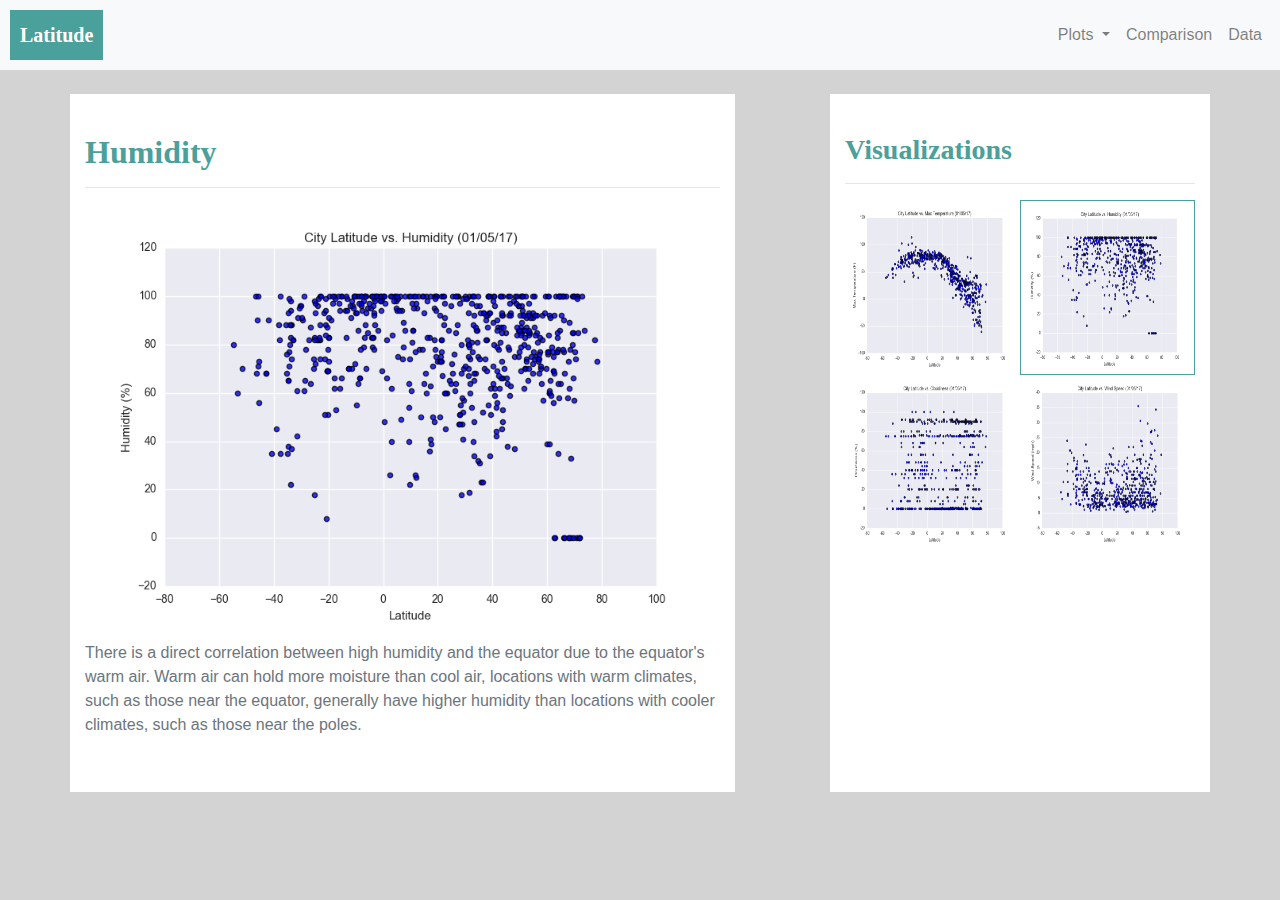
<file: WebVisualizations/Humidity.html>
<!DOCTYPE html>
<html lang="en">
  <head>
      <meta charset="UTF-8">
      <title>Bootstrap Components</title>
      <link rel="stylesheet" href="https://stackpath.bootstrapcdn.com/bootstrap/4.3.1/css/bootstrap.min.css" integrity="sha384-ggOyR0iXCbMQv3Xipma34MD+dH/1fQ784/j6cY/iJTQUOhcWr7x9JvoRxT2MZw1T" crossorigin="anonymous">
      <link rel="stylesheet" href="style.css">
    </head>

    <!--Bootstrap Skeleton-->

<body>
    <nav class="navbar navbar-expand-lg navbar-light bg-light">
        <a class="navbar-brand" href="Landing Page.html" id="logo"><b>Latitude</b></a>
        <button class="navbar-toggler" type="button" data-toggle="collapse" data-target="#navbarSupportedContent" aria-controls="navbarSupportedContent" aria-expanded="false" aria-label="Toggle navigation">
          <span class="navbar-toggler-icon"></span>
        </button>
        
        <div class="collapse navbar-collapse nav-left" id="navbarSupportedContent">
          <ul class="navbar-nav ml-auto">


            <li class="nav-item dropdown">
              <a class="nav-link dropdown-toggle" href="#" id="navbarDropdown" role="button" data-toggle="dropdown" aria-haspopup="true" aria-expanded="false">
                Plots
              </a>
              
              <div class="dropdown-menu" aria-labelledby="navbarDropdown">
                <a class="dropdown-item" href="Max Temperature.html">Max Temperature</a>
                <a class="dropdown-item" href="Humidity.html">Humidity</a>
                <a class="dropdown-item" href="Cloudiness.html">Cloudiness</a>
                <a class="dropdown-item" href="Wind Speed.html">Wind Speed</a>
              </div>
            </li>
            <li class="nav-item">
              <a class="nav-link" href="Comparisons Page.html">Comparison</a>
            </li>
            <li class="nav-item">
              <a class="nav-link" href="Data Page.html">Data</a>
            </li>
          </ul>

        </div>
      </nav>

      <br>

      <div class="container">
        <div class="row">
              <div class="col-md-7 col-md-7 text-box">
                  <br>
                  <h2><b>Humidity</b></h2>
                  <hr>
                  <img src="./Resources/assets/images/Fig2.png" class="float-left mr-sm-2" width="100%">
                  <br>
                  <p class="text-muted">There is a direct correlation between high humidity and the equator due to the equator's warm air. Warm air can hold more moisture than cool air, locations with warm climates, such as those near the equator, generally have higher humidity than locations with cooler climates, such as those near the poles.
                  </p>
                  <br>
              </div>
              
              <div class="col-md-1 col-md-1"></div>
              
              <div class="col-md-4 col-md-4 text-box">
                  <br>
                  <h3><b>Visualizations</b></h3>
                  <hr>
              <div class="row"></div>
                  <div class="col-md-6 col-md-6"></div>
                      <a href="Max Temperature.html"><img src="./Resources/assets/images/Fig1.png" class="rounded float-left" width="175" height="175"></a><a href="Humidity.html"><img src="./Resources/assets/images/Fig2.png" class="img-border" width="175" height="175"></a>
                  
                  <div class="col-md-6 col-md-6"></div>
                      <a href="Cloudiness.html"><img src="./Resources/assets/images/Fig3.png" class="rounded float-left" width="175" height="175"></a><a href="Wind Speed.html"><img src="./Resources/assets/images/Fig4.png" class="rounded float-right" width="175" height="175"></a>
                  <br> 
              </div>
        </div>
    </div>
                

      <!--Bootstrap Skeleton-->

    <script src="https://code.jquery.com/jquery-3.3.1.slim.min.js" integrity="sha384-q8i/X+965DzO0rT7abK41JStQIAqVgRVzpbzo5smXKp4YfRvH+8abtTE1Pi6jizo" crossorigin="anonymous"></script>
    <script src="https://cdnjs.cloudflare.com/ajax/libs/popper.js/1.14.7/umd/popper.min.js" integrity="sha384-UO2eT0CpHqdSJQ6hJty5KVphtPhzWj9WO1clHTMGa3JDZwrnQq4sF86dIHNDz0W1" crossorigin="anonymous"></script>
    <script src="https://stackpath.bootstrapcdn.com/bootstrap/4.3.1/js/bootstrap.min.js" integrity="sha384-JjSmVgyd0p3pXB1rRibZUAYoIIy6OrQ6VrjIEaFf/nJGzIxFDsf4x0xIM+B07jRM" crossorigin="anonymous"></script>
  
    </body>

</html>
</file>
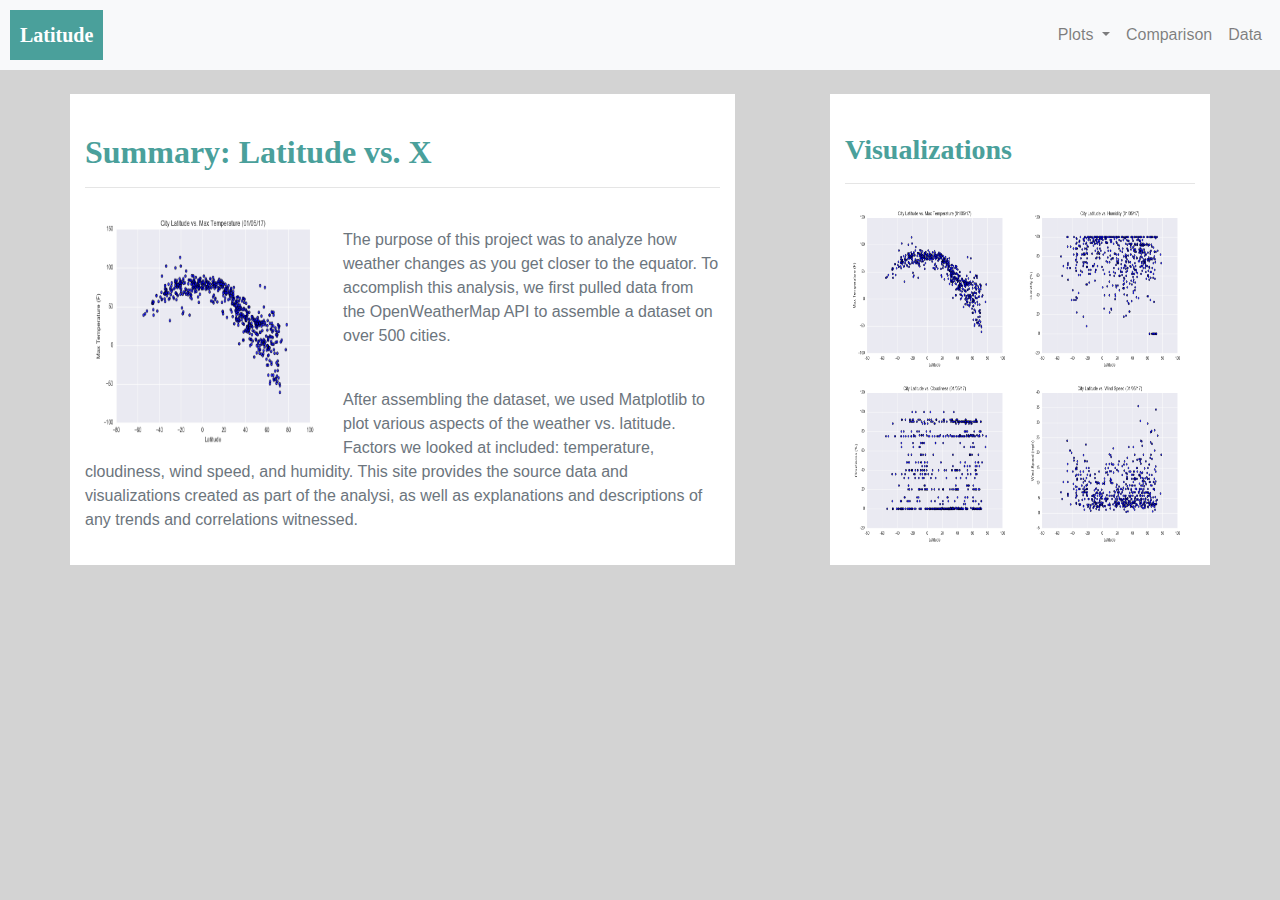
<file: WebVisualizations/Landing Page.html>
<!DOCTYPE html>
<html lang="en">
  <head>
      <meta charset="UTF-8">
      <title>Bootstrap Components</title>
      <link rel="stylesheet" href="https://stackpath.bootstrapcdn.com/bootstrap/4.3.1/css/bootstrap.min.css" integrity="sha384-ggOyR0iXCbMQv3Xipma34MD+dH/1fQ784/j6cY/iJTQUOhcWr7x9JvoRxT2MZw1T" crossorigin="anonymous">
      <link rel="stylesheet" href="style.css">
    </head>

    <!--Bootstrap Skeleton-->

<body>
  <nav class="navbar navbar-expand-lg navbar-light bg-light">
    <a class="navbar-brand" href="Landing Page.html" id="logo"><b>Latitude</b></a>
    <button class="navbar-toggler" type="button" data-toggle="collapse" data-target="#navbarSupportedContent" aria-controls="navbarSupportedContent" aria-expanded="false" aria-label="Toggle navigation">
      <span class="navbar-toggler-icon"></span>
    </button>
    
    <div class="collapse navbar-collapse nav-left" id="navbarSupportedContent">
      <ul class="navbar-nav ml-auto">


        <li class="nav-item dropdown">
          <a class="nav-link dropdown-toggle" href="#" id="navbarDropdown" role="button" data-toggle="dropdown" aria-haspopup="true" aria-expanded="false">
            Plots
          </a>
          
          <div class="dropdown-menu" aria-labelledby="navbarDropdown">
            <a class="dropdown-item" href="Max Temperature.html">Max Temperature</a>
            <a class="dropdown-item" href="Humidity.html">Humidity</a>
            <a class="dropdown-item" href="Cloudiness.html">Cloudiness</a>
            <a class="dropdown-item" href="Wind Speed.html">Wind Speed</a>
          </div>
        </li>
        <li class="nav-item">
          <a class="nav-link" href="Comparisons Page.html">Comparison</a>
        </li>
        <li class="nav-item">
          <a class="nav-link" href="Data Page.html">Data</a>
        </li>
      </ul>

    </div>
  </nav>

      <br>
      
      <div class="container">
          <div class="row">
                <div class="col-md-7 col-md-7 text-box">
                    <br>
                    <h2><b>Summary: Latitude vs. X</b></h2>
                    <hr>
                    <img src="./Resources/assets/images/Fig1.png" class="float-left mr-sm-2" width="250" height="250"> 
                    <br>
                    <p class="text-muted">The purpose of this project was to analyze how weather changes as you get closer to the equator. To accomplish this analysis, we first pulled data from the OpenWeatherMap API to assemble a dataset on over 500 cities.</p>
                    <br>
                    <p class="text-muted"> After assembling the dataset, we used Matplotlib to plot various aspects of the weather vs. latitude. Factors we looked at included: temperature, cloudiness, wind speed, and humidity. This site provides the source data and visualizations created as part of the analysi, as well as explanations and descriptions of any trends and correlations witnessed.</p>
                </div>
                
                <div class="col-md-1 col-md-1"></div>
                
                <div class="col-md-4 col-md-4 text-box">
                    <br>
                    <h3><b>Visualizations</b></h3>
                    <hr>
                <div class="row"></div>
                    <div class="col-md-6 col-md-6"></div>
                        <a href="Max Temperature.html"><img src="./Resources/assets/images/Fig1.png" class="rounded float-left" width="175" height="175"></a><a href="Humidity.html"><img src="./Resources/assets/images/Fig2.png" class="rounded float-right" width="175" height="175"></a>
                    
                    <div class="col-md-6 col-md-6"></div>
                        <a href="Cloudiness.html"><img src="./Resources/assets/images/Fig3.png" class="rounded float-left" width="175" height="175"></a><a href="Wind Speed.html"><img src="./Resources/assets/images/Fig4.png" class="rounded float-right" width="175" height="175"></a>
                    <br> 
                </div>
          </div>
      </div>


      <!--Bootstrap Skeleton-->

    <script src="https://code.jquery.com/jquery-3.3.1.slim.min.js" integrity="sha384-q8i/X+965DzO0rT7abK41JStQIAqVgRVzpbzo5smXKp4YfRvH+8abtTE1Pi6jizo" crossorigin="anonymous"></script>
    <script src="https://cdnjs.cloudflare.com/ajax/libs/popper.js/1.14.7/umd/popper.min.js" integrity="sha384-UO2eT0CpHqdSJQ6hJty5KVphtPhzWj9WO1clHTMGa3JDZwrnQq4sF86dIHNDz0W1" crossorigin="anonymous"></script>
    <script src="https://stackpath.bootstrapcdn.com/bootstrap/4.3.1/js/bootstrap.min.js" integrity="sha384-JjSmVgyd0p3pXB1rRibZUAYoIIy6OrQ6VrjIEaFf/nJGzIxFDsf4x0xIM+B07jRM" crossorigin="anonymous"></script>
  
    </body>

</html>
</file>
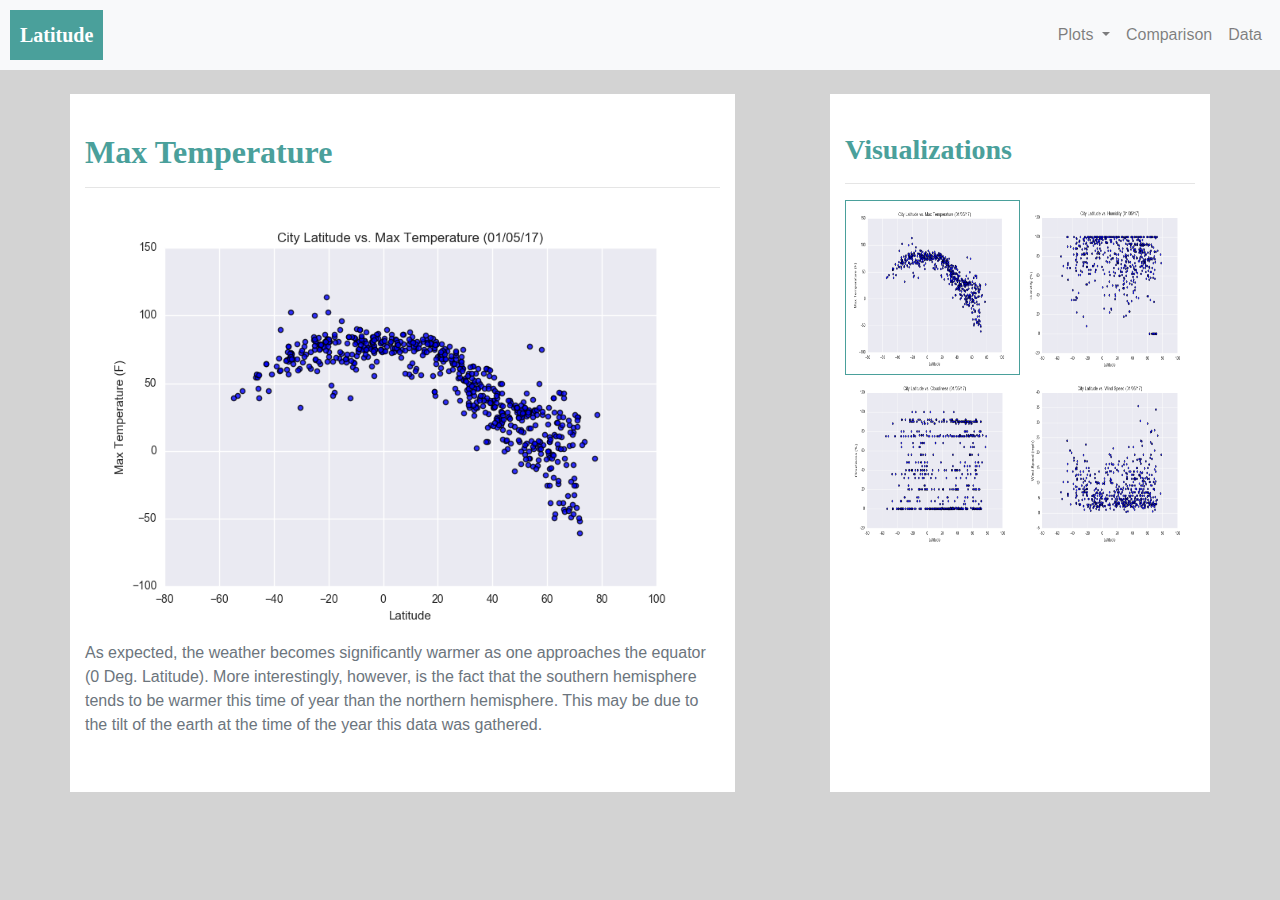
<file: WebVisualizations/Max Temperature.html>
<!DOCTYPE html>
<html lang="en">
  <head>
      <meta charset="UTF-8">
      <title>Bootstrap Components</title>
      <link rel="stylesheet" href="https://stackpath.bootstrapcdn.com/bootstrap/4.3.1/css/bootstrap.min.css" integrity="sha384-ggOyR0iXCbMQv3Xipma34MD+dH/1fQ784/j6cY/iJTQUOhcWr7x9JvoRxT2MZw1T" crossorigin="anonymous">
      <link rel="stylesheet" href="style.css">
    </head>

    <!--Bootstrap Skeleton-->

<body>
    <nav class="navbar navbar-expand-lg navbar-light bg-light">
        <a class="navbar-brand" href="Landing Page.html" id="logo"><b>Latitude</b></a>
        <button class="navbar-toggler" type="button" data-toggle="collapse" data-target="#navbarSupportedContent" aria-controls="navbarSupportedContent" aria-expanded="false" aria-label="Toggle navigation">
          <span class="navbar-toggler-icon"></span>
        </button>
        
        <div class="collapse navbar-collapse nav-left" id="navbarSupportedContent">
          <ul class="navbar-nav ml-auto">


            <li class="nav-item dropdown">
              <a class="nav-link dropdown-toggle" href="#" id="navbarDropdown" role="button" data-toggle="dropdown" aria-haspopup="true" aria-expanded="false">
                Plots
              </a>
              
              <div class="dropdown-menu" aria-labelledby="navbarDropdown">
                <a class="dropdown-item" href="Max Temperature.html">Max Temperature</a>
                <a class="dropdown-item" href="Humidity.html">Humidity</a>
                <a class="dropdown-item" href="Cloudiness.html">Cloudiness</a>
                <a class="dropdown-item" href="Wind Speed.html">Wind Speed</a>
              </div>
            </li>
            <li class="nav-item">
              <a class="nav-link" href="Comparisons Page.html">Comparison</a>
            </li>
            <li class="nav-item">
              <a class="nav-link" href="Data Page.html">Data</a>
            </li>
          </ul>

        </div>
      </nav>

      <br>

      <div class="container">
        <div class="row">
              <div class="col-md-7 col-md-7 text-box">
                  <br>
                  <h2><b>Max Temperature</b></h2>
                  <hr>
                  <img src="./Resources/assets/images/Fig1.png" class="float-left mr-sm-2" width="100%">
                  <br>
                  <p class="text-muted">As expected, the weather becomes significantly warmer as one approaches the equator (0 Deg. Latitude). More interestingly, however, is the fact that the southern hemisphere tends to be warmer this time of year than the northern hemisphere. This may be due to the tilt of the earth at the time of the year this data was gathered. 
                  </p>
                  <br>
              </div>
              
              <div class="col-md-1 col-md-1"></div>
              
              <div class="col-md-4 col-md-4 text-box">
                  <br>
                  <h3><b>Visualizations</b></h3>
                  <hr>
              <div class="row"></div>
                  <div class="col-md-6 col-md-6"></div>
                      <a href="Max Temperature.html"><img src="./Resources/assets/images/Fig1.png" class="img-border" width="175" height="175"></a><a href="Humidity.html"><img src="./Resources/assets/images/Fig2.png" class="rounded float-right" width="175" height="175"></a>
                  
                  <div class="col-md-6 col-md-6"></div>
                      <a href="Cloudiness.html"><img src="./Resources/assets/images/Fig3.png" class="rounded float-left" width="175" height="175"></a><a href="Wind Speed.html"><img src="./Resources/assets/images/Fig4.png" class="rounded float-right" width="175" height="175"></a>
                  <br> 
              </div>
        </div>
    </div>
                

      <!--Bootstrap Skeleton-->

    <script src="https://code.jquery.com/jquery-3.3.1.slim.min.js" integrity="sha384-q8i/X+965DzO0rT7abK41JStQIAqVgRVzpbzo5smXKp4YfRvH+8abtTE1Pi6jizo" crossorigin="anonymous"></script>
    <script src="https://cdnjs.cloudflare.com/ajax/libs/popper.js/1.14.7/umd/popper.min.js" integrity="sha384-UO2eT0CpHqdSJQ6hJty5KVphtPhzWj9WO1clHTMGa3JDZwrnQq4sF86dIHNDz0W1" crossorigin="anonymous"></script>
    <script src="https://stackpath.bootstrapcdn.com/bootstrap/4.3.1/js/bootstrap.min.js" integrity="sha384-JjSmVgyd0p3pXB1rRibZUAYoIIy6OrQ6VrjIEaFf/nJGzIxFDsf4x0xIM+B07jRM" crossorigin="anonymous"></script>
  
    </body>

</html>
</file>
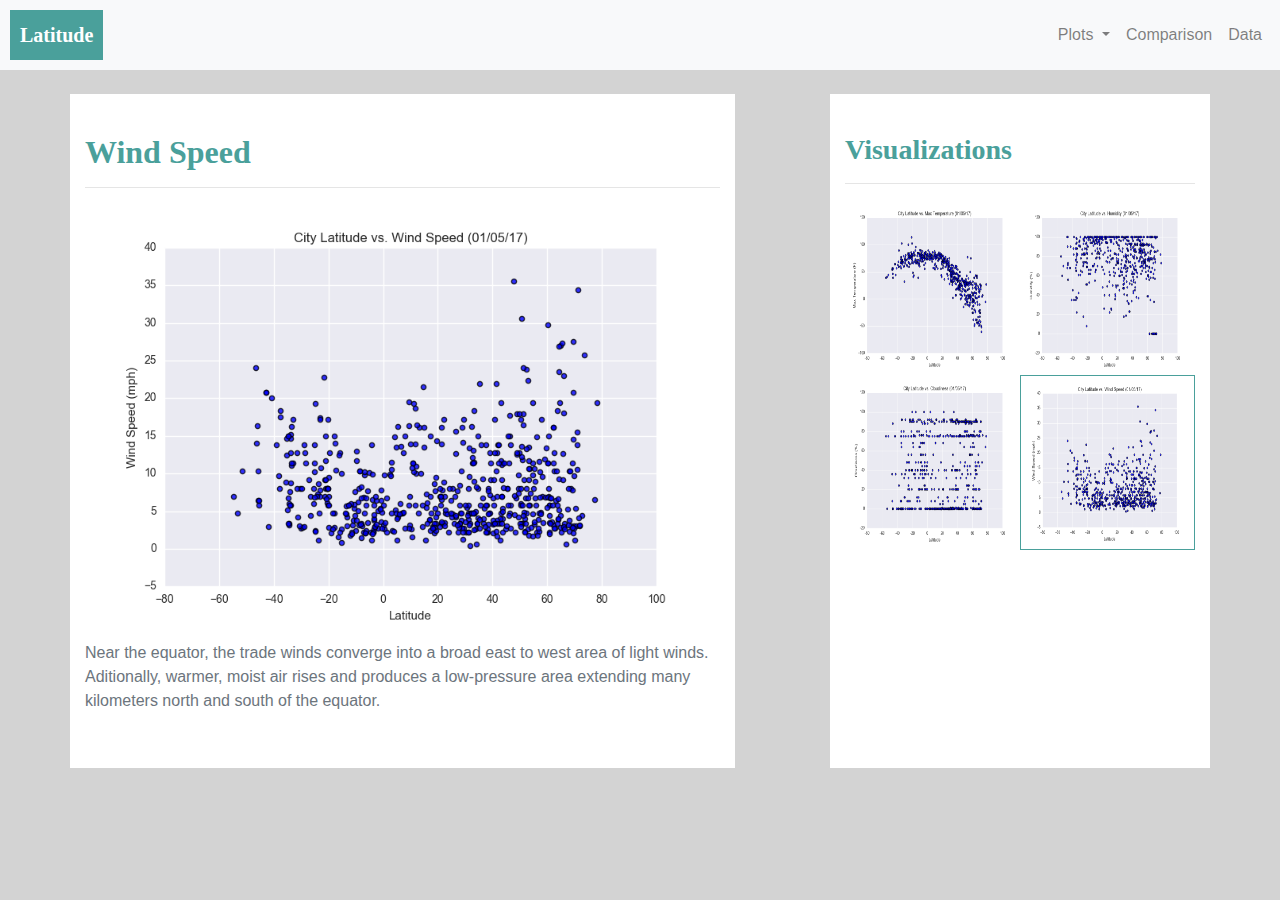
<file: WebVisualizations/Wind Speed.html>
<!DOCTYPE html>
<html lang="en">
  <head>
      <meta charset="UTF-8">
      <title>Bootstrap Components</title>
      <link rel="stylesheet" href="https://stackpath.bootstrapcdn.com/bootstrap/4.3.1/css/bootstrap.min.css" integrity="sha384-ggOyR0iXCbMQv3Xipma34MD+dH/1fQ784/j6cY/iJTQUOhcWr7x9JvoRxT2MZw1T" crossorigin="anonymous">
      <link rel="stylesheet" href="style.css">
    </head>

    <!--Bootstrap Skeleton-->

<body>
    <nav class="navbar navbar-expand-lg navbar-light bg-light">
        <a class="navbar-brand" href="Landing Page.html" id="logo"><b>Latitude</b></a>
        <button class="navbar-toggler" type="button" data-toggle="collapse" data-target="#navbarSupportedContent" aria-controls="navbarSupportedContent" aria-expanded="false" aria-label="Toggle navigation">
          <span class="navbar-toggler-icon"></span>
        </button>
        
        <div class="collapse navbar-collapse nav-left" id="navbarSupportedContent">
          <ul class="navbar-nav ml-auto">


            <li class="nav-item dropdown">
              <a class="nav-link dropdown-toggle" href="#" id="navbarDropdown" role="button" data-toggle="dropdown" aria-haspopup="true" aria-expanded="false">
                Plots
              </a>
              
              <div class="dropdown-menu" aria-labelledby="navbarDropdown">
                <a class="dropdown-item" href="Max Temperature.html">Max Temperature</a>
                <a class="dropdown-item" href="Humidity.html">Humidity</a>
                <a class="dropdown-item" href="Cloudiness.html">Cloudiness</a>
                <a class="dropdown-item" href="Wind Speed.html">Wind Speed</a>
              </div>
            </li>
            <li class="nav-item">
              <a class="nav-link" href="Comparisons Page.html">Comparison</a>
            </li>
            <li class="nav-item">
              <a class="nav-link" href="Data Page.html">Data</a>
            </li>
          </ul>

        </div>
      </nav>

      <br>

      <div class="container">
        <div class="row">
              <div class="col-md-7 col-md-7 text-box">
                  <br>
                  <h2><b>Wind Speed</b></h2>
                  <hr>
                  <img src="./Resources/assets/images/Fig4.png" class="float-left mr-sm-2" width="100%">
                  <br>
                  <p class="text-muted">Near the equator, the trade winds converge into a broad east to west area of light winds.  Aditionally, warmer, moist air rises and produces a low-pressure area extending many kilometers north and south of the equator.
                  </p>
                  <br>
              </div>
              
              <div class="col-md-1 col-md-1"></div>
              
              <div class="col-md-4 col-md-4 text-box">
                  <br>
                  <h3><b>Visualizations</b></h3>
                  <hr>
              <div class="row"></div>
                  <div class="col-md-6 col-md-6"></div>
                      <a href="Max Temperature.html"><img src="./Resources/assets/images/Fig1.png" class="rounded float-left" width="175" height="175"></a><a href="Humidity.html"><img src="./Resources/assets/images/Fig2.png" class="rounded float-right" width="175" height="175"></a>
                  
                  <div class="col-md-6 col-md-6"></div>
                      <a href="Cloudiness.html"><img src="./Resources/assets/images/Fig3.png" class="rounded float-left" width="175" height="175"></a><a href="Wind Speed.html"><img src="./Resources/assets/images/Fig4.png" class="img-border" width="175" height="175"></a>
                  <br> 
              </div>
        </div>
    </div>
                

      <!--Bootstrap Skeleton-->

    <script src="https://code.jquery.com/jquery-3.3.1.slim.min.js" integrity="sha384-q8i/X+965DzO0rT7abK41JStQIAqVgRVzpbzo5smXKp4YfRvH+8abtTE1Pi6jizo" crossorigin="anonymous"></script>
    <script src="https://cdnjs.cloudflare.com/ajax/libs/popper.js/1.14.7/umd/popper.min.js" integrity="sha384-UO2eT0CpHqdSJQ6hJty5KVphtPhzWj9WO1clHTMGa3JDZwrnQq4sF86dIHNDz0W1" crossorigin="anonymous"></script>
    <script src="https://stackpath.bootstrapcdn.com/bootstrap/4.3.1/js/bootstrap.min.js" integrity="sha384-JjSmVgyd0p3pXB1rRibZUAYoIIy6OrQ6VrjIEaFf/nJGzIxFDsf4x0xIM+B07jRM" crossorigin="anonymous"></script>
  
    </body>

</html>
</file>
<file: WebVisualizations/style.css>
#logo {
    background-color: #4AA09B;
    color: white;
    margin-left: 0px;
    font-family: Georgia, 'Times New Roman', Times, serif;
    padding: 10px;
}
body {
    background: lightgrey;
}
.text-box {
    background: white;
    padding: 15px;
}
h3 {
    color:#4AA09B;
    font-family: Georgia, 'Times New Roman', Times, serif;
}
h2 {
    color:#4AA09B;
    font-family: Georgia, 'Times New Roman', Times, serif;
}
h5 {
    color:#4AA09B;
    font-family: Georgia, 'Times New Roman', Times, serif;
    text-align: center;
}
.navbar {
    padding: 10px;
    color: #4AA09B;
}
.img-border{
    border-style: solid;
    border-color: #4AA09B;
    border-width: thin;
  }

@media (max-width: 800px) {
    .navbar-expand-lg { 
      background-color: #4AA09B !important;
    }
  
    .navbar {  
      padding: 10px;
    } 
    
    .navbar div {  
      background-color: white;
    }
  
    .navbar-brand {
      padding: 10px;
    }
    button{
      margin-right: 75px;
    }
  
    .navbar-light .navbar-toggler {
      color: #888888;
      border-color: white;
    }
    .container{
      width: 1024px;
      margin: 0 auto;
    }
  }
</file>
